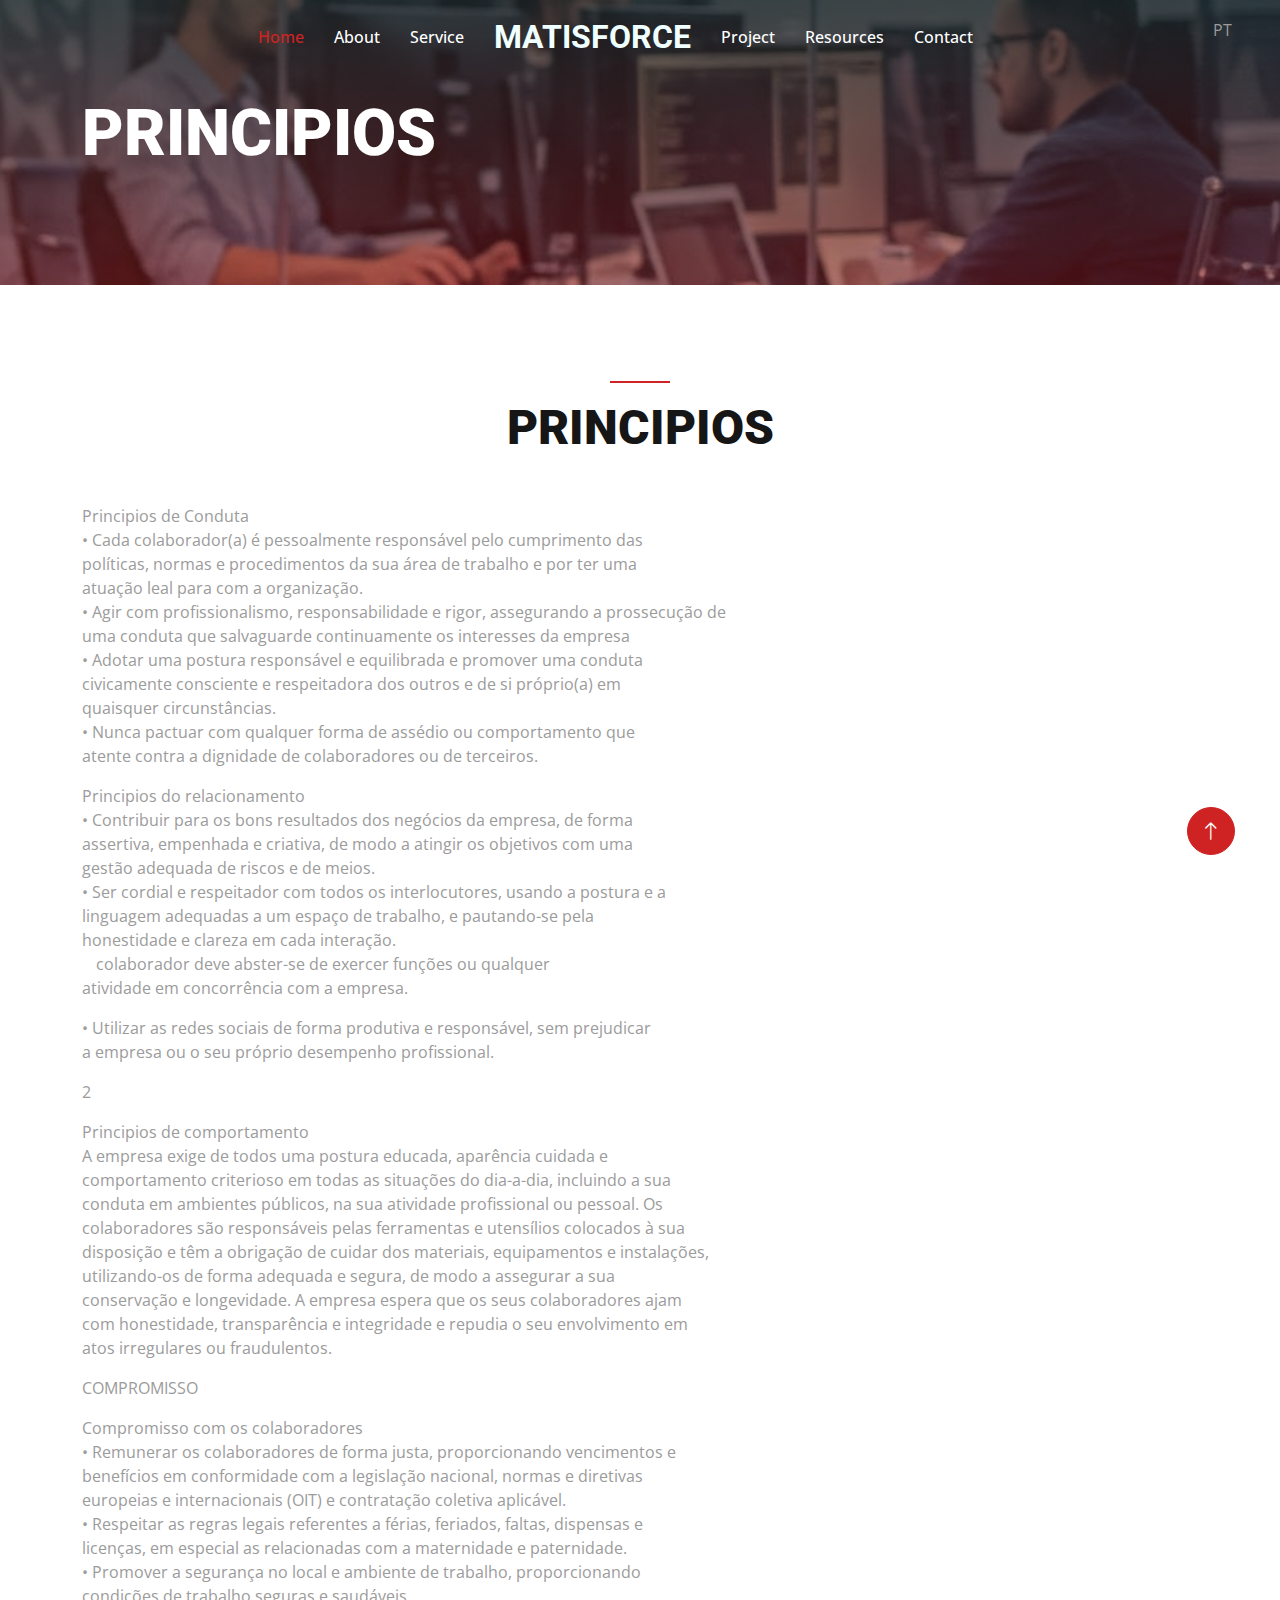
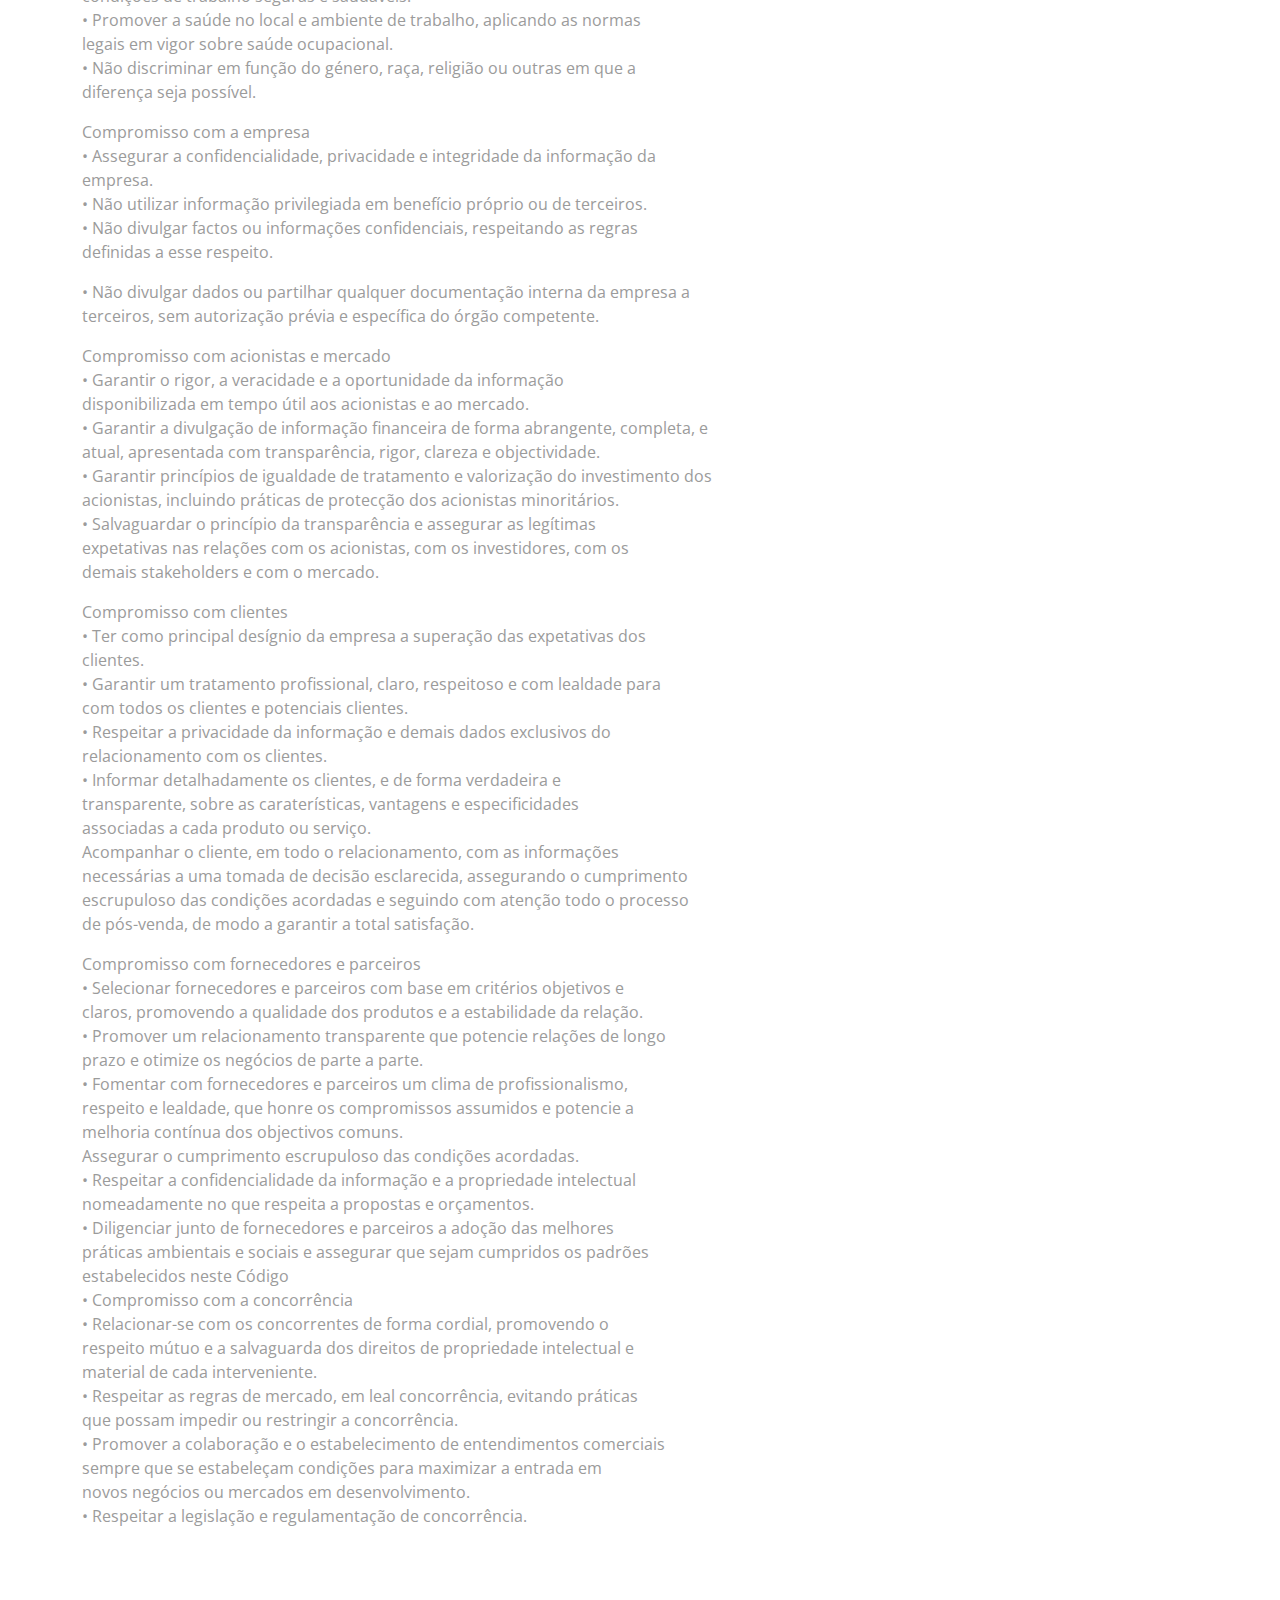
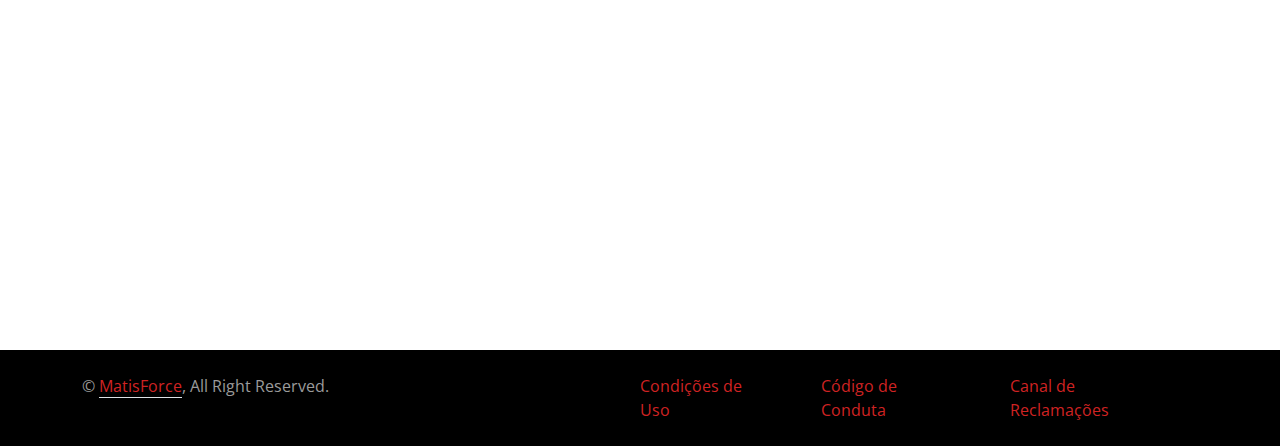
<file: codic.html>
<!DOCTYPE html>
<html lang="en">
  <head>
    <meta charset="utf-8" />
    <title>MATISFORCE</title>
    <meta content="width=device-width, initial-scale=1.0" name="viewport" />
    <meta content="" name="keywords" />
    <meta content="" name="description" />

    <!-- Favicon -->
    <link href="img/favicon.ico" rel="icon" />

    <!-- Google Web Fonts -->
    <link rel="preconnect" href="https://fonts.googleapis.com" />
    <link rel="preconnect" href="https://fonts.gstatic.com" crossorigin />
    <link
      href="https://fonts.googleapis.com/css2?family=Open+Sans:wght@400;500&family=Roboto:wght@500;700;900&display=swap"
      rel="stylesheet"
    />

    <!-- Icon Font Stylesheet -->
    <link
      href="https://cdnjs.cloudflare.com/ajax/libs/font-awesome/5.10.0/css/all.min.css"
      rel="stylesheet"
    />
    <link
      href="https://cdn.jsdelivr.net/npm/bootstrap-icons@1.4.1/font/bootstrap-icons.css"
      rel="stylesheet"
    />

    <!-- Libraries Stylesheet -->
    <link href="lib/animate/animate.min.css" rel="stylesheet" />
    <link href="lib/owlcarousel/assets/owl.carousel.min.css" rel="stylesheet" />
    <link href="lib/lightbox/css/lightbox.min.css" rel="stylesheet" />

    <!-- Customized Bootstrap Stylesheet -->
    <link href="css/bootstrap.min.css" rel="stylesheet" />

    <!-- Template Stylesheet -->
    <link href="css/style.css" rel="stylesheet" />
  </head>

  <body>
    <!-- Spinner Start -->
    <div
      id="spinner"
      class="show bg-white position-fixed translate-middle w-100 vh-100 top-50 start-50 d-flex align-items-center justify-content-center"
    >
      <div
        class="spinner-border text-primary"
        style="width: 3rem; height: 3rem"
        role="status"
      >
        <span class="sr-only">Loading...</span>
      </div>
    </div>
    <!-- Spinner End -->

      <!-- Navbar Start -->
      <nav
      class="navbar navbar-expand-lg navbar-light position-absolute w-100 p-0 px-4 px-lg-5"
      style="z-index: 10; background: transparent"
    >
      <a href="index.html" class="navbar-brand align-items-center mobile-show">
        <h2 class="m-0 glow" style="color: azure">MATISFORCE</h2>
      </a>
      <button
        type="button"
        class="navbar-toggler"
        data-bs-toggle="collapse"
        data-bs-target="#navbarCollapse"
      >
        <i class="fa fa-bars text-white fs-3"></i>
      </button>
      <div class="collapse navbar-collapse" id="navbarCollapse">
        <div class="navbar-nav py-4 py-lg-0">
          <a href="index.html" class="nav-item nav-link active" id="nav-home"
            >Home</a
          >
          <a href="about.html" class="nav-item nav-link" id="nav-about"
            >About</a
          >
          <a href="service.html" class="nav-item nav-link" id="nav-service"
            >Service</a
          >
          <a
            href="index.html"
            class="nav-item nav-link navbar-brand = align-items-center web-show"
          >
            <h2 class="m-0 glow" style="color: azure">MATISFORCE</h2>
          </a>
          <a href="project.html" class="nav-item nav-link" id="nav-project"
            >Project</a
          >
          <a href="index.html" class="nav-item nav-link" id="nav-resources"
            >Resources</a
          >
          <a href="contact.html" class="nav-item nav-link" id="nav-contact"
            >Contact</a
          >
          <p
            class="mobile-show"
            style="cursor: pointer"
            onclick="changeLanguage()"
            id="langbuttonMB"
          >
            PT
          </p>
        </div>
      </div>
      <p
        class="web-show"
        style="cursor: pointer"
        onclick="changeLanguage()"
        id="langbutton"
      >
        PT
      </p>
    </nav>
    <!-- Navbar End -->

    <!-- Page Header Start -->
    <div class="container-fluid page-header py-5 mb-5">
      <div class="container py-5">
        <h1 class="display-3 text-white mb-3 animated slideInDown">
          PRINCIPIOS
        </h1>
        <nav aria-label="breadcrumb animated slideInDown"></nav>
      </div>
    </div>
    <!-- Page Header End -->

    <!-- What We Do Start -->
    <div class="container-xxl py-5" id="what-we-do">
      <div class="container">
        <div class="text-center">
          <div
            class="bg-primary mb-3 mx-auto"
            style="width: 60px; height: 2px"
          ></div>
          <h1 class="display-5 mb-5">PRINCIPIOS</h1>
        </div>
        <div class="col-md-12 col-lg-12 ftco-animate fadeInUp ftco-animated">
          <p>
            Principios de Conduta<br />• Cada colaborador(a) é pessoalmente
            responsável pelo cumprimento das<br />políticas, normas e
            procedimentos da sua área de trabalho e por ter uma<br />atuação
            leal para com a organização.<br />• Agir com profissionalismo,
            responsabilidade e rigor, assegurando a prossecução de<br />uma
            conduta que salvaguarde continuamente os interesses da empresa<br />•
            Adotar uma postura responsável e equilibrada e promover uma
            conduta<br />civicamente consciente e respeitadora dos outros e de
            si próprio(a) em<br />quaisquer circunstâncias.<br />• Nunca pactuar
            com qualquer forma de assédio ou comportamento que<br />atente
            contra a dignidade de colaboradores ou de terceiros.
          </p>
          <p>
            Principios do relacionamento<br />• Contribuir para os bons
            resultados dos negócios da empresa, de forma<br />assertiva,
            empenhada e criativa, de modo a atingir os objetivos com uma<br />gestão
            adequada de riscos e de meios.<br />• Ser cordial e respeitador com
            todos os interlocutores, usando a postura e a<br />linguagem
            adequadas a um espaço de trabalho, e pautando-se pela<br />honestidade
            e clareza em cada interação.<br /> colaborador deve abster-se de
            exercer funções ou qualquer<br />atividade em concorrência com a
            empresa.
          </p>
          <p>
            • Utilizar as redes sociais de forma produtiva e responsável, sem
            prejudicar<br />a empresa ou o seu próprio desempenho profissional.
          </p>
          <p>2</p>
          <p>
            Principios de comportamento<br />A empresa exige de todos uma
            postura educada, aparência cuidada e<br />comportamento criterioso
            em todas as situações do dia-a-dia, incluindo a sua<br />conduta em
            ambientes públicos, na sua atividade profissional ou pessoal. Os<br />colaboradores
            são responsáveis pelas ferramentas e utensílios colocados à sua<br />disposição
            e têm a obrigação de cuidar dos materiais, equipamentos e
            instalações,<br />utilizando-os de forma adequada e segura, de modo
            a assegurar a sua<br />conservação e longevidade. A empresa espera
            que os seus colaboradores ajam<br />com honestidade, transparência e
            integridade e repudia o seu envolvimento em<br />atos irregulares ou
            fraudulentos.
          </p>
          <p>COMPROMISSO</p>
          <p>
            Compromisso com os colaboradores<br />• Remunerar os colaboradores
            de forma justa, proporcionando vencimentos e<br />benefícios em
            conformidade com a legislação nacional, normas e diretivas<br />europeias
            e internacionais (OIT) e contratação coletiva aplicável.<br />•
            Respeitar as regras legais referentes a férias, feriados, faltas,
            dispensas e<br />licenças, em especial as relacionadas com a
            maternidade e paternidade.<br />• Promover a segurança no local e
            ambiente de trabalho, proporcionando<br />condições de trabalho
            seguras e saudáveis.<br />• Promover a saúde no local e ambiente de
            trabalho, aplicando as normas<br />legais em vigor sobre saúde
            ocupacional.<br />• Não discriminar em função do género, raça,
            religião ou outras em que a<br />diferença seja possível.
          </p>
          <p>
            Compromisso com a empresa<br />• Assegurar a confidencialidade,
            privacidade e integridade da informação da<br />empresa.<br />• Não
            utilizar informação privilegiada em benefício próprio ou de
            terceiros.<br />• Não divulgar factos ou informações confidenciais,
            respeitando as regras<br />definidas a esse respeito.
          </p>
          <p>
            • Não divulgar dados ou partilhar qualquer documentação interna da
            empresa a<br />terceiros, sem autorização prévia e específica do
            órgão competente.
          </p>
          <p>
            Compromisso com acionistas e mercado<br />• Garantir o rigor, a
            veracidade e a oportunidade da informação<br />disponibilizada em
            tempo útil aos acionistas e ao mercado.<br />• Garantir a divulgação
            de informação financeira de forma abrangente, completa, e<br />atual,
            apresentada com transparência, rigor, clareza e objectividade.<br />•
            Garantir princípios de igualdade de tratamento e valorização do
            investimento dos<br />acionistas, incluindo práticas de protecção
            dos acionistas minoritários.<br />• Salvaguardar o princípio da
            transparência e assegurar as legítimas<br />expetativas nas relações
            com os acionistas, com os investidores, com os<br />demais
            stakeholders e com o mercado.
          </p>
          <p>
            Compromisso com clientes<br />• Ter como principal desígnio da
            empresa a superação das expetativas dos<br />clientes.<br />•
            Garantir um tratamento profissional, claro, respeitoso e com
            lealdade para<br />com todos os clientes e potenciais clientes.<br />•
            Respeitar a privacidade da informação e demais dados exclusivos
            do<br />relacionamento com os clientes.<br />• Informar
            detalhadamente os clientes, e de forma verdadeira e<br />transparente,
            sobre as caraterísticas, vantagens e especificidades<br />associadas
            a cada produto ou serviço.<br />Acompanhar o cliente, em todo o
            relacionamento, com as informações<br />necessárias a uma tomada de
            decisão esclarecida, assegurando o cumprimento<br />escrupuloso das
            condições acordadas e seguindo com atenção todo o processo<br />de
            pós-venda, de modo a garantir a total satisfação.
          </p>
          <p>
            Compromisso com fornecedores e parceiros<br />• Selecionar
            fornecedores e parceiros com base em critérios objetivos e<br />claros,
            promovendo a qualidade dos produtos e a estabilidade da relação.<br />•
            Promover um relacionamento transparente que potencie relações de
            longo<br />prazo e otimize os negócios de parte a parte.<br />•
            Fomentar com fornecedores e parceiros um clima de
            profissionalismo,<br />respeito e lealdade, que honre os
            compromissos assumidos e potencie a<br />melhoria contínua dos
            objectivos comuns.<br />Assegurar o cumprimento escrupuloso das
            condições acordadas.<br />• Respeitar a confidencialidade da
            informação e a propriedade intelectual<br />nomeadamente no que
            respeita a propostas e orçamentos.<br />• Diligenciar junto de
            fornecedores e parceiros a adoção das melhores<br />práticas
            ambientais e sociais e assegurar que sejam cumpridos os padrões<br />estabelecidos
            neste Código<br />• Compromisso com a concorrência<br />•
            Relacionar-se com os concorrentes de forma cordial, promovendo o<br />respeito
            mútuo e a salvaguarda dos direitos de propriedade intelectual e<br />material
            de cada interveniente.<br />• Respeitar as regras de mercado, em
            leal concorrência, evitando práticas<br />que possam impedir ou
            restringir a concorrência.<br />• Promover a colaboração e o
            estabelecimento de entendimentos comerciais<br />sempre que se
            estabeleçam condições para maximizar a entrada em<br />novos
            negócios ou mercados em desenvolvimento.<br />• Respeitar a
            legislação e regulamentação de concorrência.
          </p>
        </div>
      </div>
    </div>
    <!-- What We Do End -->

    <!-- Footer Start -->
    <div
      class="container-fluid bg-dark text-secondary footer mt-5 wow fadeIn"
      data-wow-delay="0.1s"
    >
      <div class="container py-5">
        <div class="row g-5">
          <div class="col-lg-3 col-md-6">
            <h5 class="text-light mb-4">Address</h5>
            <p class="mb-2">
              <i class="fa fa-map-marker-alt me-3"></i>Rua da verdelho 333,
              4470-825 Maia
            </p>
            <p class="mb-2">
              <i class="fa fa-phone-alt me-3"></i> +351 220968078
            </p>
            <p class="mb-2">
              <i class="fa fa-envelope me-3"></i>info@matisforce.com
            </p>
            <div class="d-flex pt-2">
              <!-- <a
                class="btn btn-square btn-outline-secondary rounded-circle me-2"
                href=""
                ><i class="fab fa-twitter"></i
              ></a> -->
              <a
                class="btn btn-square btn-outline-secondary rounded-circle me-2"
                href="https://www.facebook.com/matisforce"
                ><i class="fab fa-facebook-f"></i
              ></a>
              <!-- <a
                class="btn btn-square btn-outline-secondary rounded-circle me-2"
                href=""
                ><i class="fab fa-youtube"></i
              ></a> -->
              <a
                class="btn btn-square btn-outline-secondary rounded-circle me-2"
                href="https://pt.linkedin.com/company/matisforce"
                ><i class="fab fa-linkedin-in"></i
              ></a>
            </div>
          </div>
          <!-- <div class="col-lg-3 col-md-6">
            <h5 class="text-light mb-4">Services</h5>
            <a class="btn btn-link" href="">Business Security</a>
            <a class="btn btn-link" href="">Fire Detection</a>
            <a class="btn btn-link" href="">Alarm Systems</a>
            <a class="btn btn-link" href="">CCTV & Video</a>
            <a class="btn btn-link" href="">Smart Home</a>
          </div> -->
          <div class="col-lg-3 col-md-6">
            <h5 class="text-light mb-4">Quick Links</h5>
            <a class="btn btn-link" href="#about">About Us</a>
            <!-- <a class="btn btn-link" href="contact.html">Contact Us</a> -->
            <a class="btn btn-link" href="#service">Our Services</a>
            <a class="btn btn-link" href="#projects">Our Projects</a>
            <a class="btn btn-link" href="#testimonial">Testimonials</a>
          </div>

          <div class="col-lg-3 col-md-6">
            <h5 class="text-light mb-4">Contact Matisforce</h5>
            <p>Let’s Build Something Extraordinary Together</p>
            <a class="btn btn-light" href="contact.html">Contact Us</a>
          </div>
        </div>
      </div>
    </div>
    <!-- Footer End -->

    <!-- Copyright Start -->
    <div class="container-fluid py-4" style="background: #000000">
      <div class="container" style="display: flex; flex-direction: row;">
        <div class="row col-md-6">
          <div class="col-md-6 text-center text-md-start mb-3 mb-md-0">
            &copy; <a class="border-bottom" href="#">MatisForce</a>, All Right
            Reserved.
          </div>
        </div>
        <a href="cond.html" class="px-4">Condições de Uso</a>
        <a href="codic.html" class="px-4"> Código de Conduta</a
        ><a href="https://complain.matisforce.eu/" class="px-4"> Canal de Reclamações</a>
      </div>
    </div>
    <!-- Copyright End -->

    <!-- Back to Top -->
    <a
      href="#"
      class="btn btn-lg btn-primary btn-lg-square rounded-circle back-to-top"
      ><i class="bi bi-arrow-up"></i
    ></a>

    <!-- JavaScript Libraries -->
    <script src="https://code.jquery.com/jquery-3.4.1.min.js"></script>
    <script src="https://cdn.jsdelivr.net/npm/bootstrap@5.0.0/dist/js/bootstrap.bundle.min.js"></script>
    <script src="lib/wow/wow.min.js"></script>
    <script src="lib/easing/easing.min.js"></script>
    <script src="lib/waypoints/waypoints.min.js"></script>
    <script src="lib/counterup/counterup.min.js"></script>
    <script src="lib/owlcarousel/owl.carousel.min.js"></script>
    <script src="lib/isotope/isotope.pkgd.min.js"></script>
    <script src="lib/lightbox/js/lightbox.min.js"></script>

    <!-- Template Javascript -->
    <script src="js/main.js"></script>
    <script src="js/lang.js"></script>
  </body>
</html>
</file>
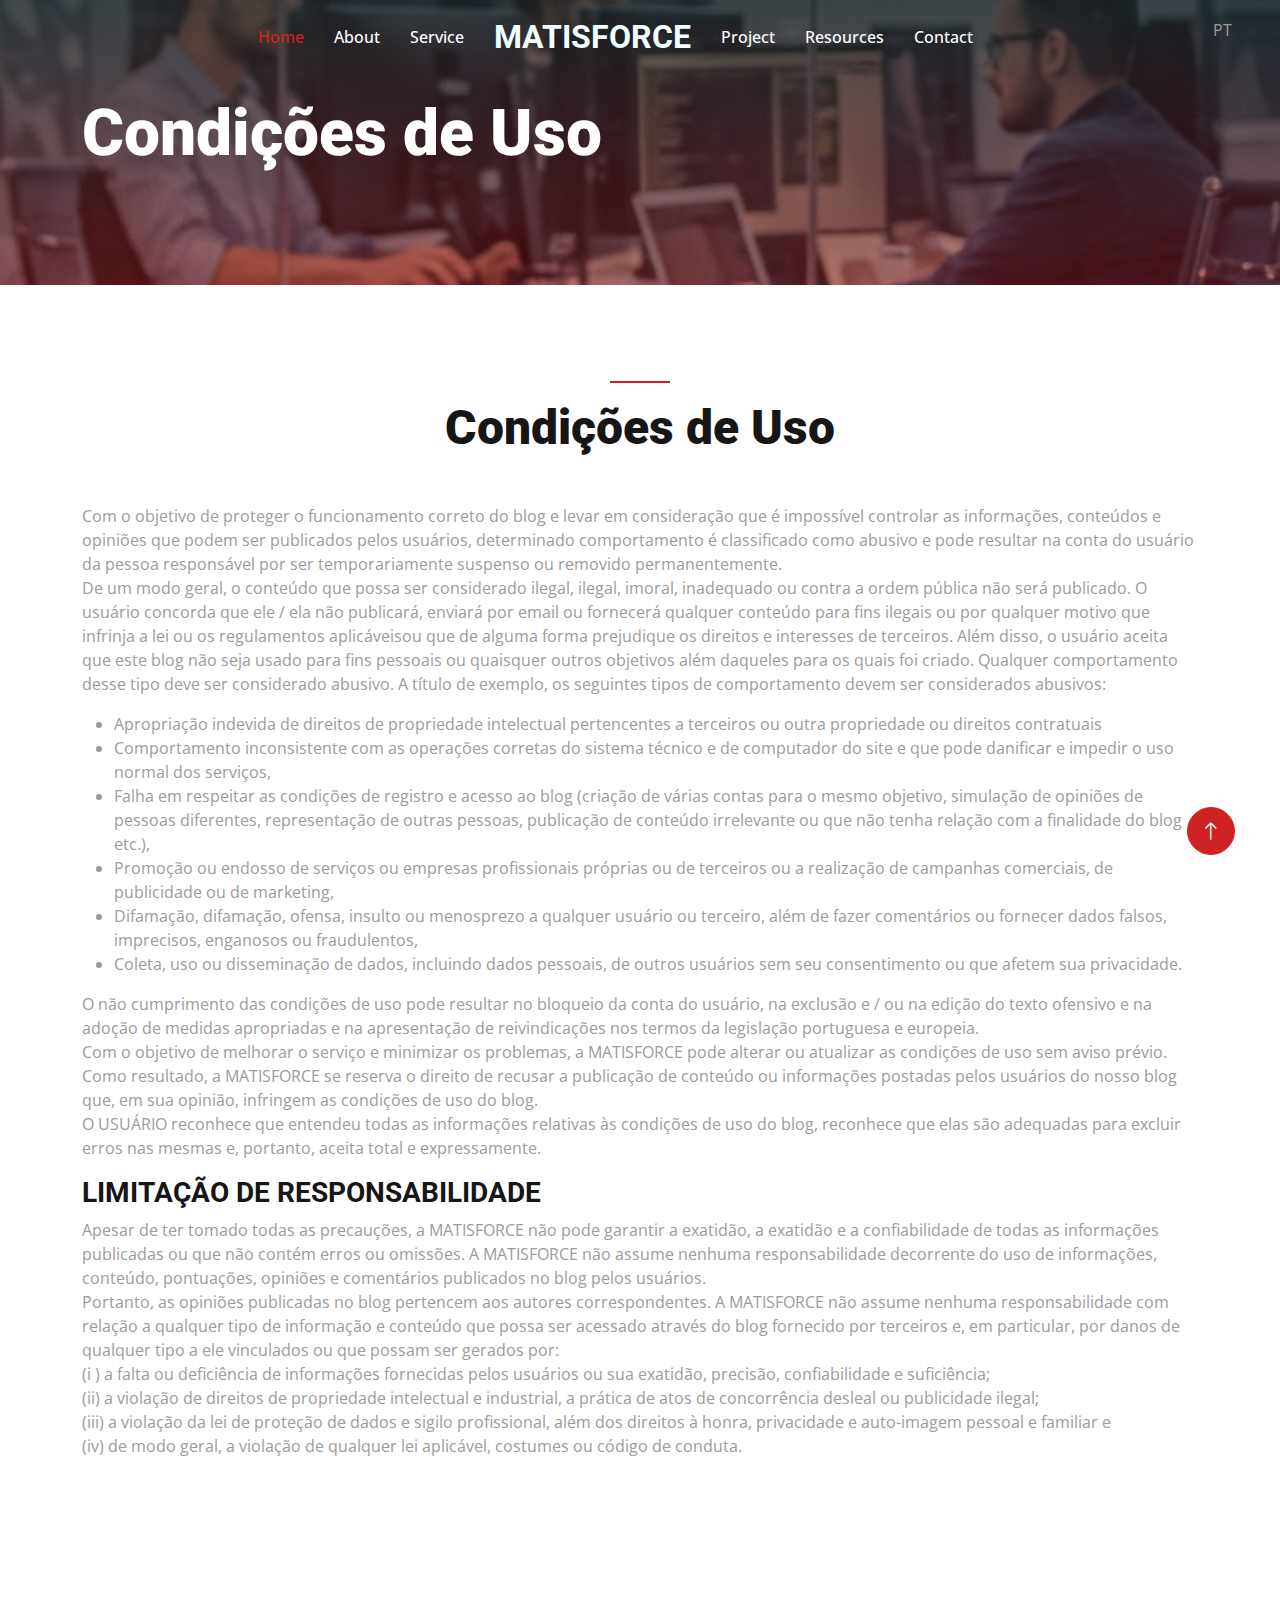
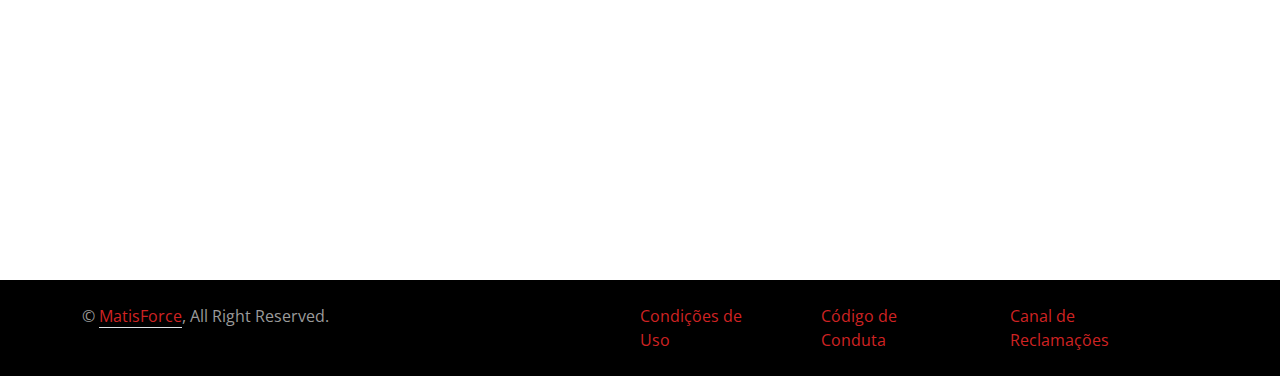
<file: cond.html>
<!DOCTYPE html>
<html lang="en">
  <head>
    <meta charset="utf-8" />
    <title>MATISFORCE</title>
    <meta content="width=device-width, initial-scale=1.0" name="viewport" />
    <meta content="" name="keywords" />
    <meta content="" name="description" />

    <!-- Favicon -->
    <link href="img/favicon.ico" rel="icon" />

    <!-- Google Web Fonts -->
    <link rel="preconnect" href="https://fonts.googleapis.com" />
    <link rel="preconnect" href="https://fonts.gstatic.com" crossorigin />
    <link
      href="https://fonts.googleapis.com/css2?family=Open+Sans:wght@400;500&family=Roboto:wght@500;700;900&display=swap"
      rel="stylesheet"
    />

    <!-- Icon Font Stylesheet -->
    <link
      href="https://cdnjs.cloudflare.com/ajax/libs/font-awesome/5.10.0/css/all.min.css"
      rel="stylesheet"
    />
    <link
      href="https://cdn.jsdelivr.net/npm/bootstrap-icons@1.4.1/font/bootstrap-icons.css"
      rel="stylesheet"
    />

    <!-- Libraries Stylesheet -->
    <link href="lib/animate/animate.min.css" rel="stylesheet" />
    <link href="lib/owlcarousel/assets/owl.carousel.min.css" rel="stylesheet" />
    <link href="lib/lightbox/css/lightbox.min.css" rel="stylesheet" />

    <!-- Customized Bootstrap Stylesheet -->
    <link href="css/bootstrap.min.css" rel="stylesheet" />

    <!-- Template Stylesheet -->
    <link href="css/style.css" rel="stylesheet" />
  </head>

  <body>
    <!-- Spinner Start -->
    <div
      id="spinner"
      class="show bg-white position-fixed translate-middle w-100 vh-100 top-50 start-50 d-flex align-items-center justify-content-center"
    >
      <div
        class="spinner-border text-primary"
        style="width: 3rem; height: 3rem"
        role="status"
      >
        <span class="sr-only">Loading...</span>
      </div>
    </div>
    <!-- Spinner End -->

     <!-- Navbar Start -->
     <nav
     class="navbar navbar-expand-lg navbar-light position-absolute w-100 p-0 px-4 px-lg-5"
     style="z-index: 10; background: transparent"
   >
     <a href="index.html" class="navbar-brand align-items-center mobile-show">
       <h2 class="m-0 glow" style="color: azure">MATISFORCE</h2>
     </a>
     <button
       type="button"
       class="navbar-toggler"
       data-bs-toggle="collapse"
       data-bs-target="#navbarCollapse"
     >
       <i class="fa fa-bars text-white fs-3"></i>
     </button>
     <div class="collapse navbar-collapse" id="navbarCollapse">
       <div class="navbar-nav py-4 py-lg-0">
         <a href="index.html" class="nav-item nav-link active" id="nav-home"
           >Home</a
         >
         <a href="about.html" class="nav-item nav-link" id="nav-about"
           >About</a
         >
         <a href="service.html" class="nav-item nav-link" id="nav-service"
           >Service</a
         >
         <a
           href="index.html"
           class="nav-item nav-link navbar-brand = align-items-center web-show"
         >
           <h2 class="m-0 glow" style="color: azure">MATISFORCE</h2>
         </a>
         <a href="project.html" class="nav-item nav-link" id="nav-project"
           >Project</a
         >
         <a href="index.html" class="nav-item nav-link" id="nav-resources"
           >Resources</a
         >
         <a href="contact.html" class="nav-item nav-link" id="nav-contact"
           >Contact</a
         >
         <p
           class="mobile-show"
           style="cursor: pointer"
           onclick="changeLanguage()"
           id="langbuttonMB"
         >
           PT
         </p>
       </div>
     </div>
     <p
       class="web-show"
       style="cursor: pointer"
       onclick="changeLanguage()"
       id="langbutton"
     >
       PT
     </p>
   </nav>
   <!-- Navbar End -->

    <!-- Page Header Start -->
    <div class="container-fluid page-header py-5 mb-5">
      <div class="container py-5">
        <h1 class="display-3 text-white mb-3 animated slideInDown">
          Condições de Uso
        </h1>
        <nav aria-label="breadcrumb animated slideInDown"></nav>
      </div>
    </div>
    <!-- Page Header End -->

    <!-- What We Do Start -->
    <div class="container-xxl py-5" id="what-we-do">
      <div class="container">
        <div class="text-center">
          <div
            class="bg-primary mb-3 mx-auto"
            style="width: 60px; height: 2px"
          ></div>
          <h1 class="display-5 mb-5">Condições de Uso</h1>
        </div>
        <div class="col-md-12 col-lg-12 ftco-animate fadeInUp ftco-animated">
          <p>
            Com o objetivo de proteger o funcionamento correto do blog e levar
            em consideração que é impossível controlar as informações, conteúdos
            e opiniões que podem ser publicados pelos usuários, determinado
            comportamento é classificado como abusivo e pode resultar na conta
            do usuário da pessoa responsável por ser temporariamente suspenso ou
            removido permanentemente. <br />
            De um modo geral, o conteúdo que possa ser considerado ilegal,
            ilegal, imoral, inadequado ou contra a ordem pública não será
            publicado. O usuário concorda que ele / ela não publicará, enviará
            por email ou fornecerá qualquer conteúdo para fins ilegais ou por
            qualquer motivo que infrinja a lei ou os regulamentos aplicáveis
            ​​ou que de alguma forma prejudique os direitos e interesses de
            terceiros. Além disso, o usuário aceita que este blog não seja usado
            para fins pessoais ou quaisquer outros objetivos além daqueles para
            os quais foi criado. Qualquer comportamento desse tipo deve ser
            considerado abusivo. A título de exemplo, os seguintes tipos de
            comportamento devem ser considerados abusivos:
          </p>
          <ul>
            <li>
              Apropriação indevida de direitos de propriedade intelectual
              pertencentes a terceiros ou outra propriedade ou direitos
              contratuais
            </li>
            <li>
              Comportamento inconsistente com as operações corretas do sistema
              técnico e de computador do site e que pode danificar e impedir o
              uso normal dos serviços,
            </li>
            <li>
              Falha em respeitar as condições de registro e acesso ao blog
              (criação de várias contas para o mesmo objetivo, simulação de
              opiniões de pessoas diferentes, representação de outras pessoas,
              publicação de conteúdo irrelevante ou que não tenha relação com a
              finalidade do blog etc.),
            </li>
            <li>
              Promoção ou endosso de serviços ou empresas profissionais próprias
              ou de terceiros ou a realização de campanhas comerciais, de
              publicidade ou de marketing,
            </li>
            <li>
              Difamação, difamação, ofensa, insulto ou menosprezo a qualquer
              usuário ou terceiro, além de fazer comentários ou fornecer dados
              falsos, imprecisos, enganosos ou fraudulentos,
            </li>
            <li>
              Coleta, uso ou disseminação de dados, incluindo dados pessoais, de
              outros usuários sem seu consentimento ou que afetem sua
              privacidade.
            </li>
          </ul>
          <p>
            O não cumprimento das condições de uso pode resultar no bloqueio da
            conta do usuário, na exclusão e / ou na edição do texto ofensivo e
            na adoção de medidas apropriadas e na apresentação de reivindicações
            nos termos da legislação portuguesa e europeia. <br />
            Com o objetivo de melhorar o serviço e minimizar os problemas, a
            MATISFORCE pode alterar ou atualizar as condições de uso sem aviso
            prévio. Como resultado, a MATISFORCE se reserva o direito de recusar
            a publicação de conteúdo ou informações postadas pelos usuários do
            nosso blog que, em sua opinião, infringem as condições de uso do
            blog. <br />
            O USUÁRIO reconhece que entendeu todas as informações relativas às
            condições de uso do blog, reconhece que elas são adequadas para
            excluir erros nas mesmas e, portanto, aceita total e expressamente.
          </p>
          <h3>LIMITAÇÃO DE RESPONSABILIDADE</h3>
          <p>
            Apesar de ter tomado todas as precauções, a MATISFORCE não pode
            garantir a exatidão, a exatidão e a confiabilidade de todas as
            informações publicadas ou que não contém erros ou omissões. A
            MATISFORCE não assume nenhuma responsabilidade decorrente do uso de
            informações, conteúdo, pontuações, opiniões e comentários publicados
            no blog pelos usuários. <br />
            Portanto, as opiniões publicadas no blog pertencem aos autores
            correspondentes. A MATISFORCE não assume nenhuma responsabilidade
            com relação a qualquer tipo de informação e conteúdo que possa ser
            acessado através do blog fornecido por terceiros e, em particular,
            por danos de qualquer tipo a ele vinculados ou que possam ser
            gerados por: <br />
            (i ) a falta ou deficiência de informações fornecidas pelos usuários
            ou sua exatidão, precisão, confiabilidade e suficiência; <br />
            (ii) a violação de direitos de propriedade intelectual e industrial,
            a prática de atos de concorrência desleal ou publicidade ilegal;
            <br />
            (iii) a violação da lei de proteção de dados e sigilo profissional,
            além dos direitos à honra, privacidade e auto-imagem pessoal e
            familiar e <br />
            (iv) de modo geral, a violação de qualquer lei aplicável, costumes
            ou código de conduta.
          </p>
        </div>
      </div>
    </div>
    <!-- What We Do End -->

    <!-- Footer Start -->
    <div
      class="container-fluid bg-dark text-secondary footer mt-5 wow fadeIn"
      data-wow-delay="0.1s"
    >
      <div class="container py-5">
        <div class="row g-5">
          <div class="col-lg-3 col-md-6">
            <h5 class="text-light mb-4">Address</h5>
            <p class="mb-2">
              <i class="fa fa-map-marker-alt me-3"></i>Rua da verdelho 333,
              4470-825 Maia
            </p>
            <p class="mb-2">
              <i class="fa fa-phone-alt me-3"></i> +351 220968078
            </p>
            <p class="mb-2">
              <i class="fa fa-envelope me-3"></i>info@matisforce.com
            </p>
            <div class="d-flex pt-2">
              <!-- <a
               class="btn btn-square btn-outline-secondary rounded-circle me-2"
               href=""
               ><i class="fab fa-twitter"></i
             ></a> -->
              <a
                class="btn btn-square btn-outline-secondary rounded-circle me-2"
                href="https://www.facebook.com/matisforce"
                ><i class="fab fa-facebook-f"></i
              ></a>
              <!-- <a
               class="btn btn-square btn-outline-secondary rounded-circle me-2"
               href=""
               ><i class="fab fa-youtube"></i
             ></a> -->
              <a
                class="btn btn-square btn-outline-secondary rounded-circle me-2"
                href="https://pt.linkedin.com/company/matisforce"
                ><i class="fab fa-linkedin-in"></i
              ></a>
            </div>
          </div>
          <!-- <div class="col-lg-3 col-md-6">
           <h5 class="text-light mb-4">Services</h5>
           <a class="btn btn-link" href="">Business Security</a>
           <a class="btn btn-link" href="">Fire Detection</a>
           <a class="btn btn-link" href="">Alarm Systems</a>
           <a class="btn btn-link" href="">CCTV & Video</a>
           <a class="btn btn-link" href="">Smart Home</a>
         </div> -->
          <div class="col-lg-3 col-md-6">
            <h5 class="text-light mb-4">Quick Links</h5>
            <a class="btn btn-link" href="#about">About Us</a>
            <!-- <a class="btn btn-link" href="contact.html">Contact Us</a> -->
            <a class="btn btn-link" href="#service">Our Services</a>
            <a class="btn btn-link" href="#projects">Our Projects</a>
            <a class="btn btn-link" href="#testimonial">Testimonials</a>
          </div>

          <div class="col-lg-3 col-md-6">
            <h5 class="text-light mb-4">Contact Matisforce</h5>
            <p>Let’s Build Something Extraordinary Together</p>
            <a class="btn btn-light" href="contact.html">Contact Us</a>
          </div>
        </div>
      </div>
    </div>
    <!-- Footer End -->

    <!-- Copyright Start -->
    <div class="container-fluid py-4" style="background: #000000">
      <div class="container" style="display: flex; flex-direction: row">
        <div class="row col-md-6">
          <div class="col-md-6 text-center text-md-start mb-3 mb-md-0">
            &copy; <a class="border-bottom" href="#">MatisForce</a>, All Right
            Reserved.
          </div>
        </div>
        <a href="cond.html" class="px-4">Condições de Uso</a>
        <a href="codic.html" class="px-4"> Código de Conduta</a
        ><a href="https://complain.matisforce.eu/" class="px-4">
          Canal de Reclamações</a
        >
      </div>
    </div>
    <!-- Copyright End -->

    <!-- Back to Top -->
    <a
      href="#"
      class="btn btn-lg btn-primary btn-lg-square rounded-circle back-to-top"
      ><i class="bi bi-arrow-up"></i
    ></a>

    <!-- JavaScript Libraries -->
    <script src="https://code.jquery.com/jquery-3.4.1.min.js"></script>
    <script src="https://cdn.jsdelivr.net/npm/bootstrap@5.0.0/dist/js/bootstrap.bundle.min.js"></script>
    <script src="lib/wow/wow.min.js"></script>
    <script src="lib/easing/easing.min.js"></script>
    <script src="lib/waypoints/waypoints.min.js"></script>
    <script src="lib/counterup/counterup.min.js"></script>
    <script src="lib/owlcarousel/owl.carousel.min.js"></script>
    <script src="lib/isotope/isotope.pkgd.min.js"></script>
    <script src="lib/lightbox/js/lightbox.min.js"></script>

    <!-- Template Javascript -->
    <script src="js/main.js"></script>
    <script src="js/lang.js"></script>
  </body>
</html>
</file>
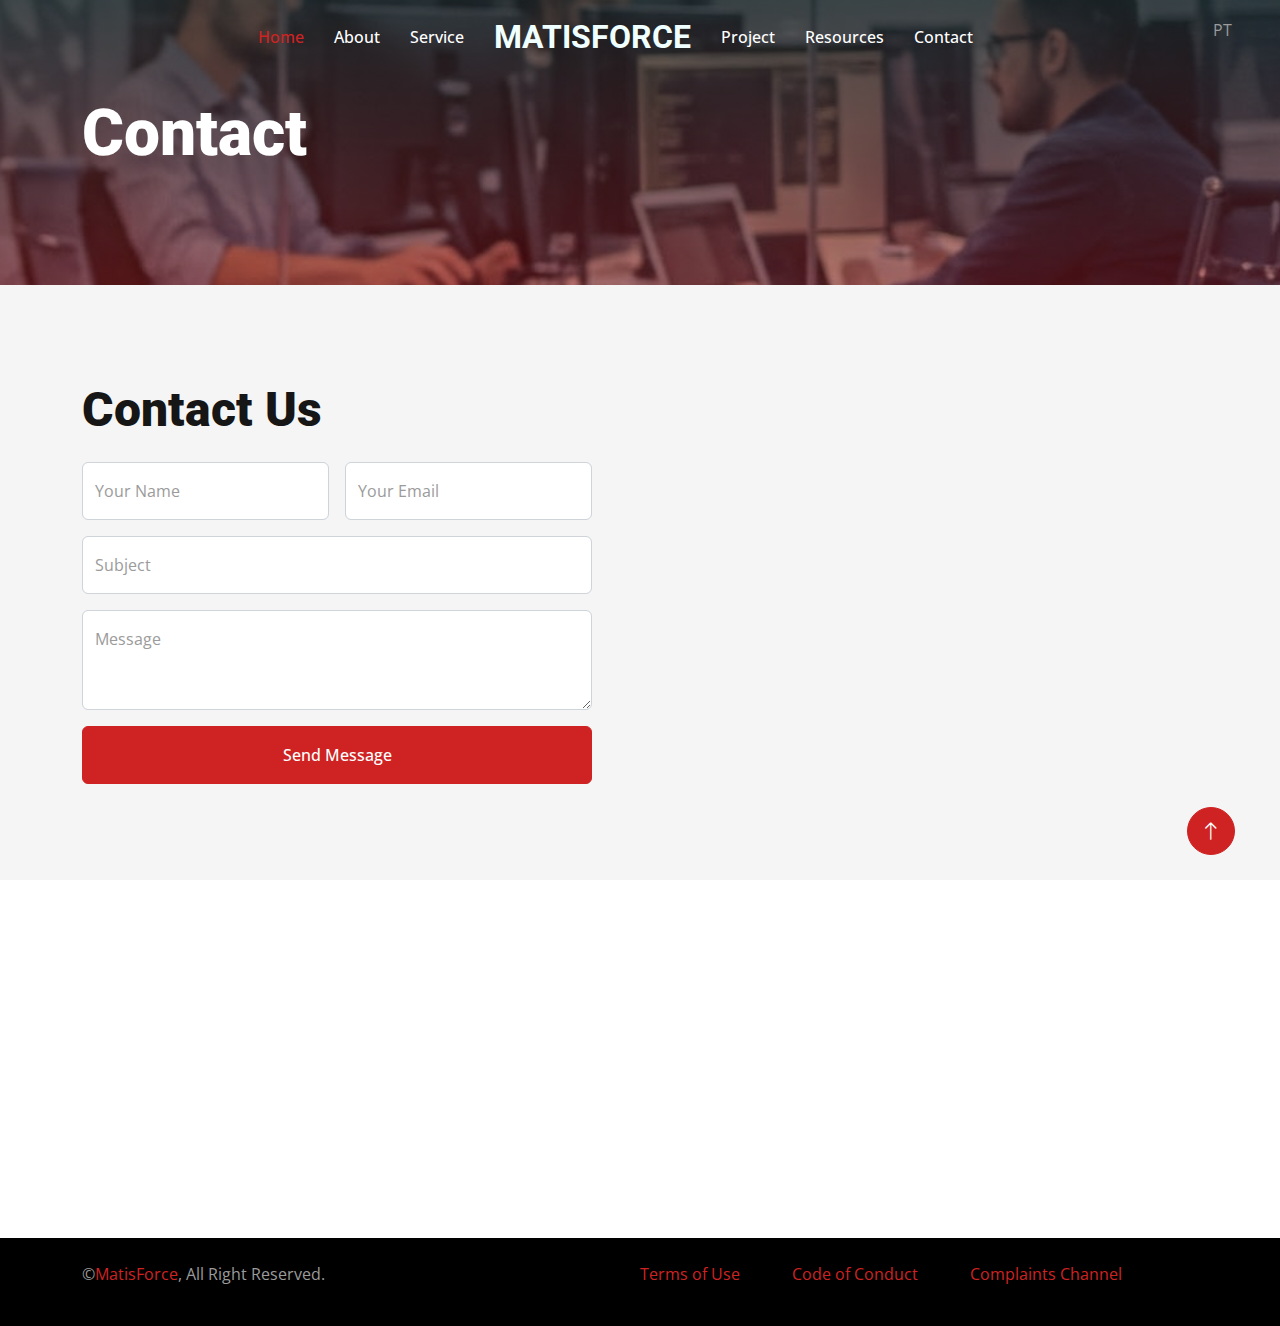
<file: contact.html>
<!DOCTYPE html>
<html lang="en">
  <head>
    <meta charset="utf-8" />
    <title>MATISFORCE</title>
    <meta content="width=device-width, initial-scale=1.0" name="viewport" />
    <meta content="" name="keywords" />
    <meta content="" name="description" />

    <!-- Favicon -->
    <link href="img/favicon.ico" rel="icon" />

    <!-- Google Web Fonts -->
    <link rel="preconnect" href="https://fonts.googleapis.com" />
    <link rel="preconnect" href="https://fonts.gstatic.com" crossorigin />
    <link
      href="https://fonts.googleapis.com/css2?family=Open+Sans:wght@400;500&family=Roboto:wght@500;700;900&display=swap"
      rel="stylesheet"
    />

    <!-- Icon Font Stylesheet -->
    <link
      href="https://cdnjs.cloudflare.com/ajax/libs/font-awesome/5.10.0/css/all.min.css"
      rel="stylesheet"
    />
    <link
      href="https://cdn.jsdelivr.net/npm/bootstrap-icons@1.4.1/font/bootstrap-icons.css"
      rel="stylesheet"
    />

    <!-- Libraries Stylesheet -->
    <link href="lib/animate/animate.min.css" rel="stylesheet" />
    <link href="lib/owlcarousel/assets/owl.carousel.min.css" rel="stylesheet" />
    <link href="lib/lightbox/css/lightbox.min.css" rel="stylesheet" />

    <!-- Customized Bootstrap Stylesheet -->
    <link href="css/bootstrap.min.css" rel="stylesheet" />

    <!-- Template Stylesheet -->
    <link href="css/style.css" rel="stylesheet" />
  </head>

  <body>
    <!-- Spinner Start -->
    <div
      id="spinner"
      class="show bg-white position-fixed translate-middle w-100 vh-100 top-50 start-50 d-flex align-items-center justify-content-center"
    >
      <div
        class="spinner-border text-primary"
        style="width: 3rem; height: 3rem"
        role="status"
      >
        <span class="sr-only">Loading...</span>
      </div>
    </div>
    <!-- Spinner End -->

    <!-- Navbar Start -->
    <nav
      class="navbar navbar-expand-lg navbar-light position-absolute w-100 p-0 px-4 px-lg-5"
      style="z-index: 10; background: transparent"
    >
      <a href="index.html" class="navbar-brand align-items-center mobile-show">
        <h2 class="m-0 glow" style="color: azure">MATISFORCE</h2>
      </a>
      <button
        type="button"
        class="navbar-toggler"
        data-bs-toggle="collapse"
        data-bs-target="#navbarCollapse"
      >
        <i class="fa fa-bars text-white fs-3"></i>
      </button>
      <div class="collapse navbar-collapse" id="navbarCollapse">
        <div class="navbar-nav py-4 py-lg-0">
          <a href="index.html" class="nav-item nav-link active" id="nav-home"
            >Home</a
          >
          <a href="about.html" class="nav-item nav-link" id="nav-about"
            >About</a
          >
          <a href="service.html" class="nav-item nav-link" id="nav-service"
            >Service</a
          >
          <a
            href="index.html"
            class="nav-item nav-link navbar-brand = align-items-center web-show"
          >
            <h2 class="m-0 glow" style="color: azure">MATISFORCE</h2>
          </a>
          <a href="project.html" class="nav-item nav-link" id="nav-project"
            >Project</a
          >
          <a href="index.html" class="nav-item nav-link" id="nav-resources"
            >Resources</a
          >
          <a href="contact.html" class="nav-item nav-link" id="nav-contact"
            >Contact</a
          >
          <p
            class="mobile-show"
            style="cursor: pointer"
            onclick="changeLanguage()"
            id="langbuttonMB"
          >
            PT
          </p>
        </div>
      </div>
      <p
        class="web-show"
        style="cursor: pointer"
        onclick="changeLanguage()"
        id="langbutton"
      >
        PT
      </p>
    </nav>
    <!-- Navbar End -->

    <!-- Page Header Start -->
    <div class="container-fluid page-header py-5">
      <div class="container py-5">
        <h1 class="display-3 text-white mb-3 animated slideInDown" id="contact">
          Contact
        </h1>
        <nav aria-label="breadcrumb animated slideInDown"></nav>
      </div>
    </div>
    <!-- Page Header End -->

    <!-- Contact Start -->
    <div class="container-fluid bg-light overflow-hidden px-lg-0">
      <div class="container contact px-lg-0">
        <div class="row g-0 mx-lg-0">
          <div
            class="col-lg-6 contact-text py-5 wow fadeIn"
            data-wow-delay="0.5s"
          >
            <div class="p-lg-5 ps-lg-0">
              <div class="section-title text-start">
                <h1 class="display-5 mb-4" id="contact_title">Contact Us</h1>
              </div>
              <p class="mb-4"></p>
              <form>
                <div class="row g-3">
                  <div class="col-md-6">
                    <div class="form-floating">
                      <input
                        type="text"
                        class="form-control"
                        id="name"
                        placeholder="Your Name"
                      />
                      <label for="name">Your Name</label>
                    </div>
                  </div>
                  <div class="col-md-6">
                    <div class="form-floating">
                      <input
                        type="email"
                        class="form-control"
                        id="email"
                        placeholder="Your Email"
                      />
                      <label for="email">Your Email</label>
                    </div>
                  </div>
                  <div class="col-12">
                    <div class="form-floating">
                      <input
                        type="text"
                        class="form-control"
                        id="subject"
                        placeholder="Subject"
                      />
                      <label for="subject">Subject</label>
                    </div>
                  </div>
                  <div class="col-12">
                    <div class="form-floating">
                      <textarea
                        class="form-control"
                        placeholder="Leave a message here"
                        id="message"
                        style="height: 100px"
                      ></textarea>
                      <label for="message">Message</label>
                    </div>
                  </div>
                  <div class="col-12">
                    <button
                      class="btn btn-primary w-100 py-3"
                      type="submit"
                      id="sendMessage"
                    >
                      Send Message
                    </button>
                  </div>
                </div>
              </form>
            </div>
          </div>
          <div class="col-lg-6 pe-lg-0" style="min-height: 400px">
            <div class="position-relative h-100">
              <iframe
                class="position-absolute w-100 h-100"
                style="object-fit: cover"
                src="https://www.google.com/maps/embed?pb=!1m18!1m12!1m3!1d2999.643306107451!2d-8.667890124088219!3d41.26165307131613!2m3!1f0!2f0!3f0!3m2!1i1024!2i768!4f13.1!3m3!1m2!1s0xd2443fc187d5feb%3A0x74abd3066c88e39d!2sMATISFORCE%20Lda!5e0!3m2!1sen!2spt!4v1744023482580!5m2!1sen!2spt"
                frameborder="0"
                allowfullscreen=""
                aria-hidden="false"
                tabindex="0"
              ></iframe>
            </div>
          </div>
        </div>
      </div>
    </div>
    <!-- Contact End -->

    <!-- Footer Start -->
    <div
      class="container-fluid bg-dark text-secondary footer mt-5 wow fadeIn"
      data-wow-delay="0.1s"
    >
      <div class="container py-5">
        <div class="row g-5">
          <div class="col-lg-3 col-md-6">
            <h5 class="text-light mb-4" id="Address">Address</h5>
            <p class="mb-2">
              <i class="fa fa-map-marker-alt me-3"></i>Rua da verdelho 333,
              4470-825 Maia
            </p>
            <p class="mb-2">
              <i class="fa fa-phone-alt me-3"></i> +351 220968078
            </p>
            <p class="mb-2">
              <i class="fa fa-envelope me-3"></i>info@matisforce.com
            </p>
            <div class="d-flex pt-2">
              <a
                class="btn btn-square btn-outline-secondary rounded-circle me-2"
                href="https://www.facebook.com/matisforce"
                ><i class="fab fa-facebook-f"></i
              ></a>

              <a
                class="btn btn-square btn-outline-secondary rounded-circle me-2"
                href="https://pt.linkedin.com/company/matisforce"
                ><i class="fab fa-linkedin-in"></i
              ></a>
            </div>
          </div>

          <div class="col-lg-3 col-md-6">
            <h5 class="text-light mb-4" id="footer-quick-links-heading">
              Quick Links
            </h5>
            <a class="btn btn-link" href="#about" id="footer-about-link"
              >About Us</a
            >

            <a class="btn btn-link" href="#service" id="footer-services-link"
              >Our Services</a
            >
            <a class="btn btn-link" href="#projects" id="footer-projects-link"
              >Our Projects</a
            >
            <a
              class="btn btn-link"
              href="#testimonial"
              id="footer-testimonials-link"
              >Testimonials</a
            >
            <p
              class="web-show"
              style="cursor: pointer"
              onclick="changeLanguage()"
              id="langbuttonFT"
            >
              PT
            </p>
          </div>

          <div class="col-lg-3 col-md-6">
            <h5 class="text-light mb-4" id="footer-contact-heading">
              Contact Matisforce
            </h5>
            <p id="footer-contact-text">
              Let’s Build Something Extraordinary Together
            </p>
            <a
              class="btn btn-light"
              href="contact.html"
              id="footer-contact-button"
              >Contact Us</a
            >
          </div>
        </div>
      </div>
    </div>
    <!-- Footer End -->

    <!-- Copyright Start -->
    <div class="container-fluid py-4" style="background: #000000">
      <div class="container" style="display: flex; flex-direction: row">
        <div class="row col-md-6">
          <div
            class="text-center text-md-start mb-3 mb-md-0"
            style="display: flex; flex-direction: row"
          >
            &copy; <a href="#">MatisForce</a>
            <p id="copyright-text">, All Right Reserved.</p>
          </div>
        </div>
        <div class="row-md-6">
          <a href="cond.html" class="px-4" id="terms-of-use">Terms of Use</a>
          <a href="codic.html" class="px-4" id="code-of-conduct"
            >Code of Conduct</a
          >
          <a
            href="https://complain.matisforce.eu/"
            class="px-4"
            id="complaints-channel"
            >Complaints Channel</a
          >
        </div>
      </div>
    </div>
    <!-- Copyright End -->

    <!-- Back to Top -->
    <a
      href="#"
      class="btn btn-lg btn-primary btn-lg-square rounded-circle back-to-top"
      ><i class="bi bi-arrow-up"></i
    ></a>

    <!-- JavaScript Libraries -->
    <script src="https://code.jquery.com/jquery-3.4.1.min.js"></script>
    <script src="https://cdn.jsdelivr.net/npm/bootstrap@5.0.0/dist/js/bootstrap.bundle.min.js"></script>
    <script src="lib/wow/wow.min.js"></script>
    <script src="lib/easing/easing.min.js"></script>
    <script src="lib/waypoints/waypoints.min.js"></script>
    <script src="lib/counterup/counterup.min.js"></script>
    <script src="lib/owlcarousel/owl.carousel.min.js"></script>
    <script src="lib/isotope/isotope.pkgd.min.js"></script>
    <script src="lib/lightbox/js/lightbox.min.js"></script>

    <!-- Template Javascript -->
    <script src="js/main.js"></script>
    <script src="js/lang.js"></script>
  </body>
</html>
</file>
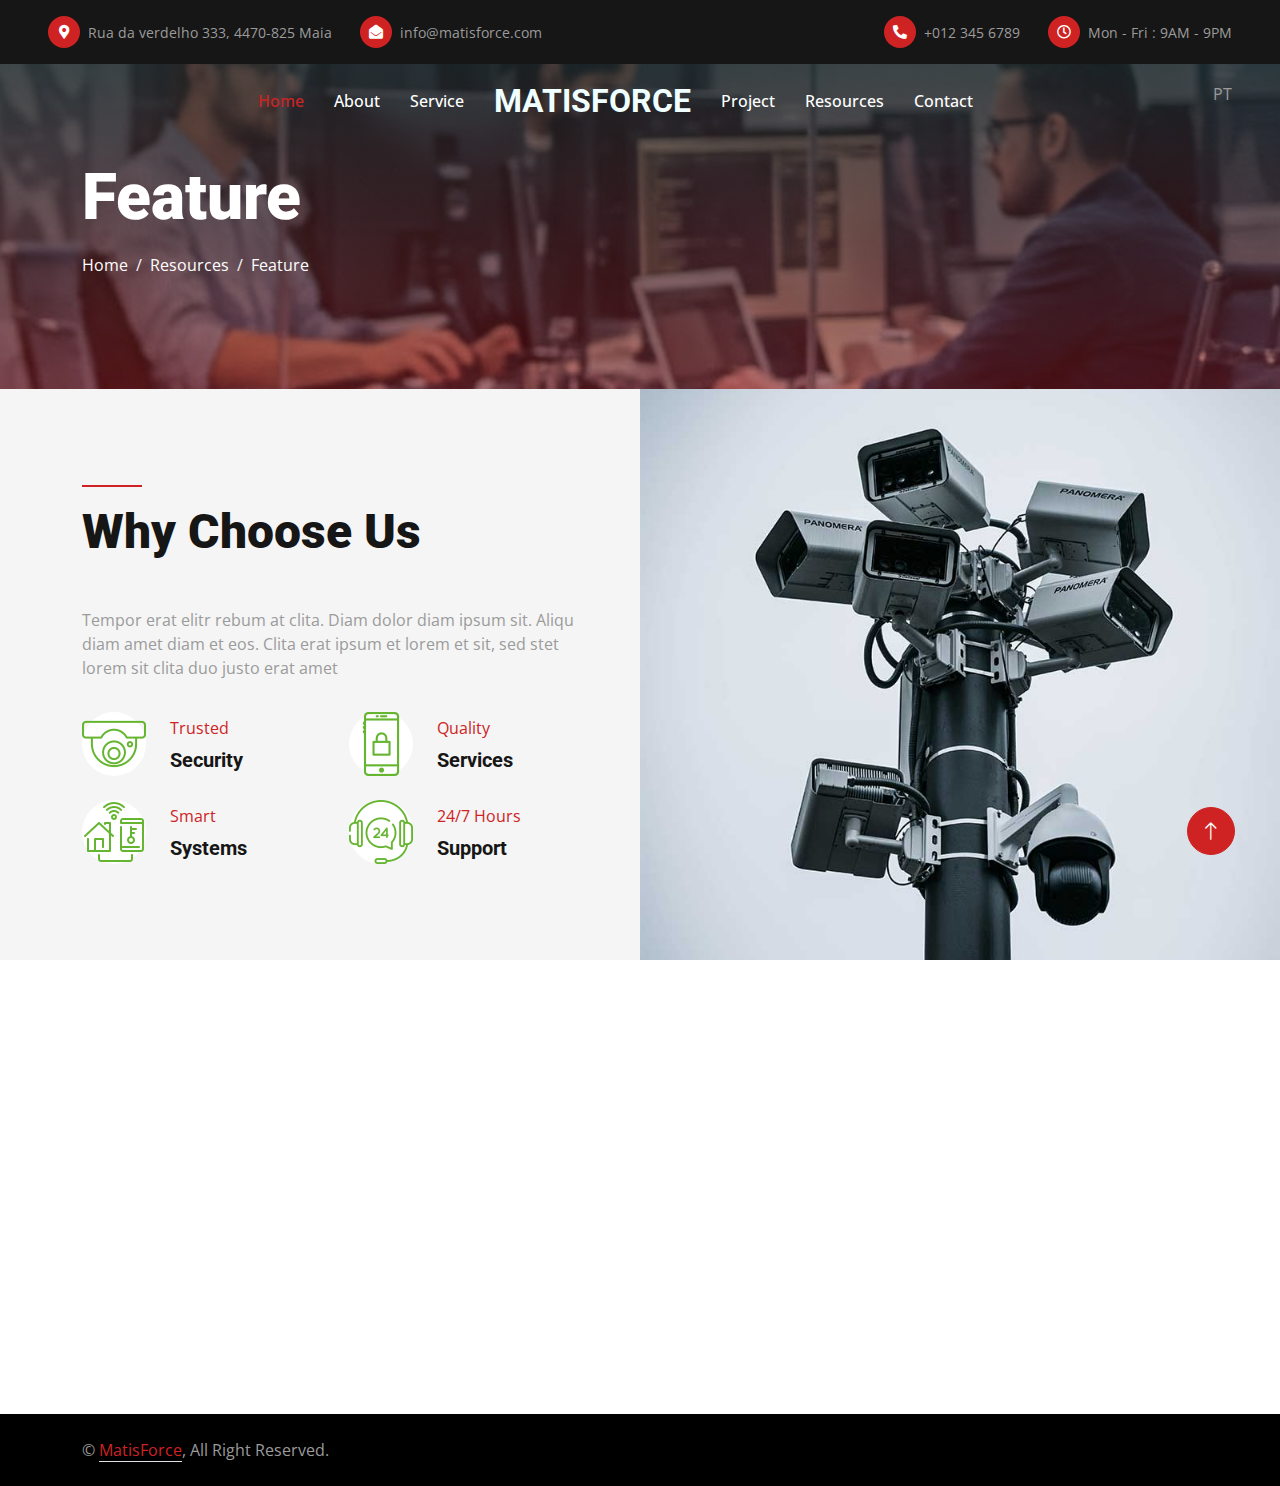
<file: feature.html>
<!DOCTYPE html>
<html lang="en">
  <head>
    <meta charset="utf-8" />
    <title>MATISFORCE</title>
    <meta content="width=device-width, initial-scale=1.0" name="viewport" />
    <meta content="" name="keywords" />
    <meta content="" name="description" />

    <!-- Favicon -->
    <link href="img/favicon.ico" rel="icon" />

    <!-- Google Web Fonts -->
    <link rel="preconnect" href="https://fonts.googleapis.com" />
    <link rel="preconnect" href="https://fonts.gstatic.com" crossorigin />
    <link
      href="https://fonts.googleapis.com/css2?family=Open+Sans:wght@400;500&family=Roboto:wght@500;700;900&display=swap"
      rel="stylesheet"
    />

    <!-- Icon Font Stylesheet -->
    <link
      href="https://cdnjs.cloudflare.com/ajax/libs/font-awesome/5.10.0/css/all.min.css"
      rel="stylesheet"
    />
    <link
      href="https://cdn.jsdelivr.net/npm/bootstrap-icons@1.4.1/font/bootstrap-icons.css"
      rel="stylesheet"
    />

    <!-- Libraries Stylesheet -->
    <link href="lib/animate/animate.min.css" rel="stylesheet" />
    <link href="lib/owlcarousel/assets/owl.carousel.min.css" rel="stylesheet" />
    <link href="lib/lightbox/css/lightbox.min.css" rel="stylesheet" />

    <!-- Customized Bootstrap Stylesheet -->
    <link href="css/bootstrap.min.css" rel="stylesheet" />

    <!-- Template Stylesheet -->
    <link href="css/style.css" rel="stylesheet" />
  </head>

  <body>
    <!-- Spinner Start -->
    <div
      id="spinner"
      class="show bg-white position-fixed translate-middle w-100 vh-100 top-50 start-50 d-flex align-items-center justify-content-center"
    >
      <div
        class="spinner-border text-primary"
        style="width: 3rem; height: 3rem"
        role="status"
      >
        <span class="sr-only">Loading...</span>
      </div>
    </div>
    <!-- Spinner End -->

    <!-- Topbar Start -->
    <div class="container-fluid bg-dark px-5">
      <div class="row gx-4 d-none d-lg-flex">
        <div class="col-lg-6 text-start">
          <div class="h-100 d-inline-flex align-items-center py-3 me-4">
            <div class="btn-sm-square rounded-circle bg-primary me-2">
              <small class="fa fa-map-marker-alt text-white"></small>
            </div>
            <small>Rua da verdelho 333, 4470-825 Maia</small>
          </div>
          <div class="h-100 d-inline-flex align-items-center py-3">
            <div class="btn-sm-square rounded-circle bg-primary me-2">
              <small class="fa fa-envelope-open text-white"></small>
            </div>
            <small>info@matisforce.com</small>
          </div>
        </div>
        <div class="col-lg-6 text-end">
          <div class="h-100 d-inline-flex align-items-center py-3 me-4">
            <div class="btn-sm-square rounded-circle bg-primary me-2">
              <small class="fa fa-phone-alt text-white"></small>
            </div>
            <small>+012 345 6789</small>
          </div>
          <div class="h-100 d-inline-flex align-items-center py-3">
            <div class="btn-sm-square rounded-circle bg-primary me-2">
              <small class="far fa-clock text-white"></small>
            </div>
            <small>Mon - Fri : 9AM - 9PM</small>
          </div>
        </div>
      </div>
    </div>
    <!-- Topbar End -->

   <!-- Navbar Start -->
   <nav
   class="navbar navbar-expand-lg navbar-light position-absolute w-100 p-0 px-4 px-lg-5"
   style="z-index: 10; background: transparent"
 >
   <a href="index.html" class="navbar-brand align-items-center mobile-show">
     <h2 class="m-0 glow" style="color: azure">MATISFORCE</h2>
   </a>
   <button
     type="button"
     class="navbar-toggler"
     data-bs-toggle="collapse"
     data-bs-target="#navbarCollapse"
   >
     <i class="fa fa-bars text-white fs-3"></i>
   </button>
   <div class="collapse navbar-collapse" id="navbarCollapse">
     <div class="navbar-nav py-4 py-lg-0">
       <a href="index.html" class="nav-item nav-link active" id="nav-home"
         >Home</a
       >
       <a href="about.html" class="nav-item nav-link" id="nav-about"
         >About</a
       >
       <a href="service.html" class="nav-item nav-link" id="nav-service"
         >Service</a
       >
       <a
         href="index.html"
         class="nav-item nav-link navbar-brand = align-items-center web-show"
       >
         <h2 class="m-0 glow" style="color: azure">MATISFORCE</h2>
       </a>
       <a href="project.html" class="nav-item nav-link" id="nav-project"
         >Project</a
       >
       <a href="index.html" class="nav-item nav-link" id="nav-resources"
         >Resources</a
       >
       <a href="contact.html" class="nav-item nav-link" id="nav-contact"
         >Contact</a
       >
       <p
         class="mobile-show"
         style="cursor: pointer"
         onclick="changeLanguage()"
         id="langbuttonMB"
       >
         PT
       </p>
     </div>
   </div>
   <p
     class="web-show"
     style="cursor: pointer"
     onclick="changeLanguage()"
     id="langbutton"
   >
     PT
   </p>
 </nav>
 <!-- Navbar End -->

    <!-- Page Header Start -->
    <div class="container-fluid page-header py-5">
      <div class="container py-5">
        <h1 class="display-3 text-white mb-3 animated slideInDown">Feature</h1>
        <nav aria-label="breadcrumb animated slideInDown">
          <ol class="breadcrumb">
            <li class="breadcrumb-item">
              <a class="text-white" href="#">Home</a>
            </li>
            <li class="breadcrumb-item">
              <a class="text-white" href="#">Resources</a>
            </li>
            <li class="breadcrumb-item text-white active" aria-current="page">
              Feature
            </li>
          </ol>
        </nav>
      </div>
    </div>
    <!-- Page Header End -->

    <!-- Feature Start -->
    <div class="container-fluid bg-light overflow-hidden px-lg-0">
      <div class="container feature px-lg-0">
        <div class="row g-0 mx-lg-0">
          <div
            class="col-lg-6 feature-text py-5 wow fadeIn"
            data-wow-delay="0.5s"
          >
            <div class="p-lg-5 ps-lg-0">
              <div
                class="bg-primary mb-3"
                style="width: 60px; height: 2px"
              ></div>
              <h1 class="display-5 mb-5">Why Choose Us</h1>
              <p class="mb-4 pb-2">
                Tempor erat elitr rebum at clita. Diam dolor diam ipsum sit.
                Aliqu diam amet diam et eos. Clita erat ipsum et lorem et sit,
                sed stet lorem sit clita duo justo erat amet
              </p>
              <div class="row g-4">
                <div class="col-6">
                  <div class="d-flex align-items-center">
                    <div
                      class="btn-square bg-white rounded-circle"
                      style="width: 64px; height: 64px"
                    >
                      <img
                        class="img-fluid"
                        src="img/icon/icon-7.png"
                        alt="Icon"
                      />
                    </div>
                    <div class="ms-4">
                      <p class="text-primary mb-2">Trusted</p>
                      <h5 class="mb-0">Security</h5>
                    </div>
                  </div>
                </div>
                <div class="col-6">
                  <div class="d-flex align-items-center">
                    <div
                      class="btn-square bg-white rounded-circle"
                      style="width: 64px; height: 64px"
                    >
                      <img
                        class="img-fluid"
                        src="img/icon/icon-10.png"
                        alt="Icon"
                      />
                    </div>
                    <div class="ms-4">
                      <p class="text-primary mb-2">Quality</p>
                      <h5 class="mb-0">Services</h5>
                    </div>
                  </div>
                </div>
                <div class="col-6">
                  <div class="d-flex align-items-center">
                    <div
                      class="btn-square bg-white rounded-circle"
                      style="width: 64px; height: 64px"
                    >
                      <img
                        class="img-fluid"
                        src="img/icon/icon-3.png"
                        alt="Icon"
                      />
                    </div>
                    <div class="ms-4">
                      <p class="text-primary mb-2">Smart</p>
                      <h5 class="mb-0">Systems</h5>
                    </div>
                  </div>
                </div>
                <div class="col-6">
                  <div class="d-flex align-items-center">
                    <div
                      class="btn-square bg-white rounded-circle"
                      style="width: 64px; height: 64px"
                    >
                      <img
                        class="img-fluid"
                        src="img/icon/icon-2.png"
                        alt="Icon"
                      />
                    </div>
                    <div class="ms-4">
                      <p class="text-primary mb-2">24/7 Hours</p>
                      <h5 class="mb-0">Support</h5>
                    </div>
                  </div>
                </div>
              </div>
            </div>
          </div>
          <div class="col-lg-6 pe-lg-0" style="min-height: 400px">
            <div class="position-relative h-100">
              <img
                class="position-absolute img-fluid w-100 h-100"
                src="img/feature.jpg"
                style="object-fit: cover"
                alt=""
              />
            </div>
          </div>
        </div>
      </div>
    </div>
    <!-- Feature End -->

    <!-- Footer Start -->
    <div
      class="container-fluid bg-dark text-secondary footer mt-5 py-5 wow fadeIn"
      data-wow-delay="0.1s"
    >
      <div class="container py-5">
        <div class="row g-5">
          <div class="col-lg-3 col-md-6">
            <h5 class="text-light mb-4">Address</h5>
            <p class="mb-2">
              <i class="fa fa-map-marker-alt me-3"></i>Rua da verdelho 333,
              4470-825 Maia
            </p>
            <p class="mb-2">
              <i class="fa fa-phone-alt me-3"></i> +351 220968078
            </p>
            <p class="mb-2">
              <i class="fa fa-envelope me-3"></i>info@matisforce.com
            </p>
            <div class="d-flex pt-2">
              <!-- <a
          class="btn btn-square btn-outline-secondary rounded-circle me-2"
          href=""
          ><i class="fab fa-twitter"></i
        ></a> -->
              <a
                class="btn btn-square btn-outline-secondary rounded-circle me-2"
                href="https://www.facebook.com/matisforce"
                ><i class="fab fa-facebook-f"></i
              ></a>
              <!-- <a
          class="btn btn-square btn-outline-secondary rounded-circle me-2"
          href=""
          ><i class="fab fa-youtube"></i
        ></a> -->
              <a
                class="btn btn-square btn-outline-secondary rounded-circle me-2"
                href="https://pt.linkedin.com/company/matisforce"
                ><i class="fab fa-linkedin-in"></i
              ></a>
            </div>
          </div>
          <!-- <div class="col-lg-3 col-md-6">
      <h5 class="text-light mb-4">Services</h5>
      <a class="btn btn-link" href="">Business Security</a>
      <a class="btn btn-link" href="">Fire Detection</a>
      <a class="btn btn-link" href="">Alarm Systems</a>
      <a class="btn btn-link" href="">CCTV & Video</a>
      <a class="btn btn-link" href="">Smart Home</a>
    </div> -->
          <div class="col-lg-3 col-md-6">
            <h5 class="text-light mb-4">Quick Links</h5>
            <a class="btn btn-link" href="">About Us</a>
            <a class="btn btn-link" href="">Contact Us</a>
            <a class="btn btn-link" href="">Our Services</a>
            <a class="btn btn-link" href="">Terms & Condition</a>
            <a class="btn btn-link" href="">Support</a>
          </div>
          <!-- <div class="col-lg-3 col-md-6">
      <h5 class="text-light mb-4">Newsletter</h5>
      <p>Dolor amet sit justo amet elitr clita ipsum elitr est.</p>
      <div class="position-relative w-100">
        <input
          class="form-control bg-transparent border-secondary w-100 py-3 ps-4 pe-5"
          type="text"
          placeholder="Your email"
        />
        <button
          type="button"
          class="btn btn-primary py-2 position-absolute top-0 end-0 mt-2 me-2"
        >
          SignUp
        </button>
      </div>
    </div> -->
        </div>
      </div>
    </div>
    <!-- Footer End -->

    <!-- Copyright Start -->
    <div class="container-fluid py-4" style="background: #000000">
      <div class="container">
        <div class="row">
          <div class="col-md-6 text-center text-md-start mb-3 mb-md-0">
            &copy; <a class="border-bottom" href="#">MatisForce</a>, All Right
            Reserved.
          </div>
        </div>
      </div>
    </div>
    <!-- Copyright End -->

    <!-- Back to Top -->
    <a
      href="#"
      class="btn btn-lg btn-primary btn-lg-square rounded-circle back-to-top"
      ><i class="bi bi-arrow-up"></i
    ></a>

    <!-- JavaScript Libraries -->
    <script src="https://code.jquery.com/jquery-3.4.1.min.js"></script>
    <script src="https://cdn.jsdelivr.net/npm/bootstrap@5.0.0/dist/js/bootstrap.bundle.min.js"></script>
    <script src="lib/wow/wow.min.js"></script>
    <script src="lib/easing/easing.min.js"></script>
    <script src="lib/waypoints/waypoints.min.js"></script>
    <script src="lib/counterup/counterup.min.js"></script>
    <script src="lib/owlcarousel/owl.carousel.min.js"></script>
    <script src="lib/isotope/isotope.pkgd.min.js"></script>
    <script src="lib/lightbox/js/lightbox.min.js"></script>

    <!-- Template Javascript -->
    <script src="js/main.js"></script>
  </body>
</html>
</file>
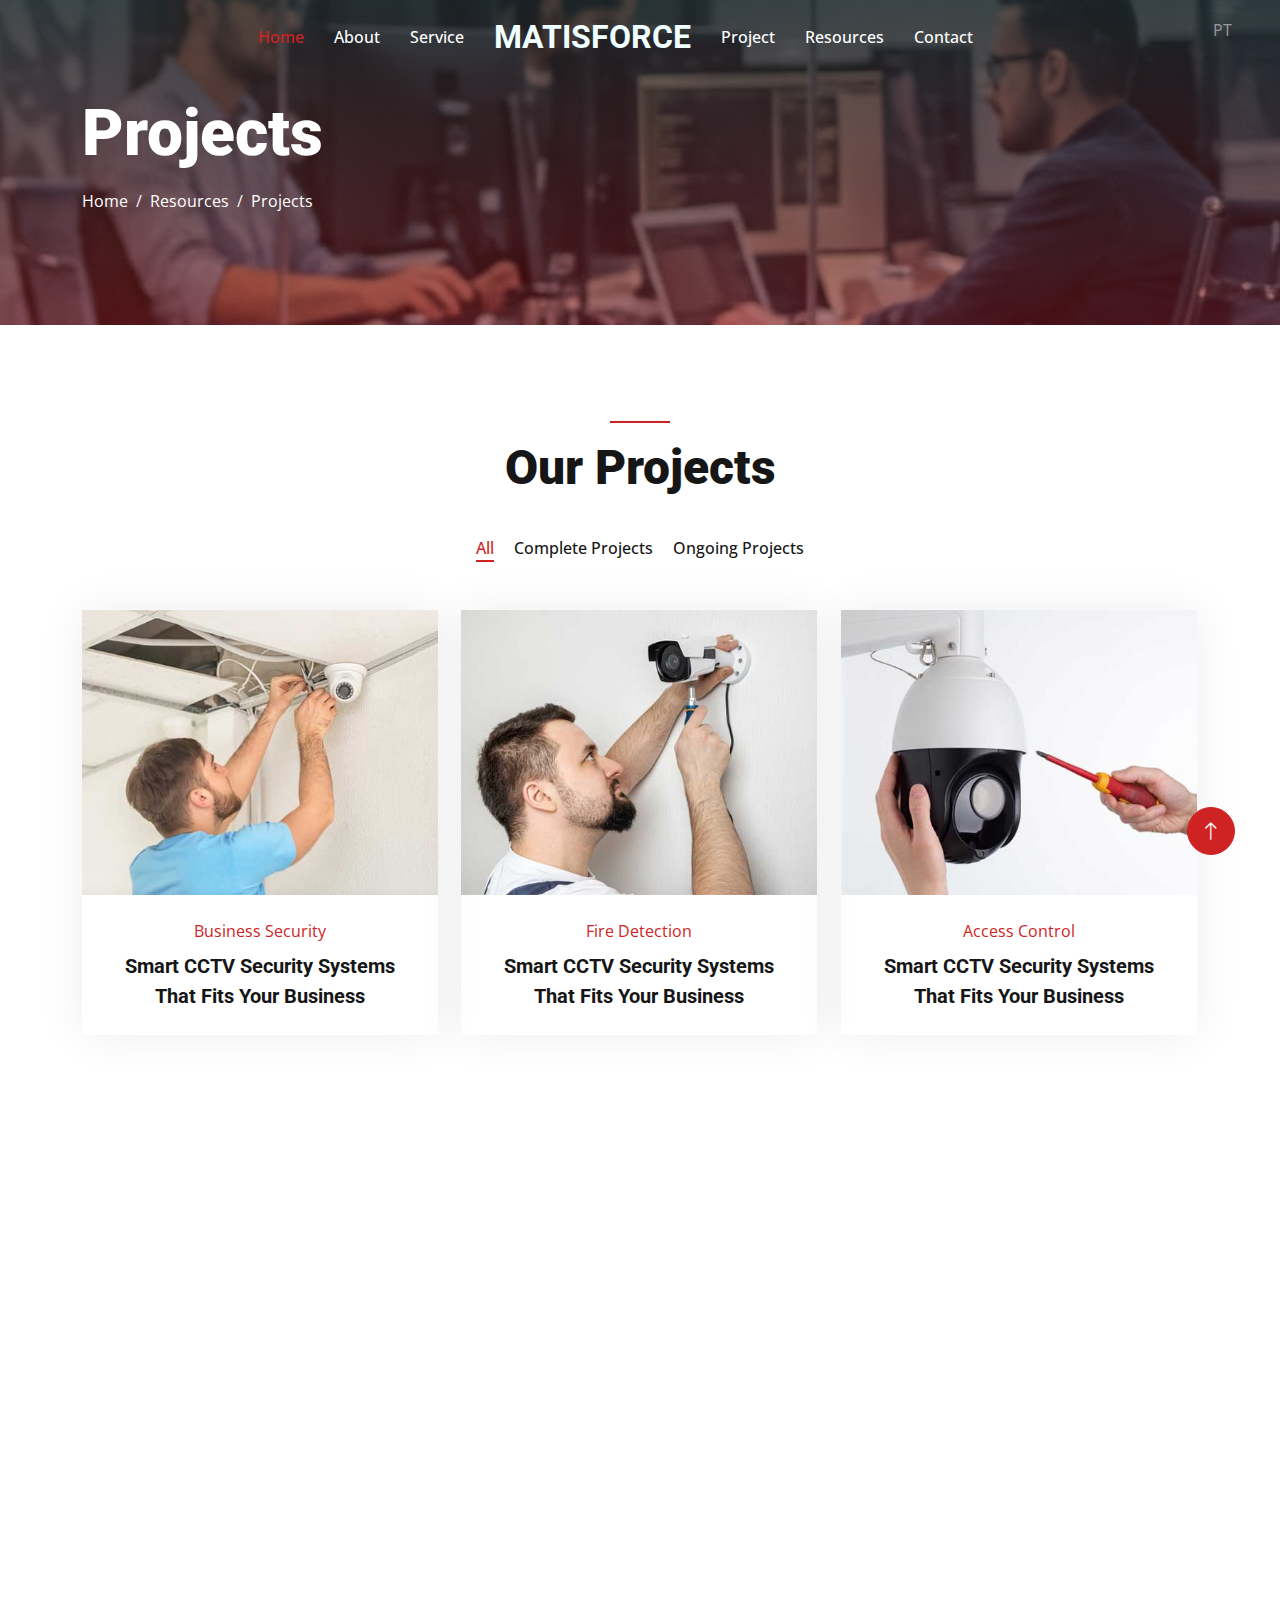
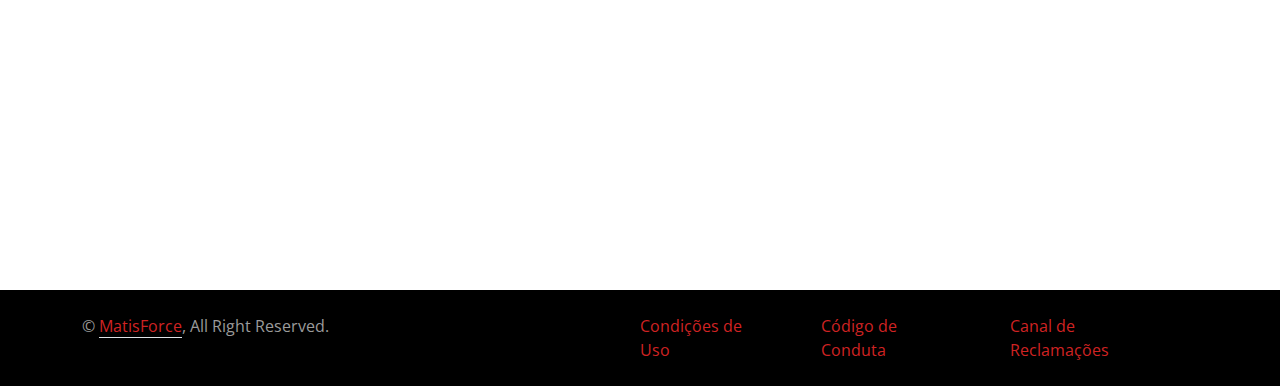
<file: project.html>
<!DOCTYPE html>
<html lang="en">
  <head>
    <meta charset="utf-8" />
    <title>MATISFORCE</title>
    <meta content="width=device-width, initial-scale=1.0" name="viewport" />
    <meta content="" name="keywords" />
    <meta content="" name="description" />

    <!-- Favicon -->
    <link href="img/favicon.ico" rel="icon" />

    <!-- Google Web Fonts -->
    <link rel="preconnect" href="https://fonts.googleapis.com" />
    <link rel="preconnect" href="https://fonts.gstatic.com" crossorigin />
    <link
      href="https://fonts.googleapis.com/css2?family=Open+Sans:wght@400;500&family=Roboto:wght@500;700;900&display=swap"
      rel="stylesheet"
    />

    <!-- Icon Font Stylesheet -->
    <link
      href="https://cdnjs.cloudflare.com/ajax/libs/font-awesome/5.10.0/css/all.min.css"
      rel="stylesheet"
    />
    <link
      href="https://cdn.jsdelivr.net/npm/bootstrap-icons@1.4.1/font/bootstrap-icons.css"
      rel="stylesheet"
    />

    <!-- Libraries Stylesheet -->
    <link href="lib/animate/animate.min.css" rel="stylesheet" />
    <link href="lib/owlcarousel/assets/owl.carousel.min.css" rel="stylesheet" />
    <link href="lib/lightbox/css/lightbox.min.css" rel="stylesheet" />

    <!-- Customized Bootstrap Stylesheet -->
    <link href="css/bootstrap.min.css" rel="stylesheet" />

    <!-- Template Stylesheet -->
    <link href="css/style.css" rel="stylesheet" />
  </head>

  <body>
    <!-- Spinner Start -->
    <div
      id="spinner"
      class="show bg-white position-fixed translate-middle w-100 vh-100 top-50 start-50 d-flex align-items-center justify-content-center"
    >
      <div
        class="spinner-border text-primary"
        style="width: 3rem; height: 3rem"
        role="status"
      >
        <span class="sr-only">Loading...</span>
      </div>
    </div>
    <!-- Spinner End -->

      <!-- Navbar Start -->
      <nav
      class="navbar navbar-expand-lg navbar-light position-absolute w-100 p-0 px-4 px-lg-5"
      style="z-index: 10; background: transparent"
    >
      <a href="index.html" class="navbar-brand align-items-center mobile-show">
        <h2 class="m-0 glow" style="color: azure">MATISFORCE</h2>
      </a>
      <button
        type="button"
        class="navbar-toggler"
        data-bs-toggle="collapse"
        data-bs-target="#navbarCollapse"
      >
        <i class="fa fa-bars text-white fs-3"></i>
      </button>
      <div class="collapse navbar-collapse" id="navbarCollapse">
        <div class="navbar-nav py-4 py-lg-0">
          <a href="index.html" class="nav-item nav-link active" id="nav-home"
            >Home</a
          >
          <a href="about.html" class="nav-item nav-link" id="nav-about"
            >About</a
          >
          <a href="service.html" class="nav-item nav-link" id="nav-service"
            >Service</a
          >
          <a
            href="index.html"
            class="nav-item nav-link navbar-brand = align-items-center web-show"
          >
            <h2 class="m-0 glow" style="color: azure">MATISFORCE</h2>
          </a>
          <a href="project.html" class="nav-item nav-link" id="nav-project"
            >Project</a
          >
          <a href="index.html" class="nav-item nav-link" id="nav-resources"
            >Resources</a
          >
          <a href="contact.html" class="nav-item nav-link" id="nav-contact"
            >Contact</a
          >
          <p
            class="mobile-show"
            style="cursor: pointer"
            onclick="changeLanguage()"
            id="langbuttonMB"
          >
            PT
          </p>
        </div>
      </div>
      <p
        class="web-show"
        style="cursor: pointer"
        onclick="changeLanguage()"
        id="langbutton"
      >
        PT
      </p>
    </nav>
    <!-- Navbar End -->

    <!-- Page Header Start -->
    <div class="container-fluid page-header py-5 mb-5">
      <div class="container py-5">
        <h1 class="display-3 text-white mb-3 animated slideInDown">Projects</h1>
        <nav aria-label="breadcrumb animated slideInDown">
          <ol class="breadcrumb">
            <li class="breadcrumb-item">
              <a class="text-white" href="#">Home</a>
            </li>
            <li class="breadcrumb-item">
              <a class="text-white" href="#">Resources</a>
            </li>
            <li class="breadcrumb-item text-white active" aria-current="page">
              Projects
            </li>
          </ol>
        </nav>
      </div>
    </div>
    <!-- Page Header End -->

    <!-- Projects Start -->
    <div class="container-xxl py-5">
      <div class="container">
        <div class="text-center wow fadeInUp" data-wow-delay="0.1s">
          <div
            class="bg-primary mb-3 mx-auto"
            style="width: 60px; height: 2px"
          ></div>
          <h1 class="display-5 mb-5">Our Projects</h1>
        </div>
        <div class="row mt-n2 wow fadeInUp" data-wow-delay="0.3s">
          <div class="col-12 text-center">
            <ul class="list-inline mb-5" id="portfolio-flters">
              <li class="mx-2 active" data-filter="*">All</li>
              <li class="mx-2" data-filter=".first">Complete Projects</li>
              <li class="mx-2" data-filter=".second">Ongoing Projects</li>
            </ul>
          </div>
        </div>
        <div class="row g-4 portfolio-container">
          <div
            class="col-lg-4 col-md-6 portfolio-item first wow fadeInUp"
            data-wow-delay="0.1s"
          >
            <div class="portfolio-inner">
              <img class="img-fluid w-100" src="img/portfolio-1.jpg" alt="" />
              <div class="text-center p-4">
                <p class="text-primary mb-2">Business Security</p>
                <h5 class="lh-base mb-0">
                  Smart CCTV Security Systems That Fits Your Business
                </h5>
              </div>
              <div class="portfolio-text text-center bg-white p-4">
                <p class="text-primary mb-2">Business Security</p>
                <h5 class="lh-base mb-3">
                  Smart CCTV Security Systems That Fits Your Business
                </h5>
                <div class="d-flex justify-content-center">
                  <a
                    class="btn btn-square btn-primary rounded-circle mx-1"
                    href="img/portfolio-1.jpg"
                    data-lightbox="portfolio"
                    ><i class="fa fa-eye"></i
                  ></a>
                  <a
                    class="btn btn-square btn-primary rounded-circle mx-1"
                    href=""
                    ><i class="fa fa-link"></i
                  ></a>
                </div>
              </div>
            </div>
          </div>
          <div
            class="col-lg-4 col-md-6 portfolio-item second wow fadeInUp"
            data-wow-delay="0.3s"
          >
            <div class="portfolio-inner">
              <img class="img-fluid w-100" src="img/portfolio-2.jpg" alt="" />
              <div class="text-center p-4">
                <p class="text-primary mb-2">Fire Detection</p>
                <h5 class="lh-base mb-0">
                  Smart CCTV Security Systems That Fits Your Business
                </h5>
              </div>
              <div class="portfolio-text text-center bg-white p-4">
                <p class="text-primary mb-2">Fire Detection</p>
                <h5 class="lh-base mb-3">
                  Smart CCTV Security Systems That Fits Your Business
                </h5>
                <div class="d-flex justify-content-center">
                  <a
                    class="btn btn-square btn-primary rounded-circle mx-1"
                    href="img/portfolio-2.jpg"
                    data-lightbox="portfolio"
                    ><i class="fa fa-eye"></i
                  ></a>
                  <a
                    class="btn btn-square btn-primary rounded-circle mx-1"
                    href=""
                    ><i class="fa fa-link"></i
                  ></a>
                </div>
              </div>
            </div>
          </div>
          <div
            class="col-lg-4 col-md-6 portfolio-item first wow fadeInUp"
            data-wow-delay="0.5s"
          >
            <div class="portfolio-inner">
              <img class="img-fluid w-100" src="img/portfolio-3.jpg" alt="" />
              <div class="text-center p-4">
                <p class="text-primary mb-2">Access Control</p>
                <h5 class="lh-base mb-0">
                  Smart CCTV Security Systems That Fits Your Business
                </h5>
              </div>
              <div class="portfolio-text text-center bg-white p-4">
                <p class="text-primary mb-2">Access Control</p>
                <h5 class="lh-base mb-3">
                  Smart CCTV Security Systems That Fits Your Business
                </h5>
                <div class="d-flex justify-content-center">
                  <a
                    class="btn btn-square btn-primary rounded-circle mx-1"
                    href="img/portfolio-3.jpg"
                    data-lightbox="portfolio"
                    ><i class="fa fa-eye"></i
                  ></a>
                  <a
                    class="btn btn-square btn-primary rounded-circle mx-1"
                    href=""
                    ><i class="fa fa-link"></i
                  ></a>
                </div>
              </div>
            </div>
          </div>
          <div
            class="col-lg-4 col-md-6 portfolio-item second wow fadeInUp"
            data-wow-delay="0.1s"
          >
            <div class="portfolio-inner">
              <img class="img-fluid w-100" src="img/portfolio-4.jpg" alt="" />
              <div class="text-center p-4">
                <p class="text-primary mb-2">Alarm Systems</p>
                <h5 class="lh-base mb-0">
                  Smart CCTV Security Systems That Fits Your Business
                </h5>
              </div>
              <div class="portfolio-text text-center bg-white p-4">
                <p class="text-primary mb-2">Alarm Systems</p>
                <h5 class="lh-base mb-3">
                  Smart CCTV Security Systems That Fits Your Business
                </h5>
                <div class="d-flex justify-content-center">
                  <a
                    class="btn btn-square btn-primary rounded-circle mx-1"
                    href="img/portfolio-4.jpg"
                    data-lightbox="portfolio"
                    ><i class="fa fa-eye"></i
                  ></a>
                  <a
                    class="btn btn-square btn-primary rounded-circle mx-1"
                    href=""
                    ><i class="fa fa-link"></i
                  ></a>
                </div>
              </div>
            </div>
          </div>
          <div
            class="col-lg-4 col-md-6 portfolio-item first wow fadeInUp"
            data-wow-delay="0.3s"
          >
            <div class="portfolio-inner">
              <img class="img-fluid w-100" src="img/portfolio-5.jpg" alt="" />
              <div class="text-center p-4">
                <p class="text-primary mb-2">CCTV & Video</p>
                <h5 class="lh-base mb-0">
                  Smart CCTV Security Systems That Fits Your Business
                </h5>
              </div>
              <div class="portfolio-text text-center bg-white p-4">
                <p class="text-primary mb-2">CCTV & Video</p>
                <h5 class="lh-base mb-3">
                  Smart CCTV Security Systems That Fits Your Business
                </h5>
                <div class="d-flex justify-content-center">
                  <a
                    class="btn btn-square btn-primary rounded-circle mx-1"
                    href="img/portfolio-5.jpg"
                    data-lightbox="portfolio"
                    ><i class="fa fa-eye"></i
                  ></a>
                  <a
                    class="btn btn-square btn-primary rounded-circle mx-1"
                    href=""
                    ><i class="fa fa-link"></i
                  ></a>
                </div>
              </div>
            </div>
          </div>
          <div
            class="col-lg-4 col-md-6 portfolio-item second wow fadeInUp"
            data-wow-delay="0.5s"
          >
            <div class="portfolio-inner">
              <img class="img-fluid w-100" src="img/portfolio-6.jpg" alt="" />
              <div class="text-center p-4">
                <p class="text-primary mb-2">Smart Home</p>
                <h5 class="lh-base mb-0">
                  Smart CCTV Security Systems That Fits Your Business
                </h5>
              </div>
              <div class="portfolio-text text-center bg-white p-4">
                <p class="text-primary mb-2">Smart Home</p>
                <h5 class="lh-base mb-3">
                  Smart CCTV Security Systems That Fits Your Business
                </h5>
                <div class="d-flex justify-content-center">
                  <a
                    class="btn btn-square btn-primary rounded-circle mx-1"
                    href="img/portfolio-6.jpg"
                    data-lightbox="portfolio"
                    ><i class="fa fa-eye"></i
                  ></a>
                  <a
                    class="btn btn-square btn-primary rounded-circle mx-1"
                    href=""
                    ><i class="fa fa-link"></i
                  ></a>
                </div>
              </div>
            </div>
          </div>
        </div>
      </div>
    </div>
    <!-- Projects End -->

    <!-- Footer Start -->
    <div
      class="container-fluid bg-dark text-secondary footer mt-5 wow fadeIn"
      data-wow-delay="0.1s"
    >
      <div class="container py-5">
        <div class="row g-5">
          <div class="col-lg-3 col-md-6">
            <h5 class="text-light mb-4">Address</h5>
            <p class="mb-2">
              <i class="fa fa-map-marker-alt me-3"></i>Rua da verdelho 333,
              4470-825 Maia
            </p>
            <p class="mb-2">
              <i class="fa fa-phone-alt me-3"></i> +351 220968078
            </p>
            <p class="mb-2">
              <i class="fa fa-envelope me-3"></i>info@matisforce.com
            </p>
            <div class="d-flex pt-2">
              <!-- <a
           class="btn btn-square btn-outline-secondary rounded-circle me-2"
           href=""
           ><i class="fab fa-twitter"></i
         ></a> -->
              <a
                class="btn btn-square btn-outline-secondary rounded-circle me-2"
                href="https://www.facebook.com/matisforce"
                ><i class="fab fa-facebook-f"></i
              ></a>
              <!-- <a
           class="btn btn-square btn-outline-secondary rounded-circle me-2"
           href=""
           ><i class="fab fa-youtube"></i
         ></a> -->
              <a
                class="btn btn-square btn-outline-secondary rounded-circle me-2"
                href="https://pt.linkedin.com/company/matisforce"
                ><i class="fab fa-linkedin-in"></i
              ></a>
            </div>
          </div>
          <!-- <div class="col-lg-3 col-md-6">
       <h5 class="text-light mb-4">Services</h5>
       <a class="btn btn-link" href="">Business Security</a>
       <a class="btn btn-link" href="">Fire Detection</a>
       <a class="btn btn-link" href="">Alarm Systems</a>
       <a class="btn btn-link" href="">CCTV & Video</a>
       <a class="btn btn-link" href="">Smart Home</a>
     </div> -->
          <div class="col-lg-3 col-md-6">
            <h5 class="text-light mb-4">Quick Links</h5>
            <a class="btn btn-link" href="#about">About Us</a>
            <!-- <a class="btn btn-link" href="contact.html">Contact Us</a> -->
            <a class="btn btn-link" href="#service">Our Services</a>
            <a class="btn btn-link" href="#projects">Our Projects</a>
            <a class="btn btn-link" href="#testimonial">Testimonials</a>
          </div>

          <div class="col-lg-3 col-md-6">
            <h5 class="text-light mb-4">Contact Matisforce</h5>
            <p>Let’s Build Something Extraordinary Together</p>
            <a class="btn btn-light" href="contact.html">Contact Us</a>
          </div>
        </div>
      </div>
    </div>
    <!-- Footer End -->

    <!-- Copyright Start -->
    <div class="container-fluid py-4" style="background: #000000">
      <div class="container" style="display: flex; flex-direction: row">
        <div class="row col-md-6">
          <div class="col-md-6 text-center text-md-start mb-3 mb-md-0">
            &copy; <a class="border-bottom" href="#">MatisForce</a>, All Right
            Reserved.
          </div>
        </div>
        <a href="cond.html" class="px-4">Condições de Uso</a>
        <a href="codic.html" class="px-4"> Código de Conduta</a
        ><a href="https://complain.matisforce.eu/" class="px-4">
          Canal de Reclamações</a
        >
      </div>
    </div>
    <!-- Copyright End -->

    <!-- Back to Top -->
    <a
      href="#"
      class="btn btn-lg btn-primary btn-lg-square rounded-circle back-to-top"
      ><i class="bi bi-arrow-up"></i
    ></a>

    <!-- JavaScript Libraries -->
    <script src="https://code.jquery.com/jquery-3.4.1.min.js"></script>
    <script src="https://cdn.jsdelivr.net/npm/bootstrap@5.0.0/dist/js/bootstrap.bundle.min.js"></script>
    <script src="lib/wow/wow.min.js"></script>
    <script src="lib/easing/easing.min.js"></script>
    <script src="lib/waypoints/waypoints.min.js"></script>
    <script src="lib/counterup/counterup.min.js"></script>
    <script src="lib/owlcarousel/owl.carousel.min.js"></script>
    <script src="lib/isotope/isotope.pkgd.min.js"></script>
    <script src="lib/lightbox/js/lightbox.min.js"></script>

    <!-- Template Javascript -->
    <script src="js/main.js"></script>
    <script src="js/lang.js"></script>
  </body>
</html>
</file>
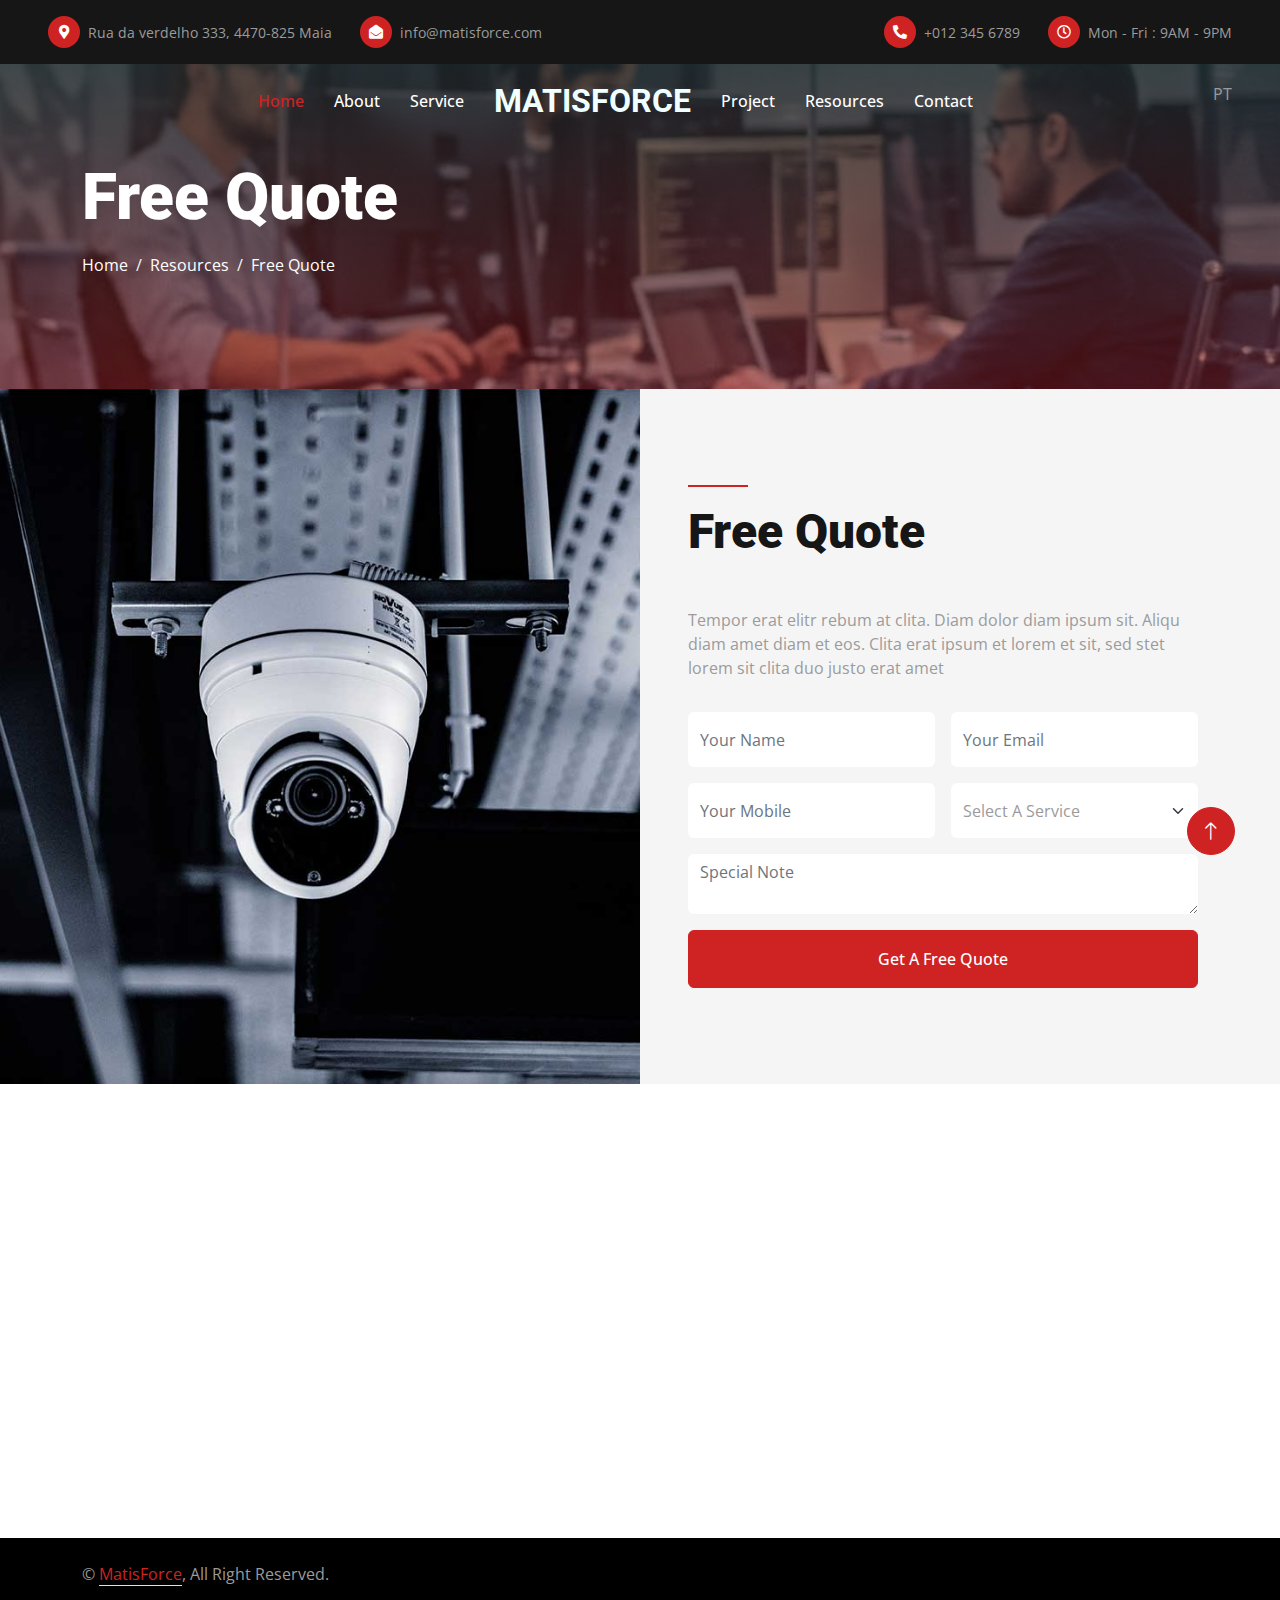
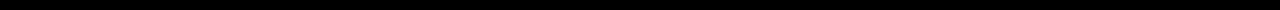
<file: quote.html>
<!DOCTYPE html>
<html lang="en">

<head>
    <meta charset="utf-8">
    <title>MATISFORCE</title>
    <meta content="width=device-width, initial-scale=1.0" name="viewport">
    <meta content="" name="keywords">
    <meta content="" name="description">

    <!-- Favicon -->
    <link href="img/favicon.ico" rel="icon">

    <!-- Google Web Fonts -->
    <link rel="preconnect" href="https://fonts.googleapis.com">
    <link rel="preconnect" href="https://fonts.gstatic.com" crossorigin>
    <link href="https://fonts.googleapis.com/css2?family=Open+Sans:wght@400;500&family=Roboto:wght@500;700;900&display=swap" rel="stylesheet"> 

    <!-- Icon Font Stylesheet -->
    <link href="https://cdnjs.cloudflare.com/ajax/libs/font-awesome/5.10.0/css/all.min.css" rel="stylesheet">
    <link href="https://cdn.jsdelivr.net/npm/bootstrap-icons@1.4.1/font/bootstrap-icons.css" rel="stylesheet">

    <!-- Libraries Stylesheet -->
    <link href="lib/animate/animate.min.css" rel="stylesheet">
    <link href="lib/owlcarousel/assets/owl.carousel.min.css" rel="stylesheet">
    <link href="lib/lightbox/css/lightbox.min.css" rel="stylesheet">

    <!-- Customized Bootstrap Stylesheet -->
    <link href="css/bootstrap.min.css" rel="stylesheet">

    <!-- Template Stylesheet -->
    <link href="css/style.css" rel="stylesheet">
</head>

<body>
    <!-- Spinner Start -->
    <div id="spinner" class="show bg-white position-fixed translate-middle w-100 vh-100 top-50 start-50 d-flex align-items-center justify-content-center">
        <div class="spinner-border text-primary" style="width: 3rem; height: 3rem;" role="status">
            <span class="sr-only">Loading...</span>
        </div>
    </div>
    <!-- Spinner End -->


    <!-- Topbar Start -->
    <div class="container-fluid bg-dark px-5">
        <div class="row gx-4 d-none d-lg-flex">
            <div class="col-lg-6 text-start">
                <div class="h-100 d-inline-flex align-items-center py-3 me-4">
                    <div class="btn-sm-square rounded-circle bg-primary me-2">
                        <small class="fa fa-map-marker-alt text-white"></small>
                    </div>
                    <small>Rua da verdelho 333, 4470-825 Maia</small>
                </div>
                <div class="h-100 d-inline-flex align-items-center py-3">
                    <div class="btn-sm-square rounded-circle bg-primary me-2">
                        <small class="fa fa-envelope-open text-white"></small>
                    </div>
                    <small>info@matisforce.com</small>
                </div>
            </div>
            <div class="col-lg-6 text-end">
                <div class="h-100 d-inline-flex align-items-center py-3 me-4">
                    <div class="btn-sm-square rounded-circle bg-primary me-2">
                        <small class="fa fa-phone-alt text-white"></small>
                    </div>
                    <small>+012 345 6789</small>
                </div>
                <div class="h-100 d-inline-flex align-items-center py-3">
                    <div class="btn-sm-square rounded-circle bg-primary me-2">
                        <small class="far fa-clock text-white"></small>
                    </div>
                    <small>Mon - Fri : 9AM - 9PM</small>
                </div>
            </div>
        </div>
    </div>
    <!-- Topbar End -->


      <!-- Navbar Start -->
      <nav
      class="navbar navbar-expand-lg navbar-light position-absolute w-100 p-0 px-4 px-lg-5"
      style="z-index: 10; background: transparent"
    >
      <a href="index.html" class="navbar-brand align-items-center mobile-show">
        <h2 class="m-0 glow" style="color: azure">MATISFORCE</h2>
      </a>
      <button
        type="button"
        class="navbar-toggler"
        data-bs-toggle="collapse"
        data-bs-target="#navbarCollapse"
      >
        <i class="fa fa-bars text-white fs-3"></i>
      </button>
      <div class="collapse navbar-collapse" id="navbarCollapse">
        <div class="navbar-nav py-4 py-lg-0">
          <a href="index.html" class="nav-item nav-link active" id="nav-home"
            >Home</a
          >
          <a href="about.html" class="nav-item nav-link" id="nav-about"
            >About</a
          >
          <a href="service.html" class="nav-item nav-link" id="nav-service"
            >Service</a
          >
          <a
            href="index.html"
            class="nav-item nav-link navbar-brand = align-items-center web-show"
          >
            <h2 class="m-0 glow" style="color: azure">MATISFORCE</h2>
          </a>
          <a href="project.html" class="nav-item nav-link" id="nav-project"
            >Project</a
          >
          <a href="index.html" class="nav-item nav-link" id="nav-resources"
            >Resources</a
          >
          <a href="contact.html" class="nav-item nav-link" id="nav-contact"
            >Contact</a
          >
          <p
            class="mobile-show"
            style="cursor: pointer"
            onclick="changeLanguage()"
            id="langbuttonMB"
          >
            PT
          </p>
        </div>
      </div>
      <p
        class="web-show"
        style="cursor: pointer"
        onclick="changeLanguage()"
        id="langbutton"
      >
        PT
      </p>
    </nav>
    <!-- Navbar End -->


    <!-- Page Header Start -->
    <div class="container-fluid page-header py-5">
        <div class="container py-5">
            <h1 class="display-3 text-white mb-3 animated slideInDown">Free Quote</h1>
            <nav aria-label="breadcrumb animated slideInDown">
                <ol class="breadcrumb">
                    <li class="breadcrumb-item"><a class="text-white" href="#">Home</a></li>
                    <li class="breadcrumb-item"><a class="text-white" href="#">Resources</a></li>
                    <li class="breadcrumb-item text-white active" aria-current="page">Free Quote</li>
                </ol>
            </nav>
        </div>
    </div>
    <!-- Page Header End -->


    <!-- Quote Start -->
    <div class="container-fluid bg-light overflow-hidden px-lg-0">
        <div class="container quote px-lg-0">
            <div class="row g-0 mx-lg-0">
                <div class="col-lg-6 ps-lg-0" style="min-height: 400px;">
                    <div class="position-relative h-100">
                        <img class="position-absolute img-fluid w-100 h-100" src="img/quote.jpg" style="object-fit: cover;" alt="">
                    </div>
                </div>
                <div class="col-lg-6 quote-text py-5 wow fadeIn" data-wow-delay="0.5s">
                    <div class="p-lg-5 pe-lg-0">
                        <div class="bg-primary mb-3" style="width: 60px; height: 2px;"></div>
                        <h1 class="display-5 mb-5">Free Quote</h1>
                        <p class="mb-4 pb-2">Tempor erat elitr rebum at clita. Diam dolor diam ipsum sit. Aliqu diam amet diam et eos. Clita erat ipsum et lorem et sit, sed stet lorem sit clita duo justo erat amet</p>
                        <form>
                            <div class="row g-3">
                                <div class="col-12 col-sm-6">
                                    <input type="text" class="form-control border-0" placeholder="Your Name" style="height: 55px;">
                                </div>
                                <div class="col-12 col-sm-6">
                                    <input type="email" class="form-control border-0" placeholder="Your Email" style="height: 55px;">
                                </div>
                                <div class="col-12 col-sm-6">
                                    <input type="text" class="form-control border-0" placeholder="Your Mobile" style="height: 55px;">
                                </div>
                                <div class="col-12 col-sm-6">
                                    <select class="form-select border-0" style="height: 55px;">
                                        <option selected>Select A Service</option>
                                        <option value="1">Service 1</option>
                                        <option value="2">Service 2</option>
                                        <option value="3">Service 3</option>
                                    </select>
                                </div>
                                <div class="col-12">
                                    <textarea class="form-control border-0" placeholder="Special Note"></textarea>
                                </div>
                                <div class="col-12">
                                    <button class="btn btn-primary w-100 py-3" type="submit">Get A Free Quote</button>
                                </div>
                            </div>
                        </form>
                    </div>
                </div>
            </div>
        </div>
    </div>
    <!-- Quote End -->
        

 <!-- Footer Start -->
 <div
 class="container-fluid bg-dark text-secondary footer mt-5 py-5 wow fadeIn"
 data-wow-delay="0.1s"
>
 <div class="container py-5">
   <div class="row g-5">
     <div class="col-lg-3 col-md-6">
       <h5 class="text-light mb-4">Address</h5>
       <p class="mb-2">
         <i class="fa fa-map-marker-alt me-3"></i>Rua da verdelho 333,
         4470-825 Maia
       </p>
       <p class="mb-2">
         <i class="fa fa-phone-alt me-3"></i> +351 220968078
       </p>
       <p class="mb-2">
         <i class="fa fa-envelope me-3"></i>info@matisforce.com
       </p>
       <div class="d-flex pt-2">
         <!-- <a
           class="btn btn-square btn-outline-secondary rounded-circle me-2"
           href=""
           ><i class="fab fa-twitter"></i
         ></a> -->
         <a
           class="btn btn-square btn-outline-secondary rounded-circle me-2"
           href="https://www.facebook.com/matisforce"
           ><i class="fab fa-facebook-f"></i
         ></a>
         <!-- <a
           class="btn btn-square btn-outline-secondary rounded-circle me-2"
           href=""
           ><i class="fab fa-youtube"></i
         ></a> -->
         <a
           class="btn btn-square btn-outline-secondary rounded-circle me-2"
           href="https://pt.linkedin.com/company/matisforce"
           ><i class="fab fa-linkedin-in"></i
         ></a>
       </div>
     </div>
     <!-- <div class="col-lg-3 col-md-6">
       <h5 class="text-light mb-4">Services</h5>
       <a class="btn btn-link" href="">Business Security</a>
       <a class="btn btn-link" href="">Fire Detection</a>
       <a class="btn btn-link" href="">Alarm Systems</a>
       <a class="btn btn-link" href="">CCTV & Video</a>
       <a class="btn btn-link" href="">Smart Home</a>
     </div> -->
     <div class="col-lg-3 col-md-6">
       <h5 class="text-light mb-4">Quick Links</h5>
       <a class="btn btn-link" href="">About Us</a>
       <a class="btn btn-link" href="">Contact Us</a>
       <a class="btn btn-link" href="">Our Services</a>
       <a class="btn btn-link" href="">Terms & Condition</a>
       <a class="btn btn-link" href="">Support</a>
     </div>
     <!-- <div class="col-lg-3 col-md-6">
       <h5 class="text-light mb-4">Newsletter</h5>
       <p>Dolor amet sit justo amet elitr clita ipsum elitr est.</p>
       <div class="position-relative w-100">
         <input
           class="form-control bg-transparent border-secondary w-100 py-3 ps-4 pe-5"
           type="text"
           placeholder="Your email"
         />
         <button
           type="button"
           class="btn btn-primary py-2 position-absolute top-0 end-0 mt-2 me-2"
         >
           SignUp
         </button>
       </div>
     </div> -->
   </div>
 </div>
</div>
<!-- Footer End -->


    <!-- Copyright Start -->
    <div class="container-fluid py-4" style="background: #000000;">
        <div class="container">
            <div class="row">
                <div class="col-md-6 text-center text-md-start mb-3 mb-md-0">
                    &copy; <a class="border-bottom" href="#">MatisForce</a>, All Right Reserved.
                </div>
              
            </div>
        </div>
    </div>
    <!-- Copyright End -->


    <!-- Back to Top -->
    <a href="#" class="btn btn-lg btn-primary btn-lg-square rounded-circle back-to-top"><i class="bi bi-arrow-up"></i></a>


    <!-- JavaScript Libraries -->
    <script src="https://code.jquery.com/jquery-3.4.1.min.js"></script>
    <script src="https://cdn.jsdelivr.net/npm/bootstrap@5.0.0/dist/js/bootstrap.bundle.min.js"></script>
    <script src="lib/wow/wow.min.js"></script>
    <script src="lib/easing/easing.min.js"></script>
    <script src="lib/waypoints/waypoints.min.js"></script>
    <script src="lib/counterup/counterup.min.js"></script>
    <script src="lib/owlcarousel/owl.carousel.min.js"></script>
    <script src="lib/isotope/isotope.pkgd.min.js"></script>
    <script src="lib/lightbox/js/lightbox.min.js"></script>

    <!-- Template Javascript -->
    <script src="js/main.js"></script>
</body>

</html>
</file>
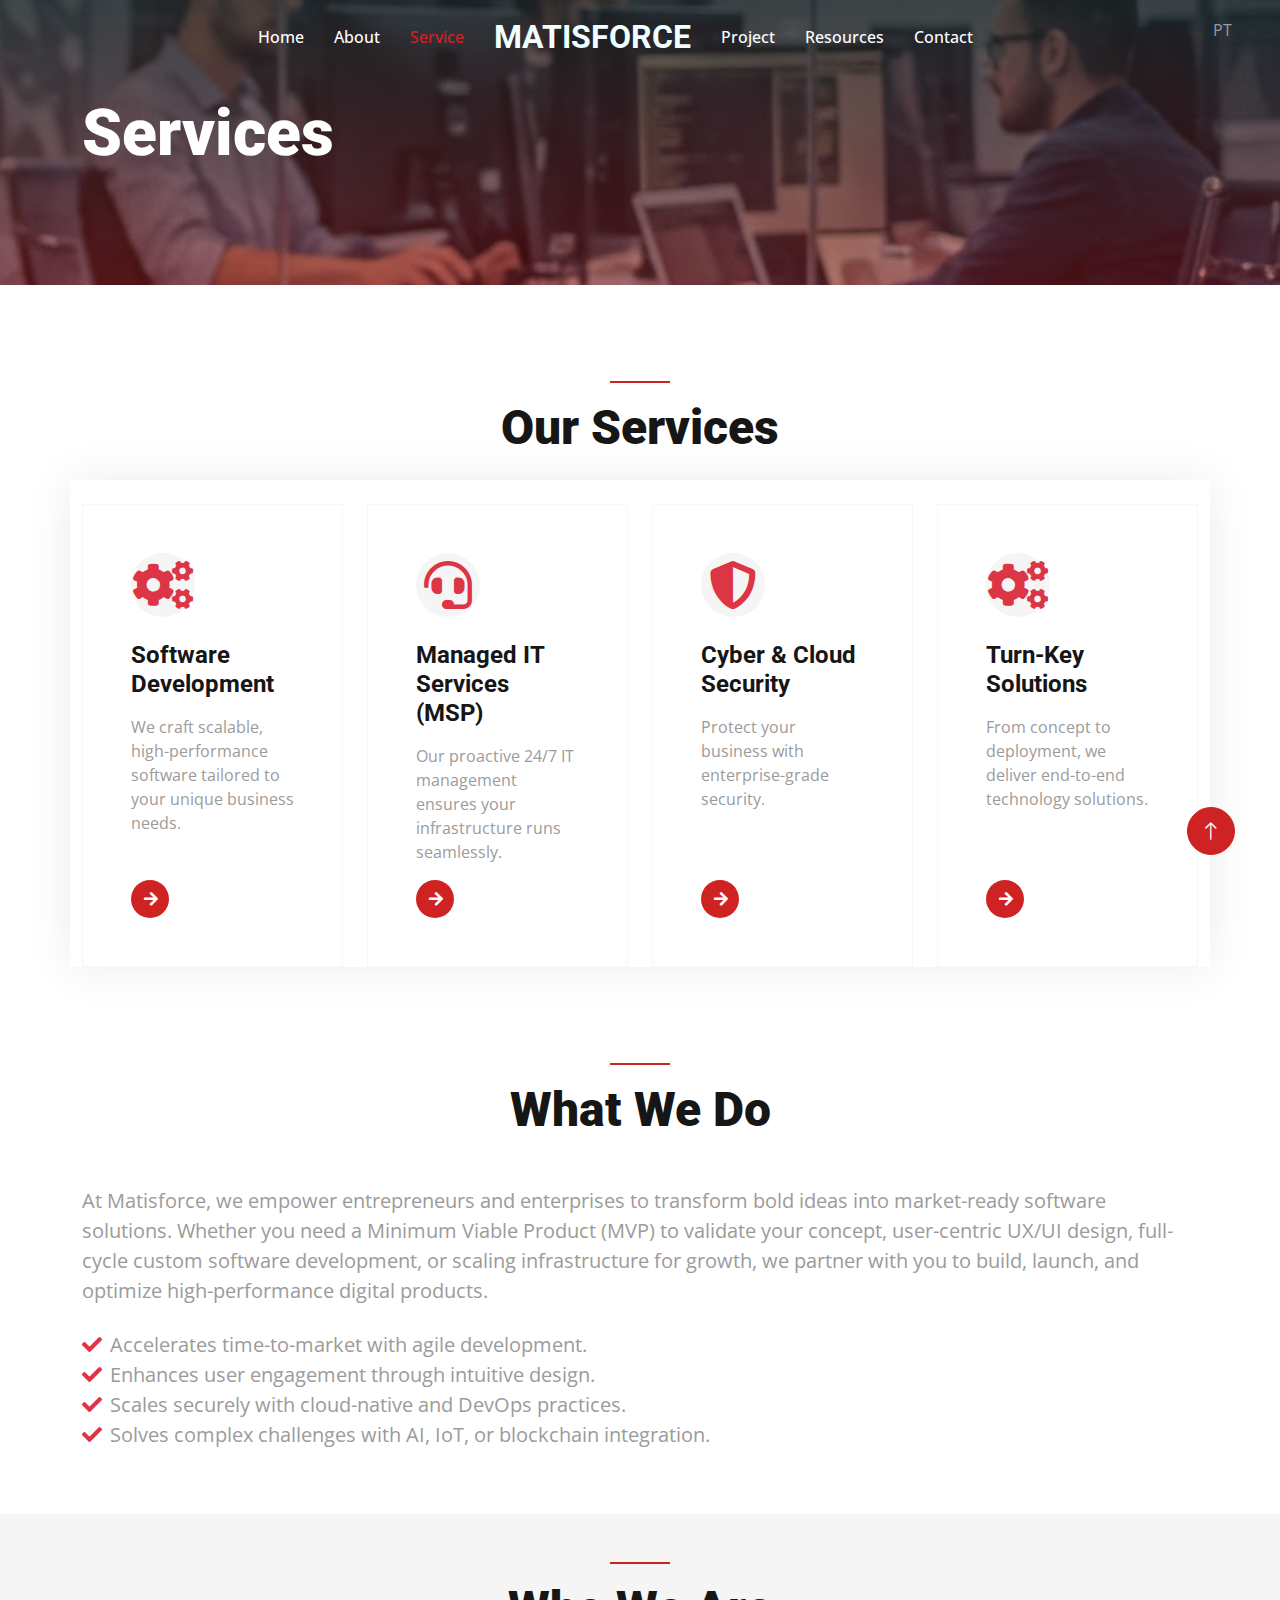
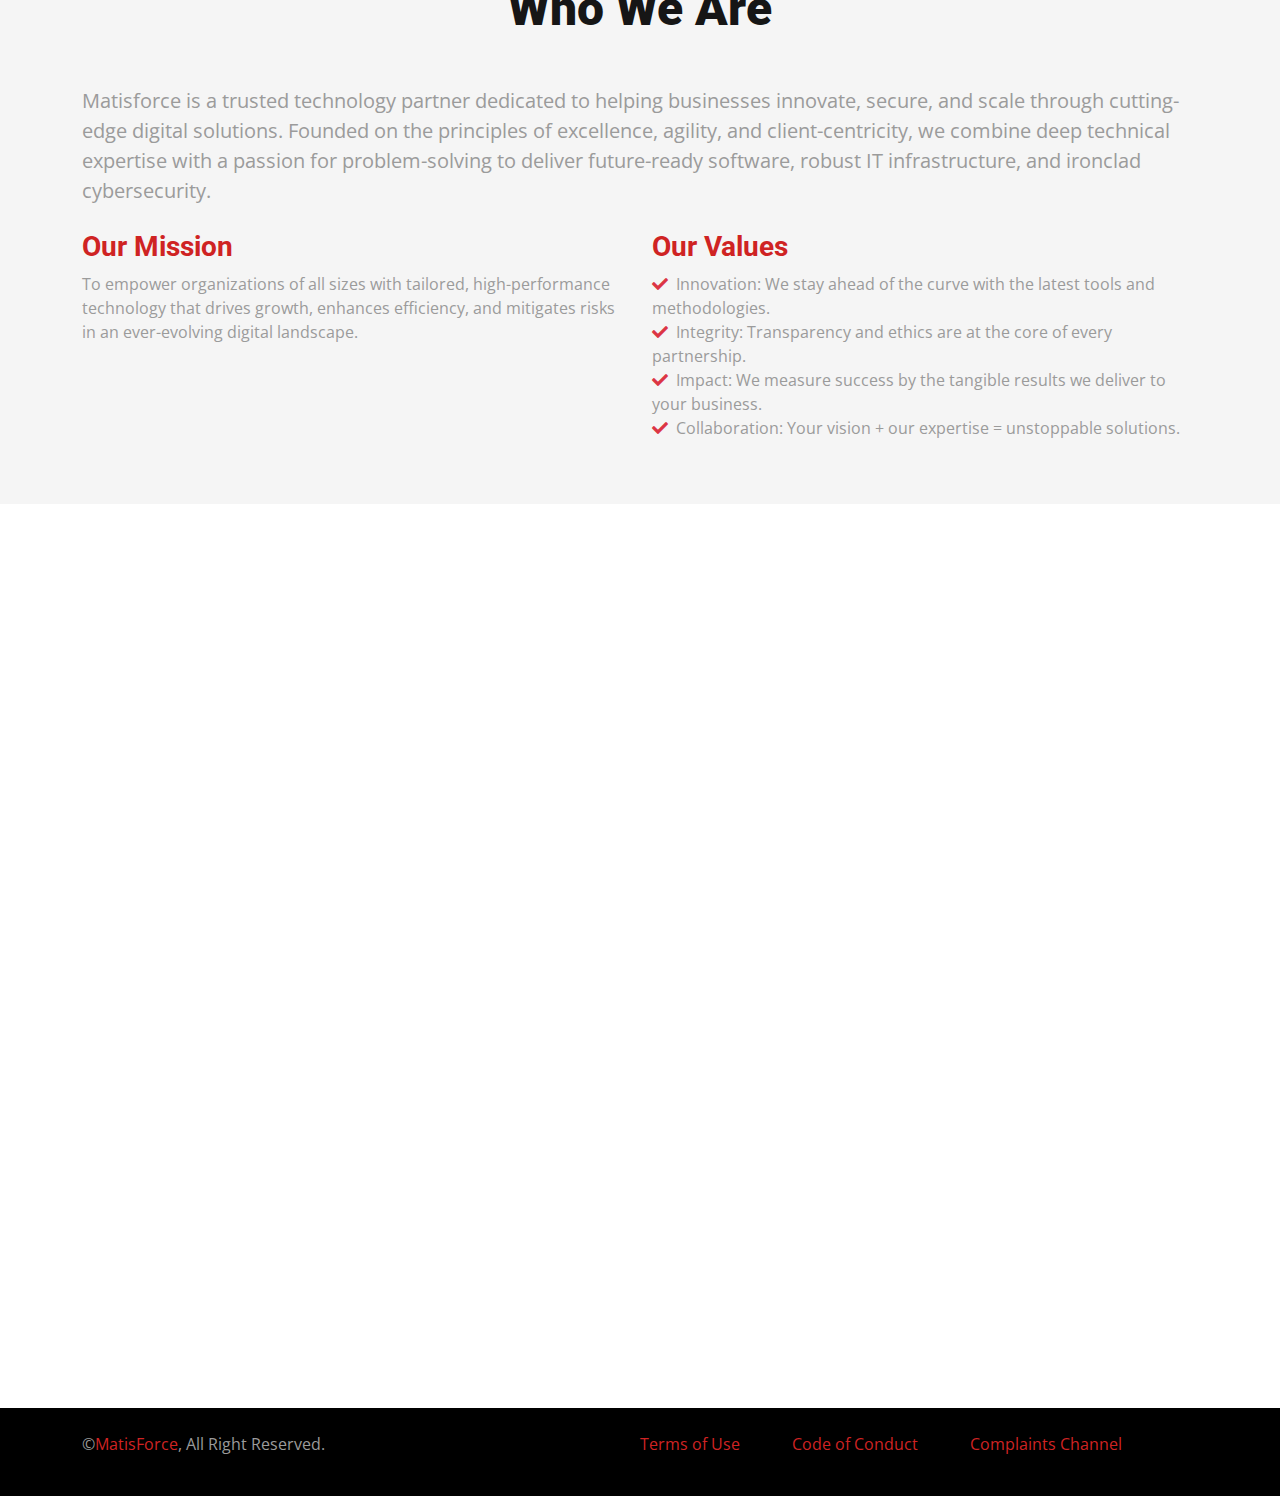
<file: service.html>
<!DOCTYPE html>
<html lang="en">
  <head>
    <meta charset="utf-8" />
    <title>MATISFORCE</title>
    <meta content="width=device-width, initial-scale=1.0" name="viewport" />
    <meta content="" name="keywords" />
    <meta content="" name="description" />

    <!-- Favicon -->
    <link href="img/favicon.ico" rel="icon" />

    <!-- Google Web Fonts -->
    <link rel="preconnect" href="https://fonts.googleapis.com" />
    <link rel="preconnect" href="https://fonts.gstatic.com" crossorigin />
    <link
      href="https://fonts.googleapis.com/css2?family=Open+Sans:wght@400;500&family=Roboto:wght@500;700;900&display=swap"
      rel="stylesheet"
    />

    <!-- Icon Font Stylesheet -->
    <link
      href="https://cdnjs.cloudflare.com/ajax/libs/font-awesome/5.10.0/css/all.min.css"
      rel="stylesheet"
    />
    <link
      href="https://cdn.jsdelivr.net/npm/bootstrap-icons@1.4.1/font/bootstrap-icons.css"
      rel="stylesheet"
    />

    <!-- Libraries Stylesheet -->
    <link href="lib/animate/animate.min.css" rel="stylesheet" />
    <link href="lib/owlcarousel/assets/owl.carousel.min.css" rel="stylesheet" />
    <link href="lib/lightbox/css/lightbox.min.css" rel="stylesheet" />

    <!-- Customized Bootstrap Stylesheet -->
    <link href="css/bootstrap.min.css" rel="stylesheet" />

    <!-- Template Stylesheet -->
    <link href="css/style.css" rel="stylesheet" />
  </head>

  <body>
    <!-- Spinner Start -->
    <div
      id="spinner"
      class="show bg-white position-fixed translate-middle w-100 vh-100 top-50 start-50 d-flex align-items-center justify-content-center"
    >
      <div
        class="spinner-border text-primary"
        style="width: 3rem; height: 3rem"
        role="status"
      >
        <span class="sr-only">Loading...</span>
      </div>
    </div>
    <!-- Spinner End -->

    <!-- Navbar Start -->
    <nav
      class="navbar navbar-expand-lg navbar-light position-absolute w-100 p-0 px-4 px-lg-5"
      style="z-index: 10; background: transparent"
    >
      <a href="index.html" class="navbar-brand align-items-center mobile-show">
        <h2 class="m-0 glow" style="color: azure">MATISFORCE</h2>
      </a>
      <button
        type="button"
        class="navbar-toggler"
        data-bs-toggle="collapse"
        data-bs-target="#navbarCollapse"
      >
        <i class="fa fa-bars text-white fs-3"></i>
      </button>
      <div class="collapse navbar-collapse" id="navbarCollapse">
        <div class="navbar-nav py-4 py-lg-0">
          <a href="index.html" class="nav-item nav-link" id="nav-home">Home</a>
          <a href="about.html" class="nav-item nav-link" id="nav-about"
            >About</a
          >
          <a
            href="service.html"
            class="nav-item nav-link active"
            id="nav-service"
            >Service</a
          >
          <a
            href="index.html"
            class="nav-item nav-link navbar-brand = align-items-center web-show"
          >
            <h2 class="m-0 glow" style="color: azure">MATISFORCE</h2>
          </a>
          <a href="project.html" class="nav-item nav-link" id="nav-project"
            >Project</a
          >
          <a href="index.html" class="nav-item nav-link" id="nav-resources"
            >Resources</a
          >
          <a href="contact.html" class="nav-item nav-link" id="nav-contact"
            >Contact</a
          >
          <p
            class="mobile-show"
            style="cursor: pointer"
            onclick="changeLanguage()"
            id="langbuttonMB"
          >
            PT
          </p>
        </div>
      </div>
      <p
        class="web-show"
        style="cursor: pointer"
        onclick="changeLanguage()"
        id="langbutton"
      >
        PT
      </p>
    </nav>
    <!-- Navbar End -->

    <!-- Page Header Start -->
    <div class="container-fluid page-header py-5 mb-5">
      <div class="container py-5">
        <h1
          class="display-3 text-white mb-3 animated slideInDown"
          id="services_title"
        >
          Services
        </h1>
        <nav aria-label="breadcrumb animated slideInDown"></nav>
      </div>
    </div>
    <!-- Page Header End -->

    <!-- Service Start -->
    <div class="container-xxl py-5" id="service">
      <div class="container">
        <div class="text-center">
          <div
            class="bg-primary mb-3 mx-auto"
            style="width: 60px; height: 2px"
          ></div>
          <h1 class="display-5 mb-5" id="services-heading">Our Services</h1>
        </div>
        <div class="row g-4 service-row">
          <div
            class="col-md-6 col-lg-4 col-xl-3 wow fadeIn"
            data-wow-delay="0.1s"
          >
            <div class="service-item border h-100 p-5 d-flex flex-column">
              <div
                class="btn-square bg-light rounded-circle mb-4"
                style="width: 64px; height: 64px"
              >
                <i class="fa fa-cogs fa-3x text-danger"></i>
              </div>
              <h4 class="mb-3" id="service-1-title">Software Development</h4>
              <p id="service-1-text">
                We craft scalable, high-performance software tailored to your
                unique business needs.
              </p>
              <a class="btn mt-auto" href="service.html"
                ><i class="fa fa-arrow-right text-white me-3"></i>Read More</a
              >
            </div>
          </div>
          <div
            class="col-md-6 col-lg-4 col-xl-3 wow fadeIn"
            data-wow-delay="0.2s"
          >
            <div class="service-item border h-100 p-5 d-flex flex-column">
              <div
                class="btn-square bg-light rounded-circle mb-4"
                style="width: 64px; height: 64px"
              >
                <i class="fa fa-headset fa-3x text-danger"></i>
              </div>
              <h4 class="mb-3" id="service-2-title">
                Managed IT Services (MSP)
              </h4>
              <p id="service-2-text">
                Our proactive 24/7 IT management ensures your infrastructure
                runs seamlessly.
              </p>
              <a class="btn mt-auto" href="service.html"
                ><i class="fa fa-arrow-right text-white me-3" id="readMore"></i
                >Read More</a
              >
            </div>
          </div>
          <div
            class="col-md-6 col-lg-4 col-xl-3 wow fadeIn"
            data-wow-delay="0.4s"
          >
            <div class="service-item border h-100 p-5 d-flex flex-column">
              <div
                class="btn-square bg-light rounded-circle mb-4"
                style="width: 64px; height: 64px"
              >
                <i class="fa fa-shield-alt fa-3x text-danger"></i>
              </div>
              <h4 class="mb-3" id="service-3-title">Cyber & Cloud Security</h4>
              <p id="service-3-text">
                Protect your business with enterprise-grade security.
              </p>
              <a class="btn mt-auto" href="service.html"
                ><i class="fa fa-arrow-right text-white me-3"></i>Read More</a
              >
            </div>
          </div>
          <div
            class="col-md-6 col-lg-4 col-xl-3 wow fadeIn"
            data-wow-delay="0.5s"
          >
            <div class="service-item border h-100 p-5 d-flex flex-column">
              <div
                class="btn-square bg-light rounded-circle mb-4"
                style="width: 64px; height: 64px"
              >
                <i class="fa fa-cogs fa-3x text-danger"></i>
              </div>
              <h4 class="mb-3" id="service-4-title">Turn-Key Solutions</h4>
              <p id="service-4-text">
                From concept to deployment, we deliver end-to-end technology
                solutions.
              </p>
              <a class="btn mt-auto" href="service.html"
                ><i class="fa fa-arrow-right text-white me-3" id="readMore"></i
                >Read More</a
              >
            </div>
          </div>
        </div>
      </div>
    </div>
    <!-- Service End -->
    <!-- What We Do Start -->
    <div class="container-xxl py-5" id="what-we-do">
      <div class="container">
        <div class="text-center">
          <div
            class="bg-primary mb-3 mx-auto"
            style="width: 60px; height: 2px"
          ></div>
          <h1 class="display-5 mb-5" id="what-we-do-heading">What We Do</h1>
        </div>
        <p class="fs-5 mb-4" id="what-we-do-text">
          At Matisforce, we empower entrepreneurs and enterprises to transform
          bold ideas into market-ready software solutions. Whether you need a
          Minimum Viable Product (MVP) to validate your concept, user-centric
          UX/UI design, full-cycle custom software development, or scaling
          infrastructure for growth, we partner with you to build, launch, and
          optimize high-performance digital products.
        </p>
        <ul class="list-unstyled fs-5">
          <li id="what-we-do-item-1">
            <i class="fa fa-check text-danger me-2"></i>Accelerates
            time-to-market with agile development.
          </li>
          <li id="what-we-do-item-2">
            <i class="fa fa-check text-danger me-2"></i>Enhances user engagement
            through intuitive design.
          </li>
          <li id="what-we-do-item-3">
            <i class="fa fa-check text-danger me-2"></i>Scales securely with
            cloud-native and DevOps practices.
          </li>
          <li id="what-we-do-item-4">
            <i class="fa fa-check text-danger me-2"></i>Solves complex
            challenges with AI, IoT, or blockchain integration.
          </li>
        </ul>
      </div>
    </div>
    <!-- What We Do End -->

    <!-- Who We Are Start -->
    <div class="container-xxl py-5 bg-light" id="who-we-are">
      <div class="container">
        <div class="text-center">
          <div
            class="bg-primary mb-3 mx-auto"
            style="width: 60px; height: 2px"
          ></div>
          <h1 class="display-5 mb-5" id="who-we-are-heading">Who We Are</h1>
        </div>
        <p class="fs-5 mb-4" id="who-we-are-text">
          Matisforce is a trusted technology partner dedicated to helping
          businesses innovate, secure, and scale through cutting-edge digital
          solutions. Founded on the principles of excellence, agility, and
          client-centricity, we combine deep technical expertise with a passion
          for problem-solving to deliver future-ready software, robust IT
          infrastructure, and ironclad cybersecurity.
        </p>
        <div class="row g-4">
          <div class="col-md-6">
            <h3 class="text-primary" id="our-mission-heading">Our Mission</h3>
            <p id="our-mission-text">
              To empower organizations of all sizes with tailored,
              high-performance technology that drives growth, enhances
              efficiency, and mitigates risks in an ever-evolving digital
              landscape.
            </p>
          </div>
          <div class="col-md-6">
            <h3 class="text-primary" id="our-values-heading">Our Values</h3>
            <ul class="list-unstyled">
              <li id="our-values-item-1">
                <i class="fa fa-check text-danger me-2"></i>Innovation: We stay
                ahead of the curve with the latest tools and methodologies.
              </li>
              <li id="our-values-item-2">
                <i class="fa fa-check text-danger me-2"></i>Integrity:
                Transparency and ethics are at the core of every partnership.
              </li>
              <li id="our-values-item-3">
                <i class="fa fa-check text-danger me-2"></i>Impact: We measure
                success by the tangible results we deliver to your business.
              </li>
              <li id="our-values-item-4">
                <i class="fa fa-check text-danger me-2"></i>Collaboration: Your
                vision + our expertise = unstoppable solutions.
              </li>
            </ul>
          </div>
        </div>
      </div>
    </div>
    <!-- Who We Are End -->

    <!-- Testimonial Start -->
    <div
      class="container-xxl py-5 wow fadeInUp"
      data-wow-delay="0.1s"
      id="testimonial"
    >
      <div class="container">
        <div class="text-center wow fadeInUp" data-wow-delay="0.1s">
          <div
            class="bg-primary mb-3 mx-auto"
            style="width: 60px; height: 2px"
          ></div>
          <h1 class="display-5 mb-5" id="testimonial-heading">Testimonial</h1>
        </div>
        <div
          class="owl-carousel testimonial-carousel wow fadeInUp"
          data-wow-delay="0.1s"
        >
          <div
            class="testimonial-item text-center"
            data-dot="<img class='img-fluid' src='img/testimonial-1.jpg' alt=''>"
          >
            <p class="fs-5" id="testimonial-1-text">
              "Matisforce built our healthcare SaaS platform from
              scratch—delivering it 3 weeks ahead of schedule. Their agile
              approach and clean code reduced our maintenance costs by 40%.
              They’re not just vendors; they’re long-term partners."
            </p>
            <h4 id="testimonial-1-author">Sarah K.</h4>
            <span class="text-primary" id="testimonial-1-role"
              >CTO @ MedTech Solutions</span
            >
          </div>
          <div
            class="testimonial-item text-center"
            data-dot="<img class='img-fluid' src='img/testimonial-2.jpg' alt=''>"
          >
            <p class="fs-5" id="testimonial-2-text">
              "After struggling with constant IT fires, Matisforce took over our
              infrastructure."
            </p>
            <h4 id="testimonial-2-author">James L.</h4>
            <span class="text-primary" id="testimonial-2-role"
              >COO @ RetailChain</span
            >
          </div>
          <div
            class="testimonial-item text-center"
            data-dot="<img class='img-fluid' src='img/testimonial-3.jpg' alt=''>"
          >
            <p class="fs-5">
              "A competitor suffered a ransomware attack, but Matisforce’s
              preemptive penetration testing saved us. Their team patched
              vulnerabilities we didn’t even know existed. Worth every penny."
            </p>
            <h4>Priya M.</h4>
            <span class="text-primary"
              >CISO @ Finova Bank (Financial Services)</span
            >
          </div>
          <div
            class="testimonial-item text-center"
            data-dot="<img class='img-fluid' src='img/testimonial-1.jpg' alt=''>"
          >
            <p class="fs-5">
              "From concept to launch, Matisforce handled everything—UI/UX,
              development, even AWS scaling. Our MVP impressed investors so much
              we secured $2M in seed funding. They’re our secret weapon."
            </p>
            <h4>Diego R.</h4>
            <span class="text-primary"
              >Founder @ AgriTech StartUp (Agriculture Tech)</span
            >
          </div>
        </div>
      </div>
    </div>
    <!-- Testimonial End -->

    <!-- Footer Start -->
    <div
      class="container-fluid bg-dark text-secondary footer mt-5 wow fadeIn"
      data-wow-delay="0.1s"
    >
      <div class="container py-5">
        <div class="row g-5">
          <div class="col-lg-3 col-md-6">
            <h5 class="text-light mb-4" id="Address">Address</h5>
            <p class="mb-2">
              <i class="fa fa-map-marker-alt me-3"></i>Rua da verdelho 333,
              4470-825 Maia
            </p>
            <p class="mb-2">
              <i class="fa fa-phone-alt me-3"></i> +351 220968078
            </p>
            <p class="mb-2">
              <i class="fa fa-envelope me-3"></i>info@matisforce.com
            </p>
            <div class="d-flex pt-2">
              <a
                class="btn btn-square btn-outline-secondary rounded-circle me-2"
                href="https://www.facebook.com/matisforce"
                ><i class="fab fa-facebook-f"></i
              ></a>

              <a
                class="btn btn-square btn-outline-secondary rounded-circle me-2"
                href="https://pt.linkedin.com/company/matisforce"
                ><i class="fab fa-linkedin-in"></i
              ></a>
            </div>
          </div>

          <div class="col-lg-3 col-md-6">
            <h5 class="text-light mb-4" id="footer-quick-links-heading">
              Quick Links
            </h5>
            <a class="btn btn-link" href="#about" id="footer-about-link"
              >About Us</a
            >

            <a class="btn btn-link" href="#service" id="footer-services-link"
              >Our Services</a
            >
            <a class="btn btn-link" href="#projects" id="footer-projects-link"
              >Our Projects</a
            >
            <a
              class="btn btn-link"
              href="#testimonial"
              id="footer-testimonials-link"
              >Testimonials</a
            >
            <p
              class="web-show"
              style="cursor: pointer"
              onclick="changeLanguage()"
              id="langbuttonFT"
            >
              PT
            </p>
          </div>

          <div class="col-lg-3 col-md-6">
            <h5 class="text-light mb-4" id="footer-contact-heading">
              Contact Matisforce
            </h5>
            <p id="footer-contact-text">
              Let’s Build Something Extraordinary Together
            </p>
            <a
              class="btn btn-light"
              href="contact.html"
              id="footer-contact-button"
              >Contact Us</a
            >
          </div>
        </div>
      </div>
    </div>
    <!-- Footer End -->

    <!-- Copyright Start -->
    <div class="container-fluid py-4" style="background: #000000">
      <div class="container" style="display: flex; flex-direction: row">
        <div class="row col-md-6">
          <div
            class="text-center text-md-start mb-3 mb-md-0"
            style="display: flex; flex-direction: row"
          >
            &copy; <a href="#">MatisForce</a>
            <p id="copyright-text">, All Right Reserved.</p>
          </div>
        </div>
        <div class="row-md-6">
          <a href="cond.html" class="px-4" id="terms-of-use">Terms of Use</a>
          <a href="codic.html" class="px-4" id="code-of-conduct"
            >Code of Conduct</a
          >
          <a
            href="https://complain.matisforce.eu/"
            class="px-4"
            id="complaints-channel"
            >Complaints Channel</a
          >
        </div>
      </div>
    </div>
    <!-- Copyright End -->

    <!-- Back to Top -->
    <a
      href="#"
      class="btn btn-lg btn-primary btn-lg-square rounded-circle back-to-top"
      ><i class="bi bi-arrow-up"></i
    ></a>

    <!-- JavaScript Libraries -->
    <script src="https://code.jquery.com/jquery-3.4.1.min.js"></script>
    <script src="https://cdn.jsdelivr.net/npm/bootstrap@5.0.0/dist/js/bootstrap.bundle.min.js"></script>
    <script src="lib/wow/wow.min.js"></script>
    <script src="lib/easing/easing.min.js"></script>
    <script src="lib/waypoints/waypoints.min.js"></script>
    <script src="lib/counterup/counterup.min.js"></script>
    <script src="lib/owlcarousel/owl.carousel.min.js"></script>
    <script src="lib/isotope/isotope.pkgd.min.js"></script>
    <script src="lib/lightbox/js/lightbox.min.js"></script>

    <!-- Template Javascript -->
    <script src="js/main.js"></script>
    <script src="js/lang.js"></script>
  </body>
</html>
</file>
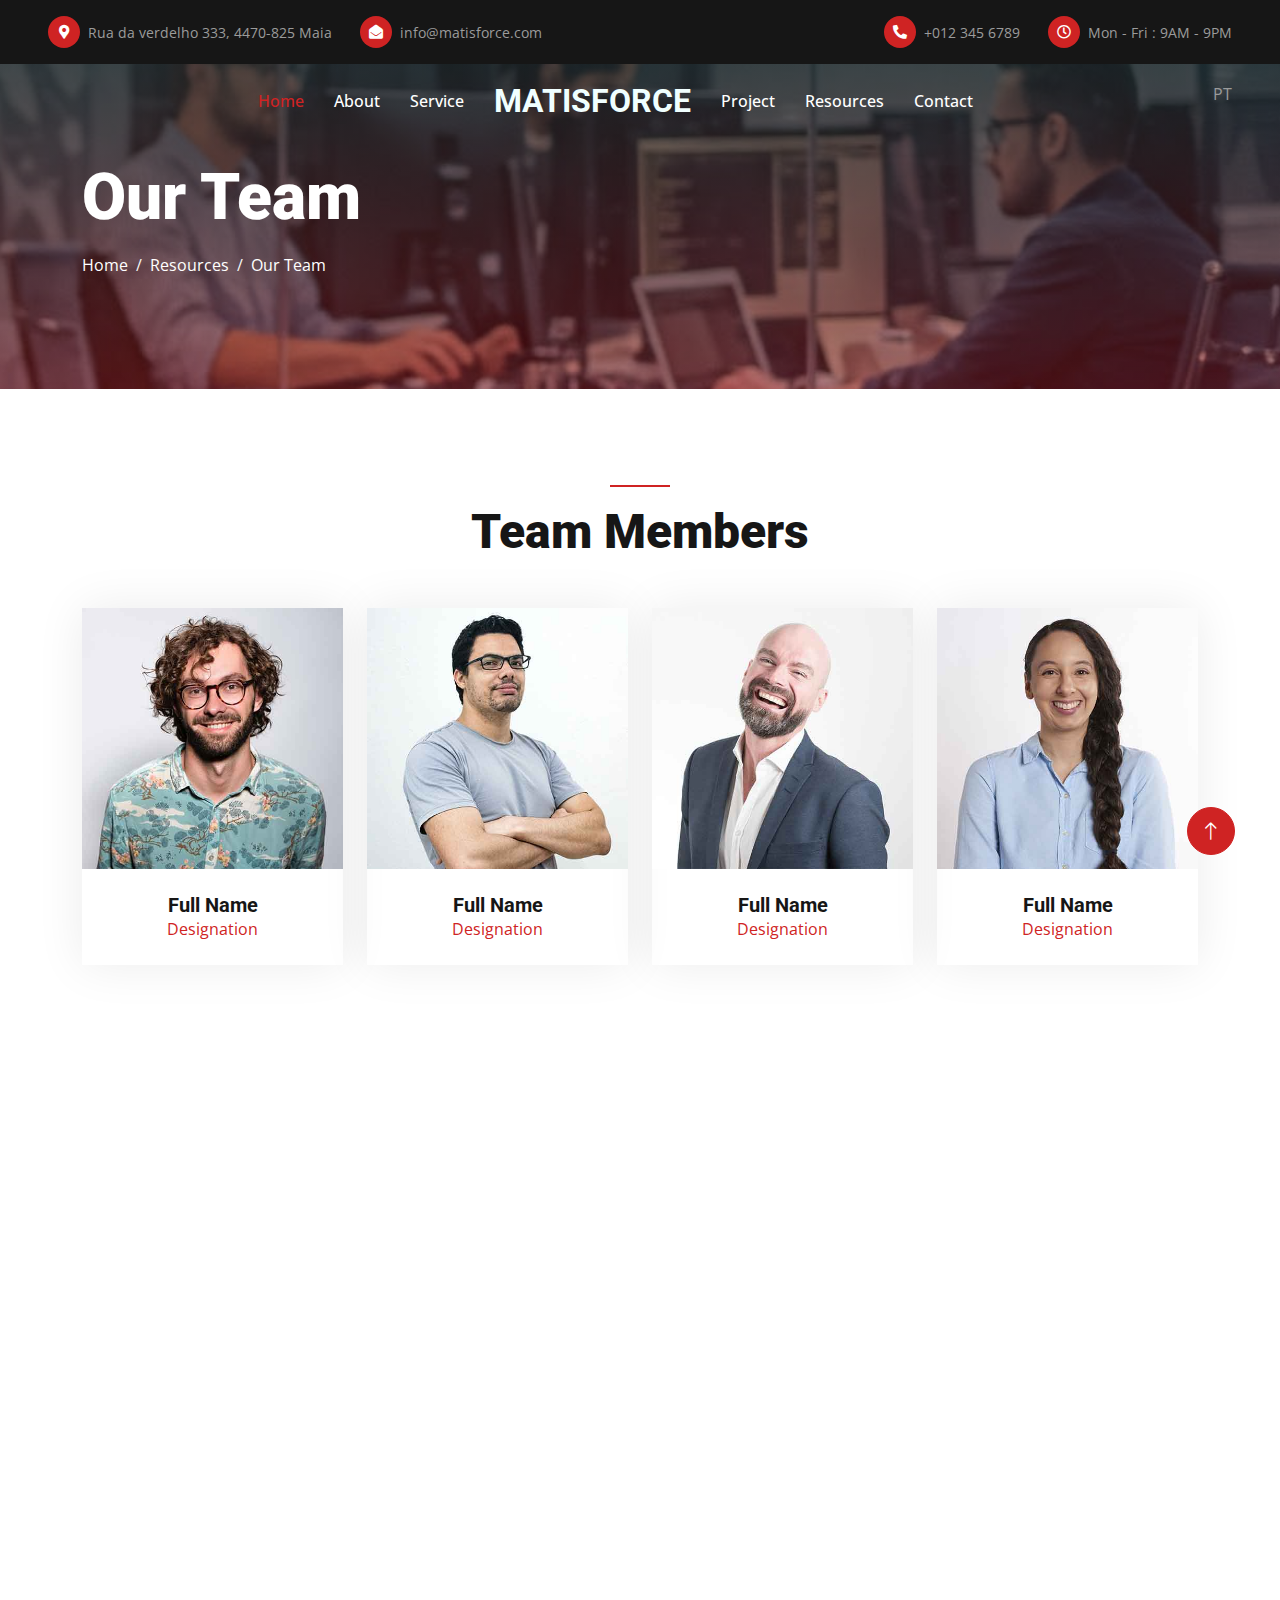
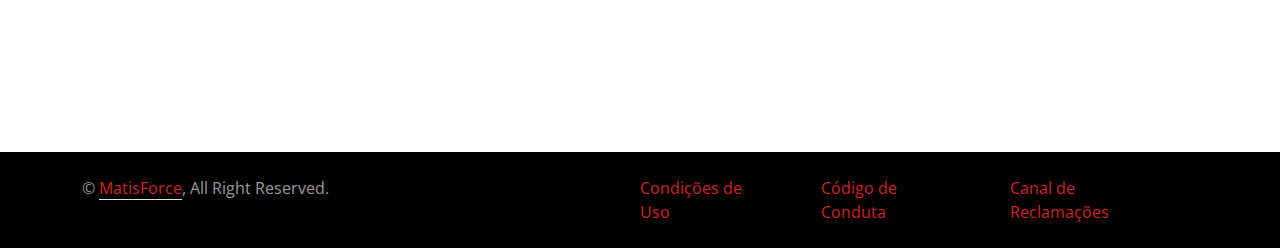
<file: team.html>
<!DOCTYPE html>
<html lang="en">
  <head>
    <meta charset="utf-8" />
    <title>MATISFORCE</title>
    <meta content="width=device-width, initial-scale=1.0" name="viewport" />
    <meta content="" name="keywords" />
    <meta content="" name="description" />

    <!-- Favicon -->
    <link href="img/favicon.ico" rel="icon" />

    <!-- Google Web Fonts -->
    <link rel="preconnect" href="https://fonts.googleapis.com" />
    <link rel="preconnect" href="https://fonts.gstatic.com" crossorigin />
    <link
      href="https://fonts.googleapis.com/css2?family=Open+Sans:wght@400;500&family=Roboto:wght@500;700;900&display=swap"
      rel="stylesheet"
    />

    <!-- Icon Font Stylesheet -->
    <link
      href="https://cdnjs.cloudflare.com/ajax/libs/font-awesome/5.10.0/css/all.min.css"
      rel="stylesheet"
    />
    <link
      href="https://cdn.jsdelivr.net/npm/bootstrap-icons@1.4.1/font/bootstrap-icons.css"
      rel="stylesheet"
    />

    <!-- Libraries Stylesheet -->
    <link href="lib/animate/animate.min.css" rel="stylesheet" />
    <link href="lib/owlcarousel/assets/owl.carousel.min.css" rel="stylesheet" />
    <link href="lib/lightbox/css/lightbox.min.css" rel="stylesheet" />

    <!-- Customized Bootstrap Stylesheet -->
    <link href="css/bootstrap.min.css" rel="stylesheet" />

    <!-- Template Stylesheet -->
    <link href="css/style.css" rel="stylesheet" />
  </head>

  <body>
    <!-- Spinner Start -->
    <div
      id="spinner"
      class="show bg-white position-fixed translate-middle w-100 vh-100 top-50 start-50 d-flex align-items-center justify-content-center"
    >
      <div
        class="spinner-border text-primary"
        style="width: 3rem; height: 3rem"
        role="status"
      >
        <span class="sr-only">Loading...</span>
      </div>
    </div>
    <!-- Spinner End -->

    <!-- Topbar Start -->
    <div class="container-fluid bg-dark px-5">
      <div class="row gx-4 d-none d-lg-flex">
        <div class="col-lg-6 text-start">
          <div class="h-100 d-inline-flex align-items-center py-3 me-4">
            <div class="btn-sm-square rounded-circle bg-primary me-2">
              <small class="fa fa-map-marker-alt text-white"></small>
            </div>
            <small>Rua da verdelho 333, 4470-825 Maia</small>
          </div>
          <div class="h-100 d-inline-flex align-items-center py-3">
            <div class="btn-sm-square rounded-circle bg-primary me-2">
              <small class="fa fa-envelope-open text-white"></small>
            </div>
            <small>info@matisforce.com</small>
          </div>
        </div>
        <div class="col-lg-6 text-end">
          <div class="h-100 d-inline-flex align-items-center py-3 me-4">
            <div class="btn-sm-square rounded-circle bg-primary me-2">
              <small class="fa fa-phone-alt text-white"></small>
            </div>
            <small>+012 345 6789</small>
          </div>
          <div class="h-100 d-inline-flex align-items-center py-3">
            <div class="btn-sm-square rounded-circle bg-primary me-2">
              <small class="far fa-clock text-white"></small>
            </div>
            <small>Mon - Fri : 9AM - 9PM</small>
          </div>
        </div>
      </div>
    </div>
    <!-- Topbar End -->

    <!-- Navbar Start -->
    <nav
      class="navbar navbar-expand-lg navbar-light position-absolute w-100 p-0 px-4 px-lg-5"
      style="z-index: 10; background: transparent"
    >
      <a href="index.html" class="navbar-brand align-items-center mobile-show">
        <h2 class="m-0 glow" style="color: azure">MATISFORCE</h2>
      </a>
      <button
        type="button"
        class="navbar-toggler"
        data-bs-toggle="collapse"
        data-bs-target="#navbarCollapse"
      >
        <i class="fa fa-bars text-white fs-3"></i>
      </button>
      <div class="collapse navbar-collapse" id="navbarCollapse">
        <div class="navbar-nav py-4 py-lg-0">
          <a href="index.html" class="nav-item nav-link active" id="nav-home"
            >Home</a
          >
          <a href="about.html" class="nav-item nav-link" id="nav-about"
            >About</a
          >
          <a href="service.html" class="nav-item nav-link" id="nav-service"
            >Service</a
          >
          <a
            href="index.html"
            class="nav-item nav-link navbar-brand = align-items-center web-show"
          >
            <h2 class="m-0 glow" style="color: azure">MATISFORCE</h2>
          </a>
          <a href="project.html" class="nav-item nav-link" id="nav-project"
            >Project</a
          >
          <a href="index.html" class="nav-item nav-link" id="nav-resources"
            >Resources</a
          >
          <a href="contact.html" class="nav-item nav-link" id="nav-contact"
            >Contact</a
          >
          <p
            class="mobile-show"
            style="cursor: pointer"
            onclick="changeLanguage()"
            id="langbuttonMB"
          >
            PT
          </p>
        </div>
      </div>
      <p
        class="web-show"
        style="cursor: pointer"
        onclick="changeLanguage()"
        id="langbutton"
      >
        PT
      </p>
    </nav>
    <!-- Navbar End -->

    <!-- Page Header Start -->
    <div class="container-fluid page-header py-5 mb-5">
      <div class="container py-5">
        <h1 class="display-3 text-white mb-3 animated slideInDown">Our Team</h1>
        <nav aria-label="breadcrumb animated slideInDown">
          <ol class="breadcrumb">
            <li class="breadcrumb-item">
              <a class="text-white" href="#">Home</a>
            </li>
            <li class="breadcrumb-item">
              <a class="text-white" href="#">Resources</a>
            </li>
            <li class="breadcrumb-item text-white active" aria-current="page">
              Our Team
            </li>
          </ol>
        </nav>
      </div>
    </div>
    <!-- Page Header End -->

    <!-- Team Start -->
    <div class="container-xxl py-5">
      <div class="container">
        <div class="text-center wow fadeInUp" data-wow-delay="0.1s">
          <div
            class="bg-primary mb-3 mx-auto"
            style="width: 60px; height: 2px"
          ></div>
          <h1 class="display-5 mb-5">Team Members</h1>
        </div>
        <div class="row g-4">
          <div class="col-lg-3 col-md-6 wow fadeInUp" data-wow-delay="0.1s">
            <div class="team-item">
              <div class="overflow-hidden position-relative">
                <img class="img-fluid" src="img/team-1.jpg" alt="" />
                <div class="team-social">
                  <a class="btn btn-square btn-dark rounded-circle m-1" href=""
                    ><i class="fab fa-facebook-f"></i
                  ></a>
                  <a class="btn btn-square btn-dark rounded-circle m-1" href=""
                    ><i class="fab fa-twitter"></i
                  ></a>
                  <a class="btn btn-square btn-dark rounded-circle m-1" href=""
                    ><i class="fab fa-instagram"></i
                  ></a>
                </div>
              </div>
              <div class="text-center p-4">
                <h5 class="mb-0">Full Name</h5>
                <span class="text-primary">Designation</span>
              </div>
            </div>
          </div>
          <div class="col-lg-3 col-md-6 wow fadeInUp" data-wow-delay="0.3s">
            <div class="team-item">
              <div class="overflow-hidden position-relative">
                <img class="img-fluid" src="img/team-2.jpg" alt="" />
                <div class="team-social">
                  <a class="btn btn-square btn-dark rounded-circle m-1" href=""
                    ><i class="fab fa-facebook-f"></i
                  ></a>
                  <a class="btn btn-square btn-dark rounded-circle m-1" href=""
                    ><i class="fab fa-twitter"></i
                  ></a>
                  <a class="btn btn-square btn-dark rounded-circle m-1" href=""
                    ><i class="fab fa-instagram"></i
                  ></a>
                </div>
              </div>
              <div class="text-center p-4">
                <h5 class="mb-0">Full Name</h5>
                <span class="text-primary">Designation</span>
              </div>
            </div>
          </div>
          <div class="col-lg-3 col-md-6 wow fadeInUp" data-wow-delay="0.5s">
            <div class="team-item">
              <div class="overflow-hidden position-relative">
                <img class="img-fluid" src="img/team-3.jpg" alt="" />
                <div class="team-social">
                  <a class="btn btn-square btn-dark rounded-circle m-1" href=""
                    ><i class="fab fa-facebook-f"></i
                  ></a>
                  <a class="btn btn-square btn-dark rounded-circle m-1" href=""
                    ><i class="fab fa-twitter"></i
                  ></a>
                  <a class="btn btn-square btn-dark rounded-circle m-1" href=""
                    ><i class="fab fa-instagram"></i
                  ></a>
                </div>
              </div>
              <div class="text-center p-4">
                <h5 class="mb-0">Full Name</h5>
                <span class="text-primary">Designation</span>
              </div>
            </div>
          </div>
          <div class="col-lg-3 col-md-6 wow fadeInUp" data-wow-delay="0.7s">
            <div class="team-item">
              <div class="overflow-hidden position-relative">
                <img class="img-fluid" src="img/team-4.jpg" alt="" />
                <div class="team-social">
                  <a class="btn btn-square btn-dark rounded-circle m-1" href=""
                    ><i class="fab fa-facebook-f"></i
                  ></a>
                  <a class="btn btn-square btn-dark rounded-circle m-1" href=""
                    ><i class="fab fa-twitter"></i
                  ></a>
                  <a class="btn btn-square btn-dark rounded-circle m-1" href=""
                    ><i class="fab fa-instagram"></i
                  ></a>
                </div>
              </div>
              <div class="text-center p-4">
                <h5 class="mb-0">Full Name</h5>
                <span class="text-primary">Designation</span>
              </div>
            </div>
          </div>
          <div class="col-lg-3 col-md-6 wow fadeInUp" data-wow-delay="0.1s">
            <div class="team-item">
              <div class="overflow-hidden position-relative">
                <img class="img-fluid" src="img/team-2.jpg" alt="" />
                <div class="team-social">
                  <a class="btn btn-square btn-dark rounded-circle m-1" href=""
                    ><i class="fab fa-facebook-f"></i
                  ></a>
                  <a class="btn btn-square btn-dark rounded-circle m-1" href=""
                    ><i class="fab fa-twitter"></i
                  ></a>
                  <a class="btn btn-square btn-dark rounded-circle m-1" href=""
                    ><i class="fab fa-instagram"></i
                  ></a>
                </div>
              </div>
              <div class="text-center p-4">
                <h5 class="mb-0">Full Name</h5>
                <span class="text-primary">Designation</span>
              </div>
            </div>
          </div>
          <div class="col-lg-3 col-md-6 wow fadeInUp" data-wow-delay="0.3s">
            <div class="team-item">
              <div class="overflow-hidden position-relative">
                <img class="img-fluid" src="img/team-3.jpg" alt="" />
                <div class="team-social">
                  <a class="btn btn-square btn-dark rounded-circle m-1" href=""
                    ><i class="fab fa-facebook-f"></i
                  ></a>
                  <a class="btn btn-square btn-dark rounded-circle m-1" href=""
                    ><i class="fab fa-twitter"></i
                  ></a>
                  <a class="btn btn-square btn-dark rounded-circle m-1" href=""
                    ><i class="fab fa-instagram"></i
                  ></a>
                </div>
              </div>
              <div class="text-center p-4">
                <h5 class="mb-0">Full Name</h5>
                <span class="text-primary">Designation</span>
              </div>
            </div>
          </div>
          <div class="col-lg-3 col-md-6 wow fadeInUp" data-wow-delay="0.5s">
            <div class="team-item">
              <div class="overflow-hidden position-relative">
                <img class="img-fluid" src="img/team-4.jpg" alt="" />
                <div class="team-social">
                  <a class="btn btn-square btn-dark rounded-circle m-1" href=""
                    ><i class="fab fa-facebook-f"></i
                  ></a>
                  <a class="btn btn-square btn-dark rounded-circle m-1" href=""
                    ><i class="fab fa-twitter"></i
                  ></a>
                  <a class="btn btn-square btn-dark rounded-circle m-1" href=""
                    ><i class="fab fa-instagram"></i
                  ></a>
                </div>
              </div>
              <div class="text-center p-4">
                <h5 class="mb-0">Full Name</h5>
                <span class="text-primary">Designation</span>
              </div>
            </div>
          </div>
          <div class="col-lg-3 col-md-6 wow fadeInUp" data-wow-delay="0.7s">
            <div class="team-item">
              <div class="overflow-hidden position-relative">
                <img class="img-fluid" src="img/team-1.jpg" alt="" />
                <div class="team-social">
                  <a class="btn btn-square btn-dark rounded-circle m-1" href=""
                    ><i class="fab fa-facebook-f"></i
                  ></a>
                  <a class="btn btn-square btn-dark rounded-circle m-1" href=""
                    ><i class="fab fa-twitter"></i
                  ></a>
                  <a class="btn btn-square btn-dark rounded-circle m-1" href=""
                    ><i class="fab fa-instagram"></i
                  ></a>
                </div>
              </div>
              <div class="text-center p-4">
                <h5 class="mb-0">Full Name</h5>
                <span class="text-primary">Designation</span>
              </div>
            </div>
          </div>
        </div>
      </div>
    </div>
    <!-- Team End -->

    <!-- Footer Start -->
    <div
      class="container-fluid bg-dark text-secondary footer mt-5 wow fadeIn"
      data-wow-delay="0.1s"
    >
      <div class="container py-5">
        <div class="row g-5">
          <div class="col-lg-3 col-md-6">
            <h5 class="text-light mb-4">Address</h5>
            <p class="mb-2">
              <i class="fa fa-map-marker-alt me-3"></i>Rua da verdelho 333,
              4470-825 Maia
            </p>
            <p class="mb-2">
              <i class="fa fa-phone-alt me-3"></i> +351 220968078
            </p>
            <p class="mb-2">
              <i class="fa fa-envelope me-3"></i>info@matisforce.com
            </p>
            <div class="d-flex pt-2">
              <!-- <a
           class="btn btn-square btn-outline-secondary rounded-circle me-2"
           href=""
           ><i class="fab fa-twitter"></i
         ></a> -->
              <a
                class="btn btn-square btn-outline-secondary rounded-circle me-2"
                href="https://www.facebook.com/matisforce"
                ><i class="fab fa-facebook-f"></i
              ></a>
              <!-- <a
           class="btn btn-square btn-outline-secondary rounded-circle me-2"
           href=""
           ><i class="fab fa-youtube"></i
         ></a> -->
              <a
                class="btn btn-square btn-outline-secondary rounded-circle me-2"
                href="https://pt.linkedin.com/company/matisforce"
                ><i class="fab fa-linkedin-in"></i
              ></a>
            </div>
          </div>
          <!-- <div class="col-lg-3 col-md-6">
       <h5 class="text-light mb-4">Services</h5>
       <a class="btn btn-link" href="">Business Security</a>
       <a class="btn btn-link" href="">Fire Detection</a>
       <a class="btn btn-link" href="">Alarm Systems</a>
       <a class="btn btn-link" href="">CCTV & Video</a>
       <a class="btn btn-link" href="">Smart Home</a>
     </div> -->
          <div class="col-lg-3 col-md-6">
            <h5 class="text-light mb-4">Quick Links</h5>
            <a class="btn btn-link" href="#about">About Us</a>
            <!-- <a class="btn btn-link" href="contact.html">Contact Us</a> -->
            <a class="btn btn-link" href="#service">Our Services</a>
            <a class="btn btn-link" href="#projects">Our Projects</a>
            <a class="btn btn-link" href="#testimonial">Testimonials</a>
          </div>

          <div class="col-lg-3 col-md-6">
            <h5 class="text-light mb-4">Contact Matisforce</h5>
            <p>Let’s Build Something Extraordinary Together</p>
            <a class="btn btn-light" href="contact.html">Contact Us</a>
          </div>
        </div>
      </div>
    </div>
    <!-- Footer End -->

    <!-- Copyright Start -->
    <div class="container-fluid py-4" style="background: #000000">
      <div class="container" style="display: flex; flex-direction: row">
        <div class="row col-md-6">
          <div class="col-md-6 text-center text-md-start mb-3 mb-md-0">
            &copy; <a class="border-bottom" href="#">MatisForce</a>, All Right
            Reserved.
          </div>
        </div>
        <a href="cond.html" class="px-4">Condições de Uso</a>
        <a href="codic.html" class="px-4"> Código de Conduta</a
        ><a href="https://complain.matisforce.eu/" class="px-4">
          Canal de Reclamações</a
        >
      </div>
    </div>
    <!-- Copyright End -->

    <!-- Back to Top -->
    <a
      href="#"
      class="btn btn-lg btn-primary btn-lg-square rounded-circle back-to-top"
      ><i class="bi bi-arrow-up"></i
    ></a>

    <!-- JavaScript Libraries -->
    <script src="https://code.jquery.com/jquery-3.4.1.min.js"></script>
    <script src="https://cdn.jsdelivr.net/npm/bootstrap@5.0.0/dist/js/bootstrap.bundle.min.js"></script>
    <script src="lib/wow/wow.min.js"></script>
    <script src="lib/easing/easing.min.js"></script>
    <script src="lib/waypoints/waypoints.min.js"></script>
    <script src="lib/counterup/counterup.min.js"></script>
    <script src="lib/owlcarousel/owl.carousel.min.js"></script>
    <script src="lib/isotope/isotope.pkgd.min.js"></script>
    <script src="lib/lightbox/js/lightbox.min.js"></script>

    <!-- Template Javascript -->
    <script src="js/main.js"></script>
    <script src="js/lang.js"></script>
  </body>
</html>
</file>
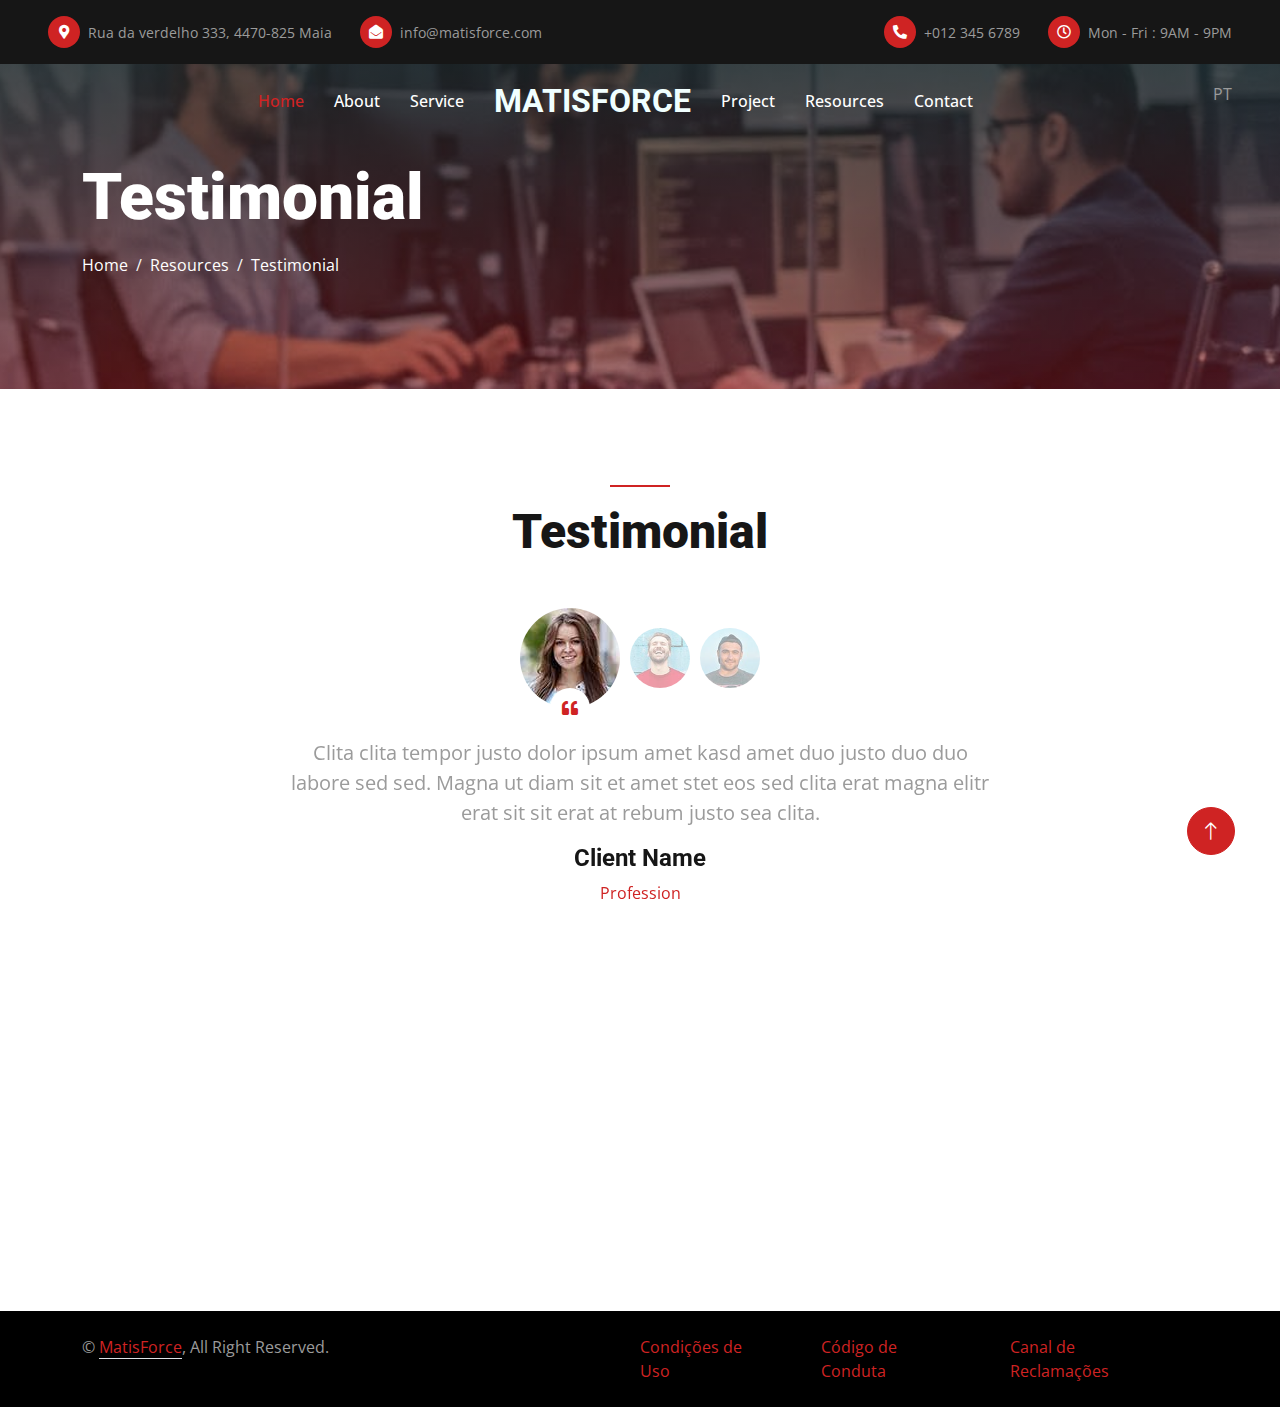
<file: testimonial.html>
<!DOCTYPE html>
<html lang="en">
  <head>
    <meta charset="utf-8" />
    <title>MATISFORCE</title>
    <meta content="width=device-width, initial-scale=1.0" name="viewport" />
    <meta content="" name="keywords" />
    <meta content="" name="description" />

    <!-- Favicon -->
    <link href="img/favicon.ico" rel="icon" />

    <!-- Google Web Fonts -->
    <link rel="preconnect" href="https://fonts.googleapis.com" />
    <link rel="preconnect" href="https://fonts.gstatic.com" crossorigin />
    <link
      href="https://fonts.googleapis.com/css2?family=Open+Sans:wght@400;500&family=Roboto:wght@500;700;900&display=swap"
      rel="stylesheet"
    />

    <!-- Icon Font Stylesheet -->
    <link
      href="https://cdnjs.cloudflare.com/ajax/libs/font-awesome/5.10.0/css/all.min.css"
      rel="stylesheet"
    />
    <link
      href="https://cdn.jsdelivr.net/npm/bootstrap-icons@1.4.1/font/bootstrap-icons.css"
      rel="stylesheet"
    />

    <!-- Libraries Stylesheet -->
    <link href="lib/animate/animate.min.css" rel="stylesheet" />
    <link href="lib/owlcarousel/assets/owl.carousel.min.css" rel="stylesheet" />
    <link href="lib/lightbox/css/lightbox.min.css" rel="stylesheet" />

    <!-- Customized Bootstrap Stylesheet -->
    <link href="css/bootstrap.min.css" rel="stylesheet" />

    <!-- Template Stylesheet -->
    <link href="css/style.css" rel="stylesheet" />
  </head>

  <body>
    <!-- Spinner Start -->
    <div
      id="spinner"
      class="show bg-white position-fixed translate-middle w-100 vh-100 top-50 start-50 d-flex align-items-center justify-content-center"
    >
      <div
        class="spinner-border text-primary"
        style="width: 3rem; height: 3rem"
        role="status"
      >
        <span class="sr-only">Loading...</span>
      </div>
    </div>
    <!-- Spinner End -->

    <!-- Topbar Start -->
    <div class="container-fluid bg-dark px-5">
      <div class="row gx-4 d-none d-lg-flex">
        <div class="col-lg-6 text-start">
          <div class="h-100 d-inline-flex align-items-center py-3 me-4">
            <div class="btn-sm-square rounded-circle bg-primary me-2">
              <small class="fa fa-map-marker-alt text-white"></small>
            </div>
            <small>Rua da verdelho 333, 4470-825 Maia</small>
          </div>
          <div class="h-100 d-inline-flex align-items-center py-3">
            <div class="btn-sm-square rounded-circle bg-primary me-2">
              <small class="fa fa-envelope-open text-white"></small>
            </div>
            <small>info@matisforce.com</small>
          </div>
        </div>
        <div class="col-lg-6 text-end">
          <div class="h-100 d-inline-flex align-items-center py-3 me-4">
            <div class="btn-sm-square rounded-circle bg-primary me-2">
              <small class="fa fa-phone-alt text-white"></small>
            </div>
            <small>+012 345 6789</small>
          </div>
          <div class="h-100 d-inline-flex align-items-center py-3">
            <div class="btn-sm-square rounded-circle bg-primary me-2">
              <small class="far fa-clock text-white"></small>
            </div>
            <small>Mon - Fri : 9AM - 9PM</small>
          </div>
        </div>
      </div>
    </div>
    <!-- Topbar End -->

      <!-- Navbar Start -->
      <nav
      class="navbar navbar-expand-lg navbar-light position-absolute w-100 p-0 px-4 px-lg-5"
      style="z-index: 10; background: transparent"
    >
      <a href="index.html" class="navbar-brand align-items-center mobile-show">
        <h2 class="m-0 glow" style="color: azure">MATISFORCE</h2>
      </a>
      <button
        type="button"
        class="navbar-toggler"
        data-bs-toggle="collapse"
        data-bs-target="#navbarCollapse"
      >
        <i class="fa fa-bars text-white fs-3"></i>
      </button>
      <div class="collapse navbar-collapse" id="navbarCollapse">
        <div class="navbar-nav py-4 py-lg-0">
          <a href="index.html" class="nav-item nav-link active" id="nav-home"
            >Home</a
          >
          <a href="about.html" class="nav-item nav-link" id="nav-about"
            >About</a
          >
          <a href="service.html" class="nav-item nav-link" id="nav-service"
            >Service</a
          >
          <a
            href="index.html"
            class="nav-item nav-link navbar-brand = align-items-center web-show"
          >
            <h2 class="m-0 glow" style="color: azure">MATISFORCE</h2>
          </a>
          <a href="project.html" class="nav-item nav-link" id="nav-project"
            >Project</a
          >
          <a href="index.html" class="nav-item nav-link" id="nav-resources"
            >Resources</a
          >
          <a href="contact.html" class="nav-item nav-link" id="nav-contact"
            >Contact</a
          >
          <p
            class="mobile-show"
            style="cursor: pointer"
            onclick="changeLanguage()"
            id="langbuttonMB"
          >
            PT
          </p>
        </div>
      </div>
      <p
        class="web-show"
        style="cursor: pointer"
        onclick="changeLanguage()"
        id="langbutton"
      >
        PT
      </p>
    </nav>
    <!-- Navbar End -->

    <!-- Page Header Start -->
    <div class="container-fluid page-header py-5 mb-5">
      <div class="container py-5">
        <h1 class="display-3 text-white mb-3 animated slideInDown">
          Testimonial
        </h1>
        <nav aria-label="breadcrumb animated slideInDown">
          <ol class="breadcrumb">
            <li class="breadcrumb-item">
              <a class="text-white" href="#">Home</a>
            </li>
            <li class="breadcrumb-item">
              <a class="text-white" href="#">Resources</a>
            </li>
            <li class="breadcrumb-item text-white active" aria-current="page">
              Testimonial
            </li>
          </ol>
        </nav>
      </div>
    </div>
    <!-- Page Header End -->

    <!-- Testimonial Start -->
    <div class="container-xxl py-5 wow fadeInUp" data-wow-delay="0.1s">
      <div class="container">
        <div class="text-center wow fadeInUp" data-wow-delay="0.1s">
          <div
            class="bg-primary mb-3 mx-auto"
            style="width: 60px; height: 2px"
          ></div>
          <h1 class="display-5 mb-5">Testimonial</h1>
        </div>
        <div
          class="owl-carousel testimonial-carousel wow fadeInUp"
          data-wow-delay="0.1s"
        >
          <div
            class="testimonial-item text-center"
            data-dot="<img class='img-fluid' src='img/testimonial-1.jpg' alt=''>"
          >
            <p class="fs-5">
              Clita clita tempor justo dolor ipsum amet kasd amet duo justo duo
              duo labore sed sed. Magna ut diam sit et amet stet eos sed clita
              erat magna elitr erat sit sit erat at rebum justo sea clita.
            </p>
            <h4>Client Name</h4>
            <span class="text-primary">Profession</span>
          </div>
          <div
            class="testimonial-item text-center"
            data-dot="<img class='img-fluid' src='img/testimonial-2.jpg' alt=''>"
          >
            <p class="fs-5">
              Clita clita tempor justo dolor ipsum amet kasd amet duo justo duo
              duo labore sed sed. Magna ut diam sit et amet stet eos sed clita
              erat magna elitr erat sit sit erat at rebum justo sea clita.
            </p>
            <h4>Client Name</h4>
            <span class="text-primary">Profession</span>
          </div>
          <div
            class="testimonial-item text-center"
            data-dot="<img class='img-fluid' src='img/testimonial-3.jpg' alt=''>"
          >
            <p class="fs-5">
              Clita clita tempor justo dolor ipsum amet kasd amet duo justo duo
              duo labore sed sed. Magna ut diam sit et amet stet eos sed clita
              erat magna elitr erat sit sit erat at rebum justo sea clita.
            </p>
            <h4>Client Name</h4>
            <span class="text-primary">Profession</span>
          </div>
        </div>
      </div>
    </div>
    <!-- Testimonial End -->

    <!-- Footer Start -->
    <div
      class="container-fluid bg-dark text-secondary footer mt-5 wow fadeIn"
      data-wow-delay="0.1s"
    >
      <div class="container py-5">
        <div class="row g-5">
          <div class="col-lg-3 col-md-6">
            <h5 class="text-light mb-4">Address</h5>
            <p class="mb-2">
              <i class="fa fa-map-marker-alt me-3"></i>Rua da verdelho 333,
              4470-825 Maia
            </p>
            <p class="mb-2">
              <i class="fa fa-phone-alt me-3"></i> +351 220968078
            </p>
            <p class="mb-2">
              <i class="fa fa-envelope me-3"></i>info@matisforce.com
            </p>
            <div class="d-flex pt-2">
              <!-- <a
                class="btn btn-square btn-outline-secondary rounded-circle me-2"
                href=""
                ><i class="fab fa-twitter"></i
              ></a> -->
              <a
                class="btn btn-square btn-outline-secondary rounded-circle me-2"
                href="https://www.facebook.com/matisforce"
                ><i class="fab fa-facebook-f"></i
              ></a>
              <!-- <a
                class="btn btn-square btn-outline-secondary rounded-circle me-2"
                href=""
                ><i class="fab fa-youtube"></i
              ></a> -->
              <a
                class="btn btn-square btn-outline-secondary rounded-circle me-2"
                href="https://pt.linkedin.com/company/matisforce"
                ><i class="fab fa-linkedin-in"></i
              ></a>
            </div>
          </div>
          <!-- <div class="col-lg-3 col-md-6">
            <h5 class="text-light mb-4">Services</h5>
            <a class="btn btn-link" href="">Business Security</a>
            <a class="btn btn-link" href="">Fire Detection</a>
            <a class="btn btn-link" href="">Alarm Systems</a>
            <a class="btn btn-link" href="">CCTV & Video</a>
            <a class="btn btn-link" href="">Smart Home</a>
          </div> -->
          <div class="col-lg-3 col-md-6">
            <h5 class="text-light mb-4">Quick Links</h5>
            <a class="btn btn-link" href="#about">About Us</a>
            <!-- <a class="btn btn-link" href="contact.html">Contact Us</a> -->
            <a class="btn btn-link" href="#service">Our Services</a>
            <a class="btn btn-link" href="#projects">Our Projects</a>
            <a class="btn btn-link" href="#testimonial">Testimonials</a>
          </div>

          <div class="col-lg-3 col-md-6">
            <h5 class="text-light mb-4">Contact Matisforce</h5>
            <p>Let’s Build Something Extraordinary Together</p>
            <a class="btn btn-light" href="contact.html">Contact Us</a>
          </div>
        </div>
      </div>
    </div>
    <!-- Footer End -->

    <!-- Copyright Start -->
    <div class="container-fluid py-4" style="background: #000000">
      <div class="container" style="display: flex; flex-direction: row">
        <div class="row col-md-6">
          <div class="col-md-6 text-center text-md-start mb-3 mb-md-0">
            &copy; <a class="border-bottom" href="#">MatisForce</a>, All Right
            Reserved.
          </div>
        </div>
        <a href="cond.html" class="px-4">Condições de Uso</a>
        <a href="codic.html" class="px-4"> Código de Conduta</a
        ><a href="https://complain.matisforce.eu/" class="px-4">
          Canal de Reclamações</a
        >
      </div>
    </div>
    <!-- Copyright End -->

    <!-- Back to Top -->
    <a
      href="#"
      class="btn btn-lg btn-primary btn-lg-square rounded-circle back-to-top"
      ><i class="bi bi-arrow-up"></i
    ></a>

    <!-- JavaScript Libraries -->
    <script src="https://code.jquery.com/jquery-3.4.1.min.js"></script>
    <script src="https://cdn.jsdelivr.net/npm/bootstrap@5.0.0/dist/js/bootstrap.bundle.min.js"></script>
    <script src="lib/wow/wow.min.js"></script>
    <script src="lib/easing/easing.min.js"></script>
    <script src="lib/waypoints/waypoints.min.js"></script>
    <script src="lib/counterup/counterup.min.js"></script>
    <script src="lib/owlcarousel/owl.carousel.min.js"></script>
    <script src="lib/isotope/isotope.pkgd.min.js"></script>
    <script src="lib/lightbox/js/lightbox.min.js"></script>

    <!-- Template Javascript -->
    <script src="js/main.js"></script>
    <script src="js/lang.js"></script>
  </body>
</html>
</file>
<file: css/style.css>
/********** Template CSS **********/
:root {
  --primary: #cf2323;
  --secondary: #9b9b9b;
  --light: #f5f5f5;
  --dark: #161616;
}

.fw-medium {
  font-weight: 500 !important;
}

.fw-bold {
  font-weight: 700 !important;
}

.fw-black {
  font-weight: 900 !important;
}

.back-to-top {
  position: fixed;
  display: none;
  right: 45px;
  bottom: 45px;
  z-index: 99;
}

/*** Spinner ***/
#spinner {
  opacity: 0;
  visibility: hidden;
  transition: opacity 0.5s ease-out, visibility 0s linear 0.5s;
  z-index: 99999;
}

#spinner.show {
  transition: opacity 0.5s ease-out, visibility 0s linear 0s;
  visibility: visible;
  opacity: 1;
}

/*** Button ***/
.btn {
  font-weight: 500;
  transition: 0.5s;
}

.btn.btn-primary {
  color: #ffffff;
}

.btn-square {
  width: 38px;
  height: 38px;
}

.btn-sm-square {
  width: 32px;
  height: 32px;
}

.btn-lg-square {
  width: 48px;
  height: 48px;
}

.btn-square,
.btn-sm-square,
.btn-lg-square {
  padding: 0;
  display: flex;
  align-items: center;
  justify-content: center;
  font-weight: normal;
}

/*** Navbar ***/
.navbar.sticky-top {
  top: -100px;
  transition: 0.5s;
}
/* Hide both by default */
.mobile-show,
.web-show {
  display: none;
}

/* Show on mobile */
@media (max-width: 992px) {
  .mobile-show {
    display: flex;
  }

  .web-show {
    display: none;
  }
}

/* Show on desktop */
@media (min-width: 992px) {
  .web-show {
    display: flex;
  }
  .mobile-show {
    display: none;
  }
}

.navbar .navbar-brand {
  height: 75px;
}

.navbar .navbar-nav .nav-link {
  margin-right: 30px;
  padding: 25px 0;
  color: white;
  font-weight: 500;
  outline: none;
}

.navbar .navbar-nav .nav-link:hover,
.navbar .navbar-nav .nav-link.active {
  color: var(--primary);
}

.navbar .dropdown-toggle::after {
  border: none;
  content: "\f107";
  font-family: "Font Awesome 5 Free";
  font-weight: 900;
  vertical-align: middle;
  margin-left: 8px;
}

@media (max-width: 991.98px) {
  .navbar .navbar-nav .nav-link {
    margin-right: 0;
    padding: 10px 0;
  }

  .navbar .navbar-nav {
    background-color: #8b8b8bd2;
    border-radius: 20px;
  }
}

@media (min-width: 992px) {
  .navbar .nav-item .dropdown-menu {
    display: block;
    border: none;
    margin-top: 0;
    top: 150%;
    opacity: 0;
    visibility: hidden;
    transition: 0.5s;
  }

  .navbar .nav-item:hover .dropdown-menu {
    top: 100%;
    visibility: visible;
    transition: 0.5s;
    opacity: 1;
  }
}

/* Container for the image */
.image-container {
  width: 100%;
}

/* Styling for the image */
.image-container img {
  width: 100%;
  height: auto;
  display: block;
}

/* Gradient overlay */
.gradient-overlay {
  position: absolute;
  top: 0;
  left: 0;
  width: 100%;
  height: 100%;
  background: linear-gradient(
    to bottom,
    white,
    red
  ); /* White to Red gradient */
  opacity: 0.33; /* Adjust opacity for transparency */
  pointer-events: none; /* Ensures the overlay doesn’t block interaction with the image */
}

/* Ensure responsiveness on mobile */
@media (max-width: 768px) {
  .image-container {
    max-width: 100%; /* Allow full-width scaling on smaller screens */
  }
}

.navbar .btn:hover {
  color: #ffffff !important;
  background: var(--primary) !important;
}

.glow {
  transition: text-shadow 0.4s ease-in-out; /* This adds a smooth transition for the text-shadow */
}

.glow:hover {
  text-shadow: rgb(255, 255, 255) 1px 0 10px; /* Glow effect on hover */
  animation-delay: 150ms;
}

/*** Header ***/
.header-carousel .carousel-inner {
  position: absolute;
  width: 100%;
  height: 100%;
  top: 0;
  left: 0;
  display: flex;
  align-items: center;
  background: rgba(22, 22, 22, 0.7);
}

@media (max-width: 768px) {
  .header-carousel .owl-carousel-item {
    position: relative;
    min-height: 500px;
  }

  .header-carousel .owl-carousel-item img {
    position: absolute;
    width: 100%;
    height: 100%;
    object-fit: cover;
  }

  .header-carousel .owl-carousel-item h5,
  .header-carousel .owl-carousel-item p {
    font-size: 14px !important;
    font-weight: 400 !important;
  }

  .header-carousel .owl-carousel-item h1 {
    font-size: 30px;
    font-weight: 600;
  }
}

.header-carousel .owl-nav {
  position: absolute;
  width: 200px;
  height: 45px;
  bottom: 30px;
  left: 50%;
  transform: translateX(-50%);
  display: flex;
  justify-content: space-between;
}

.header-carousel .owl-nav .owl-prev,
.header-carousel .owl-nav .owl-next {
  width: 45px;
  height: 45px;
  display: flex;
  align-items: center;
  justify-content: center;
  color: #ffffff;
  background: transparent;
  border: 1px solid #ffffff;
  border-radius: 45px;
  font-size: 22px;
  transition: 0.5s;
}

.header-carousel .owl-nav .owl-prev:hover,
.header-carousel .owl-nav .owl-next:hover {
  background: var(--primary);
  border-color: var(--primary);
}

.header-carousel .owl-dots {
  position: absolute;
  height: 45px;
  bottom: 30px;
  left: 50%;
  transform: translateX(-50%);
  display: flex;
  align-items: center;
  justify-content: center;
}

.header-carousel .owl-dot {
  position: relative;
  display: inline-block;
  margin: 0 5px;
  width: 15px;
  height: 15px;
  background: transparent;
  border: 1px solid #ffffff;
  border-radius: 15px;
  transition: 0.5s;
}

.header-carousel .owl-dot::after {
  position: absolute;
  content: "";
  width: 5px;
  height: 5px;
  top: 4px;
  left: 4px;
  background: #ffffff;
  border-radius: 5px;
}

.header-carousel .owl-dot.active {
  background: var(--primary);
  border-color: var(--primary);
}

.page-header {
  background: linear-gradient(rgba(36, 36, 36, 0.62), rgba(255, 0, 0, 0.267)),
    url(../img/abut.png) center center no-repeat;
  background-size: cover;
}

.breadcrumb-item + .breadcrumb-item::before {
  color: var(--light);
}

/*** About ***/
@media (min-width: 992px) {
  .container.about {
    max-width: 100% !important;
  }

  .about-text {
    padding-right: calc(((100% - 960px) / 2) + 0.75rem);
  }
}

@media (min-width: 1200px) {
  .about-text {
    padding-right: calc(((100% - 1140px) / 2) + 0.75rem);
  }
}

@media (min-width: 1400px) {
  .about-text {
    padding-right: calc(((100% - 1320px) / 2) + 0.75rem);
  }
}

/*** Service ***/
.service-row {
  box-shadow: 0 0 45px rgba(0, 0, 0, 0.08);
}

.service-item {
  border-color: rgba(0, 0, 0, 0.03) !important;
}

.service-item .btn {
  width: 38px;
  height: 38px;
  display: inline-flex;
  align-items: center;
  color: #ffffff;
  background: var(--primary);
  border-radius: 38px;
  white-space: nowrap;
  overflow: hidden;
  transition: 0.5s;
}

.service-item:hover .btn {
  width: 140px;
}

/*** Feature ***/
@media (min-width: 992px) {
  .container.feature {
    max-width: 100% !important;
  }

  .feature-text {
    padding-left: calc(((100% - 960px) / 2) + 0.75rem);
  }
}

@media (min-width: 1200px) {
  .feature-text {
    padding-left: calc(((100% - 1140px) / 2) + 0.75rem);
  }
}

@media (min-width: 1400px) {
  .feature-text {
    padding-left: calc(((100% - 1320px) / 2) + 0.75rem);
  }
}

/*** Project Portfolio ***/
#portfolio-flters li {
  display: inline-block;
  font-weight: 500;
  color: var(--dark);
  cursor: pointer;
  transition: 0.5s;
  border-bottom: 2px solid transparent;
}

#portfolio-flters li:hover,
#portfolio-flters li.active {
  color: var(--primary);
  border-color: var(--primary);
}

.portfolio-inner {
  position: relative;
  overflow: hidden;
  box-shadow: 0 0 45px rgba(0, 0, 0, 0.07);
}

.portfolio-inner img {
  transition: 0.5s;
}

.portfolio-inner:hover img {
  transform: scale(1.1);
}

.portfolio-inner .portfolio-text {
  position: absolute;
  width: 100%;
  left: 0;
  bottom: -50px;
  opacity: 0;
  transition: 0.5s;
}

.portfolio-inner:hover .portfolio-text {
  bottom: 0;
  opacity: 1;
}

/*** Quote ***/
@media (min-width: 992px) {
  .container.quote {
    max-width: 100% !important;
  }

  .quote-text {
    padding-right: calc(((100% - 960px) / 2) + 0.75rem);
  }
}

@media (min-width: 1200px) {
  .quote-text {
    padding-right: calc(((100% - 1140px) / 2) + 0.75rem);
  }
}

@media (min-width: 1400px) {
  .quote-text {
    padding-right: calc(((100% - 1320px) / 2) + 0.75rem);
  }
}

/*** Team ***/
.team-item {
  box-shadow: 0 0 45px rgba(0, 0, 0, 0.08);
}

.team-item img {
  transition: 0.5s;
}

.team-item:hover img {
  transform: scale(1.1);
}

.team-item .team-social {
  position: absolute;
  width: 0;
  height: 0;
  top: 50%;
  left: 50%;
  display: flex;
  align-items: center;
  justify-content: center;
  background: rgba(22, 22, 22, 0.7);
  opacity: 0;
  transition: 0.5s;
}

.team-item:hover .team-social {
  width: 100%;
  height: 100%;
  top: 0;
  left: 0;
  opacity: 1;
}

.team-item .team-social .btn {
  opacity: 0;
}

.team-item:hover .team-social .btn {
  opacity: 1;
}

/*** Testimonial ***/
.testimonial-carousel {
  display: flex !important;
  flex-direction: column-reverse;
  max-width: 700px;
  margin: 0 auto;
}

.testimonial-carousel .owl-dots {
  height: 100px;
  display: flex;
  align-items: center;
  justify-content: center;
  margin-bottom: 30px;
}

.testimonial-carousel .owl-dots .owl-dot {
  position: relative;
  width: 60px;
  height: 60px;
  margin: 0 5px;
  transition: 0.5s;
}

.testimonial-carousel .owl-dots .owl-dot.active {
  width: 100px;
  height: 100px;
}

.testimonial-carousel .owl-dots .owl-dot::after {
  position: absolute;
  width: 40px;
  height: 40px;
  bottom: -20px;
  left: 50%;
  transform: translateX(-50%);
  display: flex;
  align-items: center;
  justify-content: center;
  content: "\f10d";
  font-family: "Font Awesome 5 Free";
  font-weight: 900;
  color: var(--primary);
  background: #ffffff;
  border-radius: 40px;
  transition: 0.5s;
  opacity: 0;
}

.testimonial-carousel .owl-dots .owl-dot.active::after {
  opacity: 1;
}

.testimonial-carousel .owl-dots .owl-dot img {
  border-radius: 60px;
  opacity: 0.4;
  transition: 0.5s;
}

.testimonial-carousel .owl-dots .owl-dot.active img {
  opacity: 1;
}

/*** Contact ***/
@media (min-width: 992px) {
  .container.contact {
    max-width: 100% !important;
  }

  .contact-text {
    padding-left: calc(((100% - 960px) / 2) + 0.75rem);
  }
}

@media (min-width: 1200px) {
  .contact-text {
    padding-left: calc(((100% - 1140px) / 2) + 0.75rem);
  }
}

@media (min-width: 1400px) {
  .contact-text {
    padding-left: calc(((100% - 1320px) / 2) + 0.75rem);
  }
}

/*** Footer ***/
.footer .btn.btn-link {
  display: block;
  margin-bottom: 5px;
  padding: 0;
  text-align: left;
  color: var(--secondary);
  font-weight: normal;
  text-transform: capitalize;
  transition: 0.3s;
}

.footer .btn.btn-link::before {
  position: relative;
  content: "\f105";
  font-family: "Font Awesome 5 Free";
  font-weight: 900;
  margin-right: 10px;
}

.footer .btn.btn-link:hover {
  color: var(--primary);
  letter-spacing: 1px;
  box-shadow: none;
}
</file>
